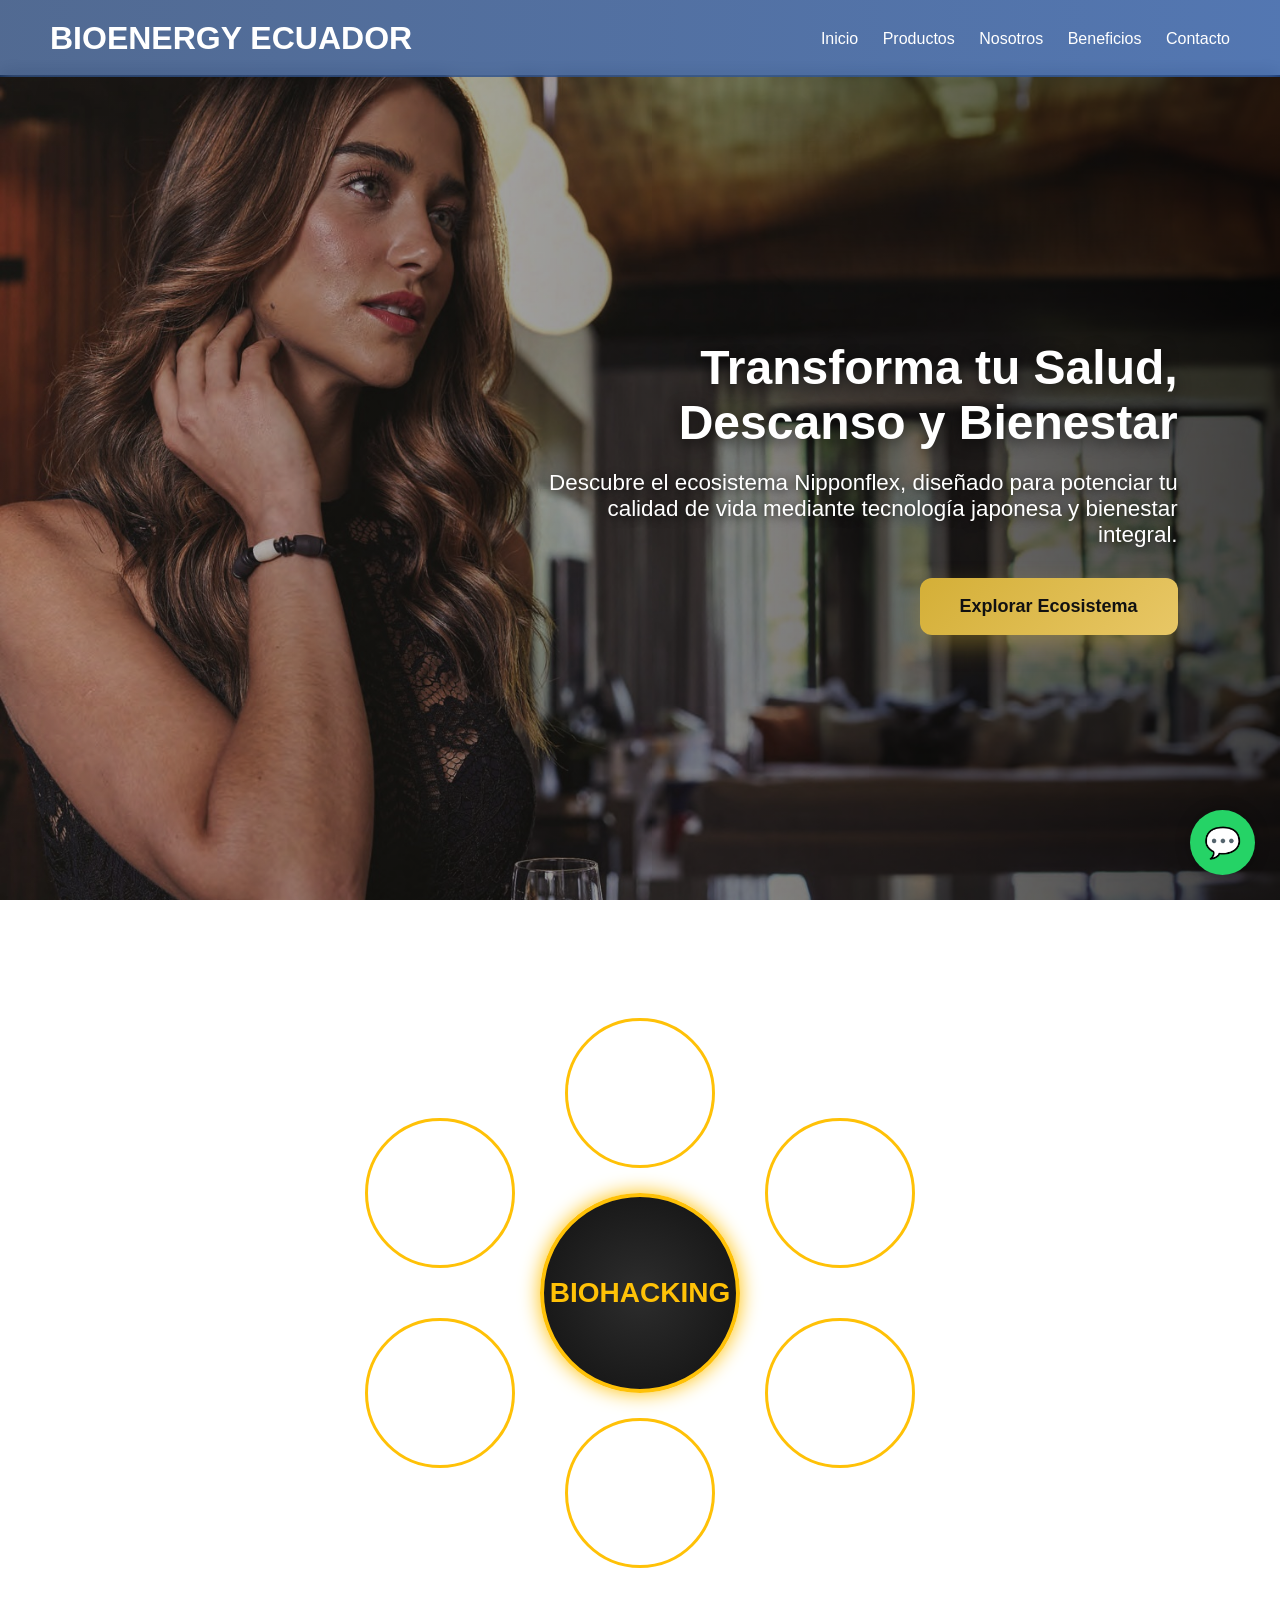
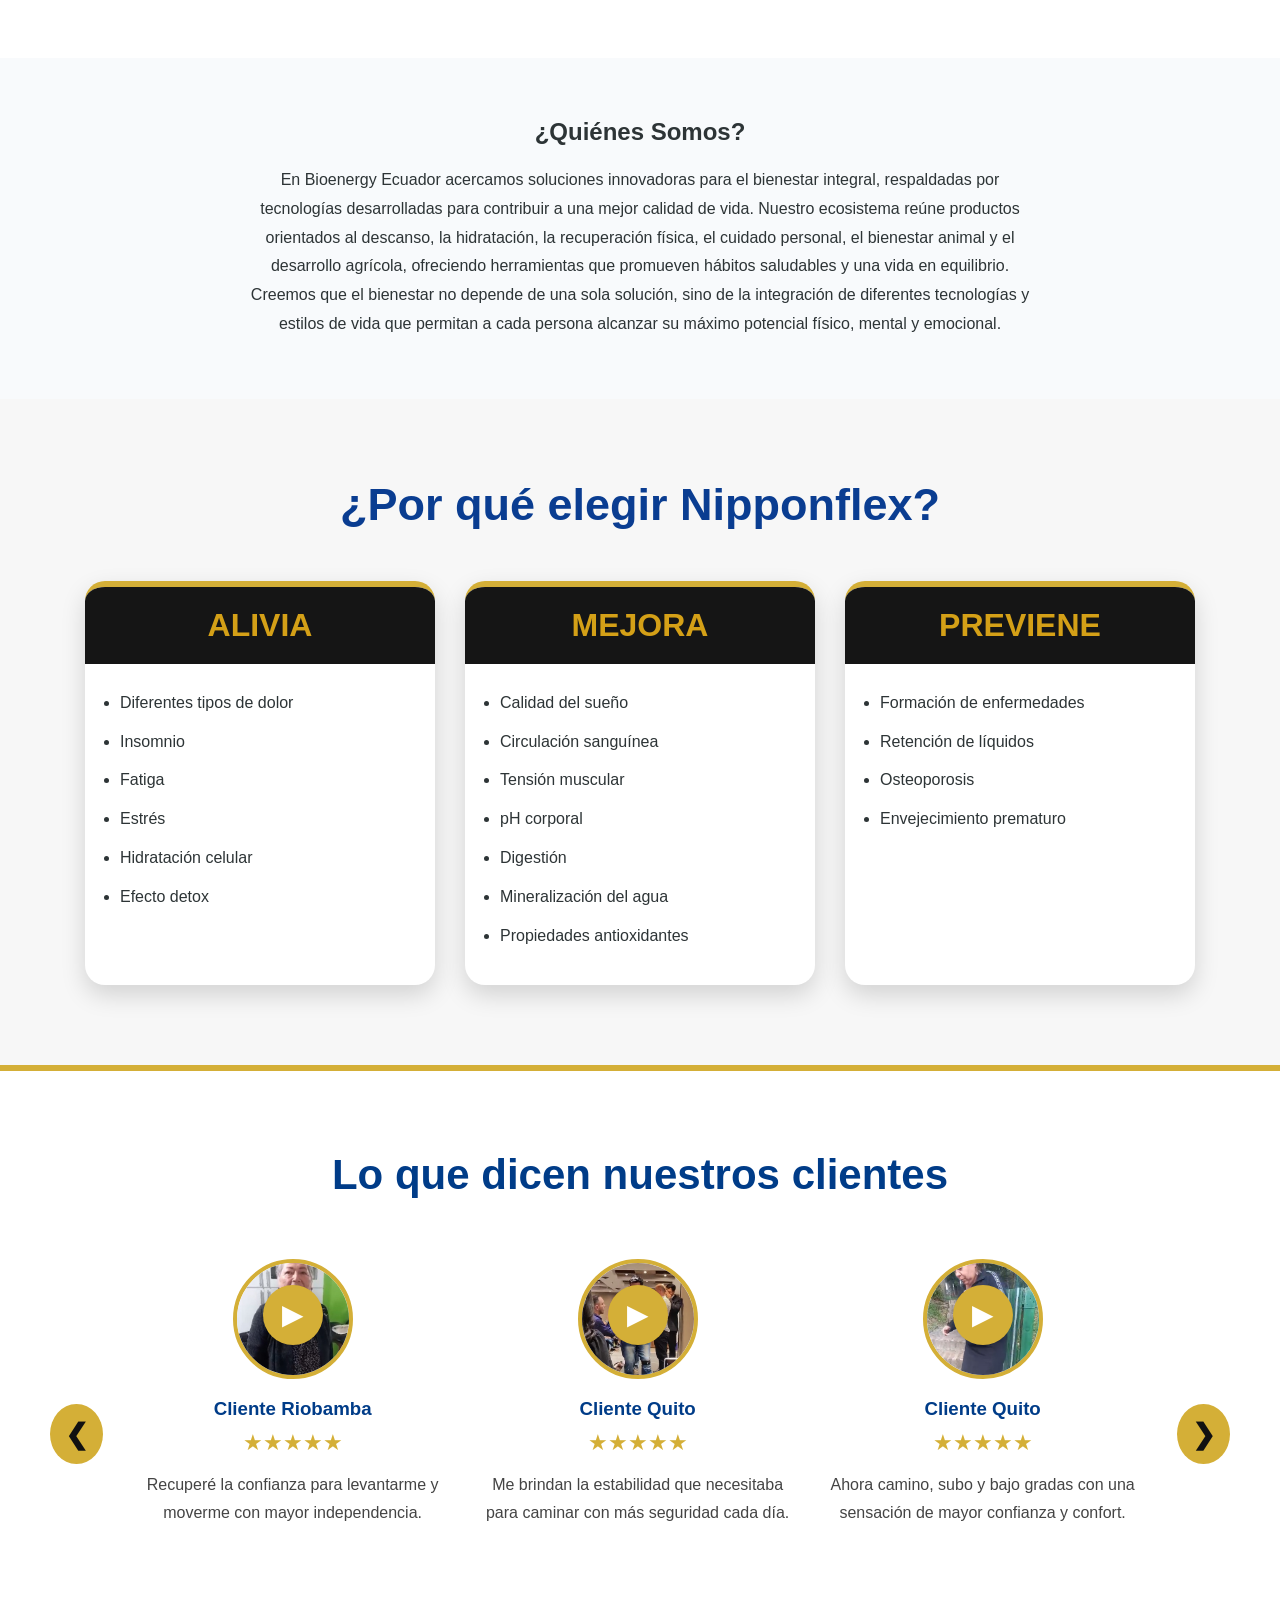
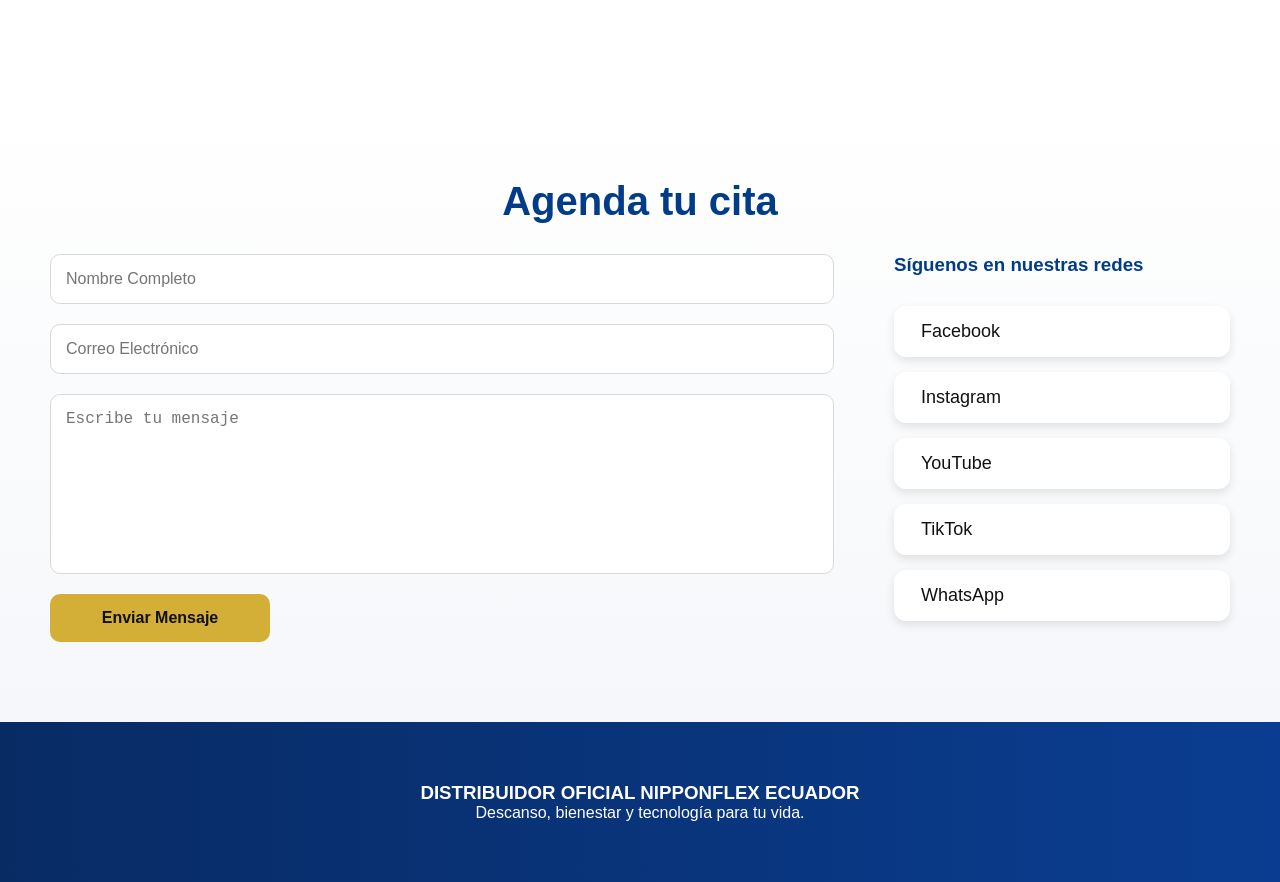
<file: index.html>
<!DOCTYPE html>
<html lang="es">

<head>
    <meta charset="UTF-8">
    <meta name="viewport" content="width=device-width, initial-scale=1.0">
    <title>Bioenergy Ecuador</title>

    <link rel="stylesheet" href="css/style.css">
</head>

<body>

    <header>
        <h1>BIOENERGY ECUADOR</h1>

        <nav>
            <a href="#inicio">Inicio</a>
            <a href="#productos">Productos</a>
            <a href="#nosotros">Nosotros</a>
            <a href="#beneficios">Beneficios</a>
            <a href="#contacto">Contacto</a>
        </nav>

    </header>

    <section id="inicio" class="hero">
        <h2>Transforma tu Salud, Descanso y Bienestar</h2>
        <p>
            Descubre el ecosistema Nipponflex, diseñado para potenciar tu calidad de vida mediante tecnología japonesa y bienestar integral.
        </p>
        <a href="pages/ecosistema.html" class="btn-principal">
            Explorar Ecosistema
        </a>
    
    </section>

        <section id="productos">
        <h2>Ecosistema de Bienestar</h2>
        <div class="ecosistema-container">

            <div class="centro">
            <a href="#" id="abrirVideo">
                BIOHACKING
            </a>
            </div>

            <a href="pages/recuperacion.html" class="nodo recuperacion">Recuperación</a>
            <a href="pages/belleza.html" class="nodo belleza">Belleza</a>
            <a href="pages/agrotech.html" class="nodo agrotech">Agrotech</a>
            <a href="pages/hidratacion.html" class="nodo hidratacion">Hidratación</a>
            <a href="pages/mascotas.html" class="nodo mascotas">Mascotas</a>
            <a href="pages/descanso.html" class="nodo descanso">Descanso</a>

        </div>

    </section>

        <section id="nosotros">
        <h2>¿Quiénes Somos?</h2>
        <p>

        En Bioenergy Ecuador acercamos soluciones innovadoras para el bienestar integral, respaldadas por tecnologías desarrolladas para contribuir a una mejor calidad de vida.
        Nuestro ecosistema reúne productos orientados al descanso, la hidratación, la recuperación física, el cuidado personal, el bienestar animal y el desarrollo agrícola, ofreciendo herramientas que promueven hábitos saludables y una vida en equilibrio.
        Creemos que el bienestar no depende de una sola solución, sino de la integración de diferentes tecnologías y estilos de vida que permitan a cada persona alcanzar su máximo potencial físico, mental y emocional.

        </p>

    </section>

    <section id="beneficios">

        <h2>¿Por qué elegir Nipponflex?</h2>

        <div class="beneficios-grid">
            <div class="beneficio-card">
                <div class="beneficio-titulo">
                    ALIVIA
                </div>

                <ul>
                    <li>Diferentes tipos de dolor</li>
                    <li>Insomnio</li>
                    <li>Fatiga</li>
                    <li>Estrés</li>
                    <li>Hidratación celular</li>
                    <li>Efecto detox</li>
                </ul>

            </div>

            <div class="beneficio-card">

                <div class="beneficio-titulo">
                    MEJORA
                </div>

                <ul>
                    <li>Calidad del sueño</li>
                    <li>Circulación sanguínea</li>
                    <li>Tensión muscular</li>
                    <li>pH corporal</li>
                    <li>Digestión</li>
                    <li>Mineralización del agua</li>
                    <li>Propiedades antioxidantes</li>
                </ul>

            </div>

            <div class="beneficio-card">

                <div class="beneficio-titulo">
                    PREVIENE
                </div>

                <ul>
                    <li>Formación de enfermedades</li>
                    <li>Retención de líquidos</li>
                    <li>Osteoporosis</li>
                    <li>Envejecimiento prematuro</li>
                </ul>

            </div>

        </div>
  
    </section>

       <section id="testimonios">

            <h2>Lo que dicen nuestros clientes</h2>

            <div class="testimonios-wrapper">

                <button class="prev">
                    ❮
                </button>

                <div class="slider-container">

                    <div class="slider">

                        <!-- Testimonio 1 -->
                        <div class="testimonio-card">

                            <div class="foto-testimonio">

                                <img src="img/testimonio1.jpg" alt="Cliente 1">

                                <div
                                    class="play-overlay"
                                    data-video="video/-6513262927471349569.MP4">

                                    ▶

                                </div>

                            </div>

                            <h3>Cliente Riobamba</h3>

                            <div class="estrellas">
                                ★★★★★
                            </div>

                            <p>
                                Recuperé la confianza para levantarme y moverme con mayor independencia.
                            </p>

                        </div>

                        <!-- Testimonio 2 -->
                        <div class="testimonio-card">

                            <div class="foto-testimonio">

                                <img src="img/testimonio2.jpg" alt="Cliente 1">

                                <div
                                    class="play-overlay"
                                    data-video="video/5983143465079659909.MP4">

                                    ▶

                                </div>

                            </div>

                            <h3>Cliente Quito</h3>

                            <div class="estrellas">
                                ★★★★★
                            </div>

                            <p>
                                Me brindan la estabilidad que necesitaba para caminar con más seguridad cada día.
                            </p>

                        </div>

                        <!-- Testimonio 3 -->
                        <div class="testimonio-card">

                            <div class="foto-testimonio">

                                <img src="img/testimonio3.jpg" alt="Cliente 1">

                                <div
                                    class="play-overlay"
                                    data-video="video/-3881403142640086921.MP4">

                                    ▶

                                </div>

                            </div>

                            <h3>Cliente Quito</h3>

                            <div class="estrellas">
                                ★★★★★
                            </div>

                            <p>
                               Ahora camino, subo y bajo gradas con una sensación de mayor confianza y confort.
                            </p>

                        </div>

                        <!-- Testimonio 4 -->
                        <div class="testimonio-card">

                            <div class="foto-testimonio">

                                <img src="img/testimonio4.jpg" alt="Cliente 1">

                                <div
                                    class="play-overlay"
                                    data-video="video/-187318952075959318.MP4">

                                    ▶

                                </div>

                            </div>

                            <h3>Cliente Brasil</h3>

                            <div class="estrellas">
                                ★★★★★
                            </div>

                            <p>
                                Con el Bracelet FIR Ion- siento mayor estabilidad y confianza en los movimientos de mi mano.
                            </p>

                        </div>
 
                    </div>

                </div>

                <button class="next">
                    ❯
                </button>

            </div>

    </section>


    <section id="contacto">

        <h2>Agenda tu cita</h2>
        <div class="contacto-container">
            <div class="contacto-formulario">

                <form id="contactoForm">

                    <input
                        type="text"
                        id="nombre"
                        placeholder="Nombre Completo"
                        required>

                    <input
                        type="email"
                        id="correo"
                        placeholder="Correo Electrónico"
                        required>

                    <textarea
                        id="mensaje"
                        placeholder="Escribe tu mensaje"
                        required></textarea>

                    <button type="submit">
                        Enviar Mensaje
                    </button>

                </form>
            </div>

            <div class="contacto-redes">

                <h3>Síguenos en nuestras redes</h3>

                <a href="https://www.facebook.com/nipponflex.ec"
                target="_blank">

                <i class="fab fa-facebook-f"></i>
                Facebook

                </a>

                <a href="https://www.instagram.com/nipponflex.ec"
                target="_blank">

                <i class="fab fa-instagram"></i>
                Instagram

                </a>

                <a href="https://www.youtube.com/"
                target="_blank">

                <i class="fab fa-youtube"></i>
                YouTube

                </a>

                <a href="https://www.tiktok.com/"
                target="_blank">

                <i class="fab fa-tiktok"></i>
                TikTok

                </a>

                <a href="https://wa.me/593961515936?text=Hola%20%F0%9F%91%8B%20estoy%20interesad%40%20en%20una%20micro%20terapia%20gratis.%20Me%20gustar%C3%ADa%20recibir%20m%C3%A1s%20informaci%C3%B3n"
                target="_blank">

                <i class="fab fa-whatsapp"></i>
                WhatsApp

                </a>

            </div>

        </div>

    </section>
    <footer>

    <h3>DISTRIBUIDOR OFICIAL NIPPONFLEX ECUADOR</h3>

    <p>
        Descanso, bienestar y tecnología para tu vida.
    </p>

 
    </footer>

    <a
    href="https://wa.me/593961515936?text=Hola%20%F0%9F%91%8B%20estoy%20interesad%40%20en%20una%20micro%20terapia%20gratis.%20Me%20gustar%C3%ADa%20recibir%20m%C3%A1s%20informaci%C3%B3n"
    class="whatsapp"
    target="_blank">

    💬

    </a>
    <div id="videoModal" class="modal">

    <div class="modal-content">

        <span class="cerrar">&times;</span>

        <h2>Biohacking</h2>

        <video
            id="videoPlayer"
            controls
            preload="metadata">

            <source
                id="videoSource"
                src="video/biohacking.mp4"
                type="video/mp4">

        </video>

    </div>

</div>

    <script src="js/main.js"></script>

</body>

</html>
</file>
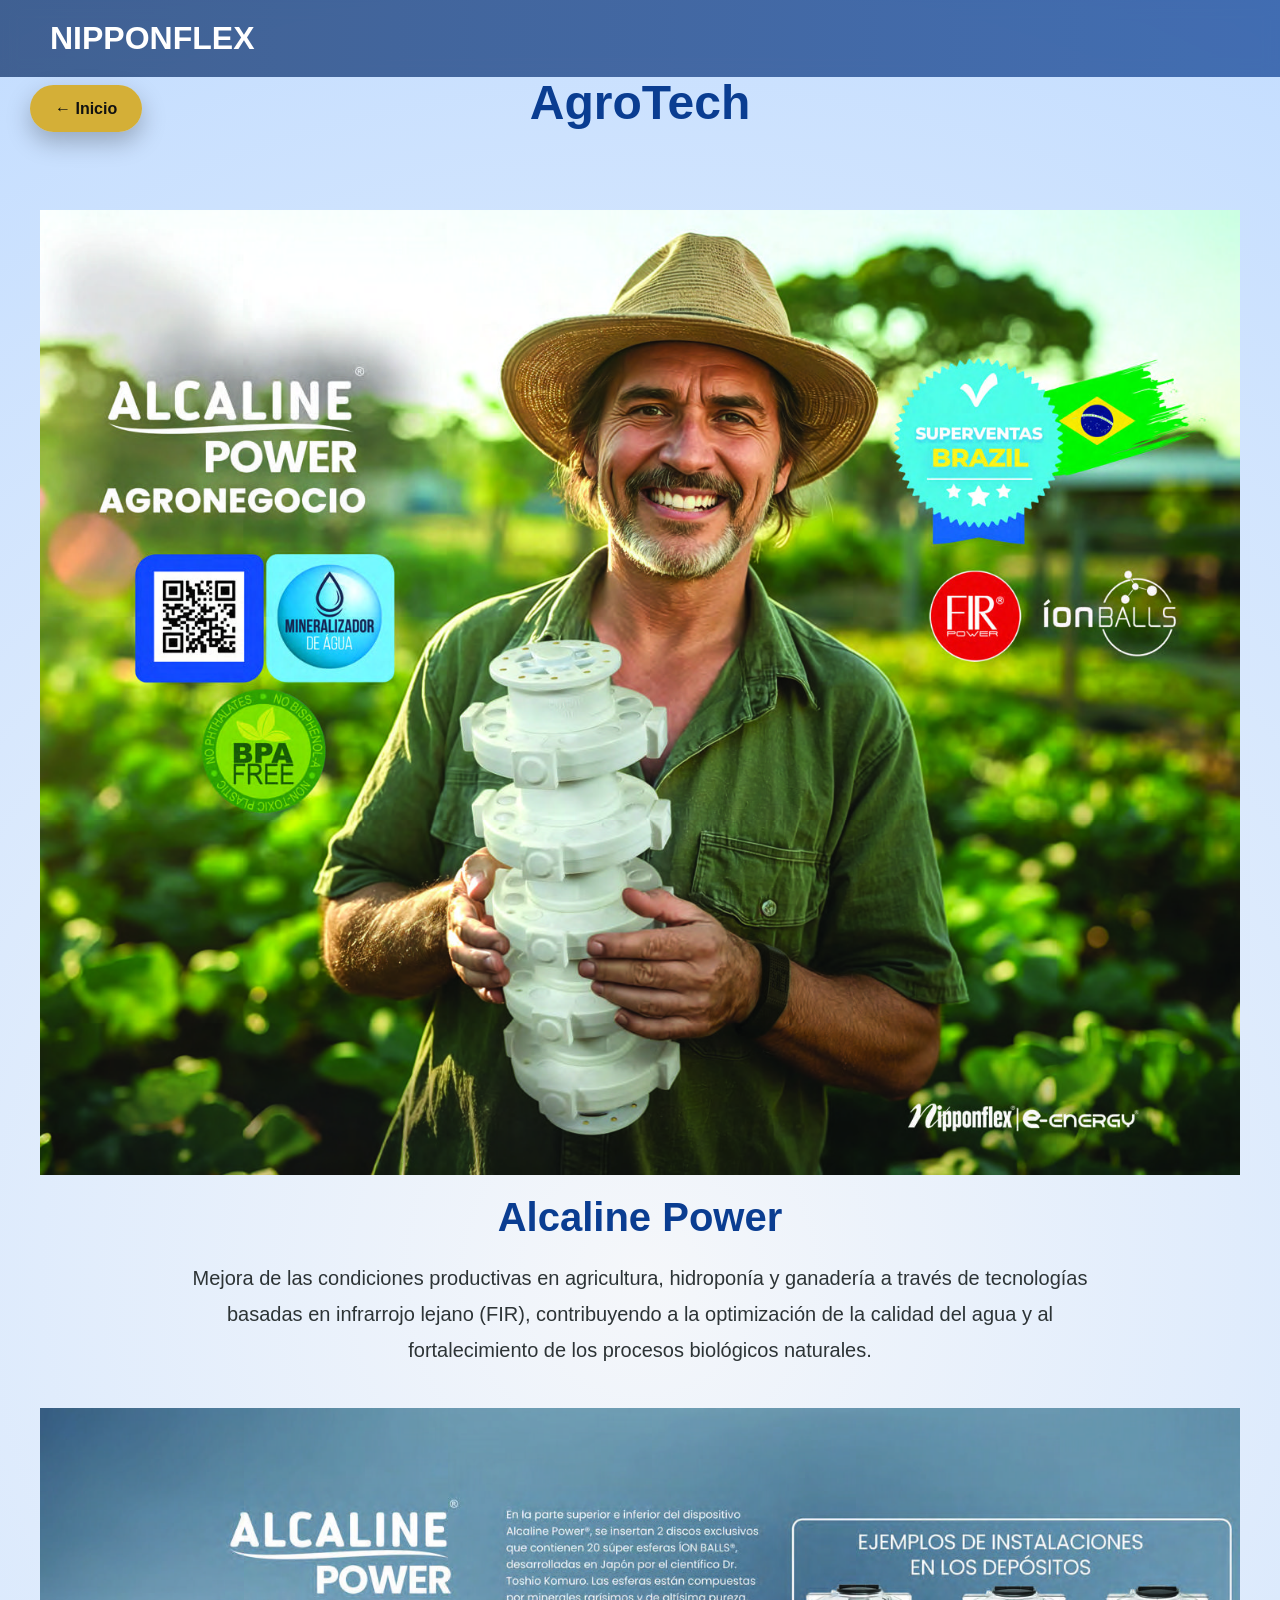
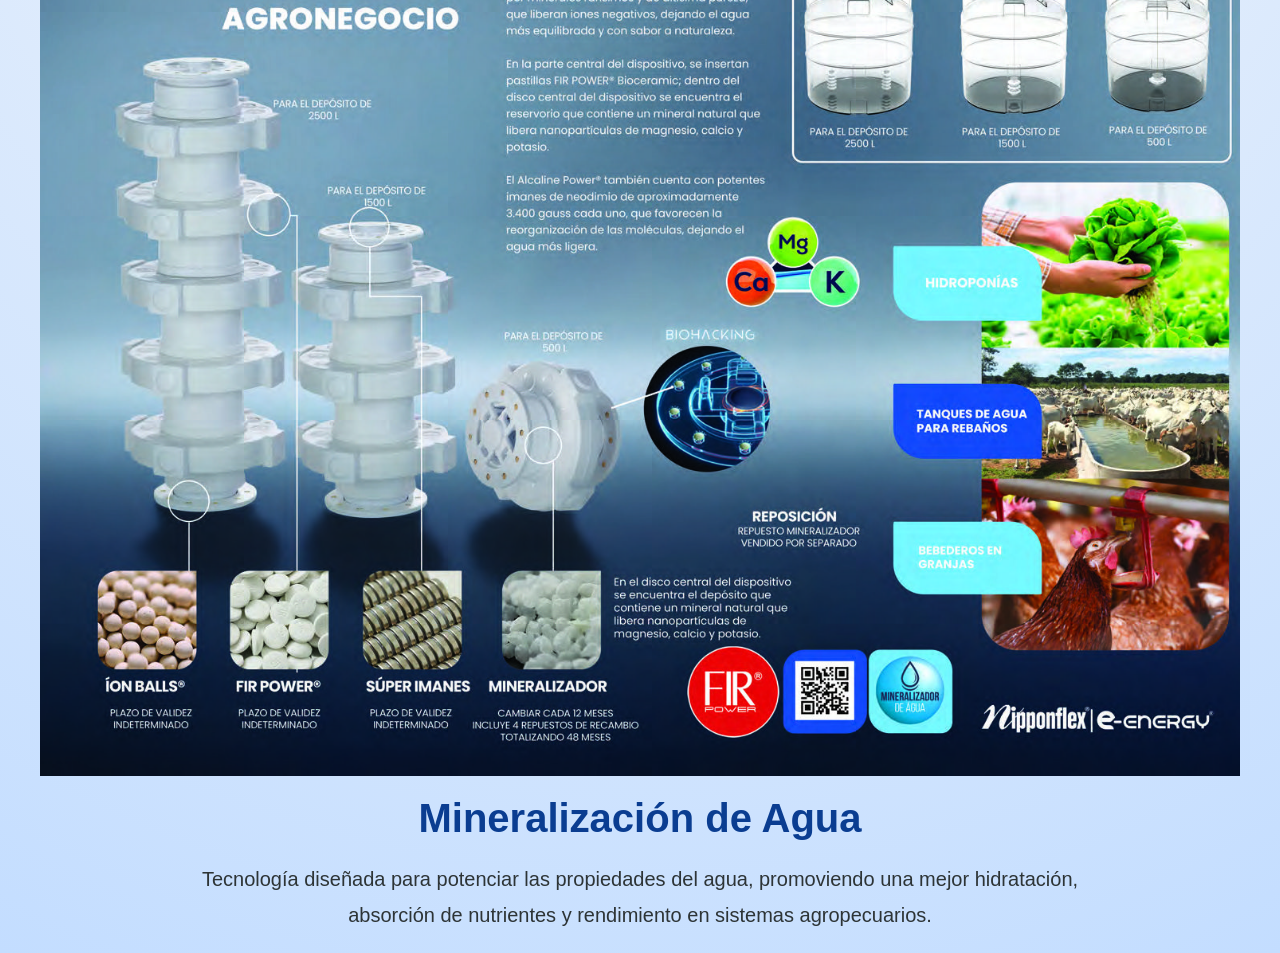
<file: pages/agrotech.html>
<!DOCTYPE html>
<html lang="es">

<head>

<meta charset="UTF-8">

<title>Agro - Nipponflex</title>

<link rel="stylesheet" href="../css/style.css">

</head>

<body class="pagina-productos">

<header>

<h1>NIPPONFLEX</h1>

</header>

<div class="barra-retorno">

    <a href="../index.html" class="btn-volver">
        ← Inicio
    </a>

</div>

<section class="pagina-categoria">

<h1>AgroTech</h1>

<div class="producto-detalle">

<img src="../img/agrotech/AGRO2.jpg">

<h2>Alcaline Power</h2>

<p>
Mejora de las condiciones productivas en agricultura, hidroponía y ganadería a través de tecnologías basadas en infrarrojo lejano (FIR), contribuyendo a la optimización de la calidad del agua y al fortalecimiento de los procesos biológicos naturales.
</p>

</div>

<div class="producto-detalle">

<img src="../img/agrotech/AGRO1.jpg">

<h2>Mineralización de Agua</h2>
<p>
Tecnología diseñada para potenciar las propiedades del agua, promoviendo una mejor hidratación, absorción de nutrientes y rendimiento en sistemas agropecuarios.
</p>

</div>

</section>

</body>

</html>
</file>
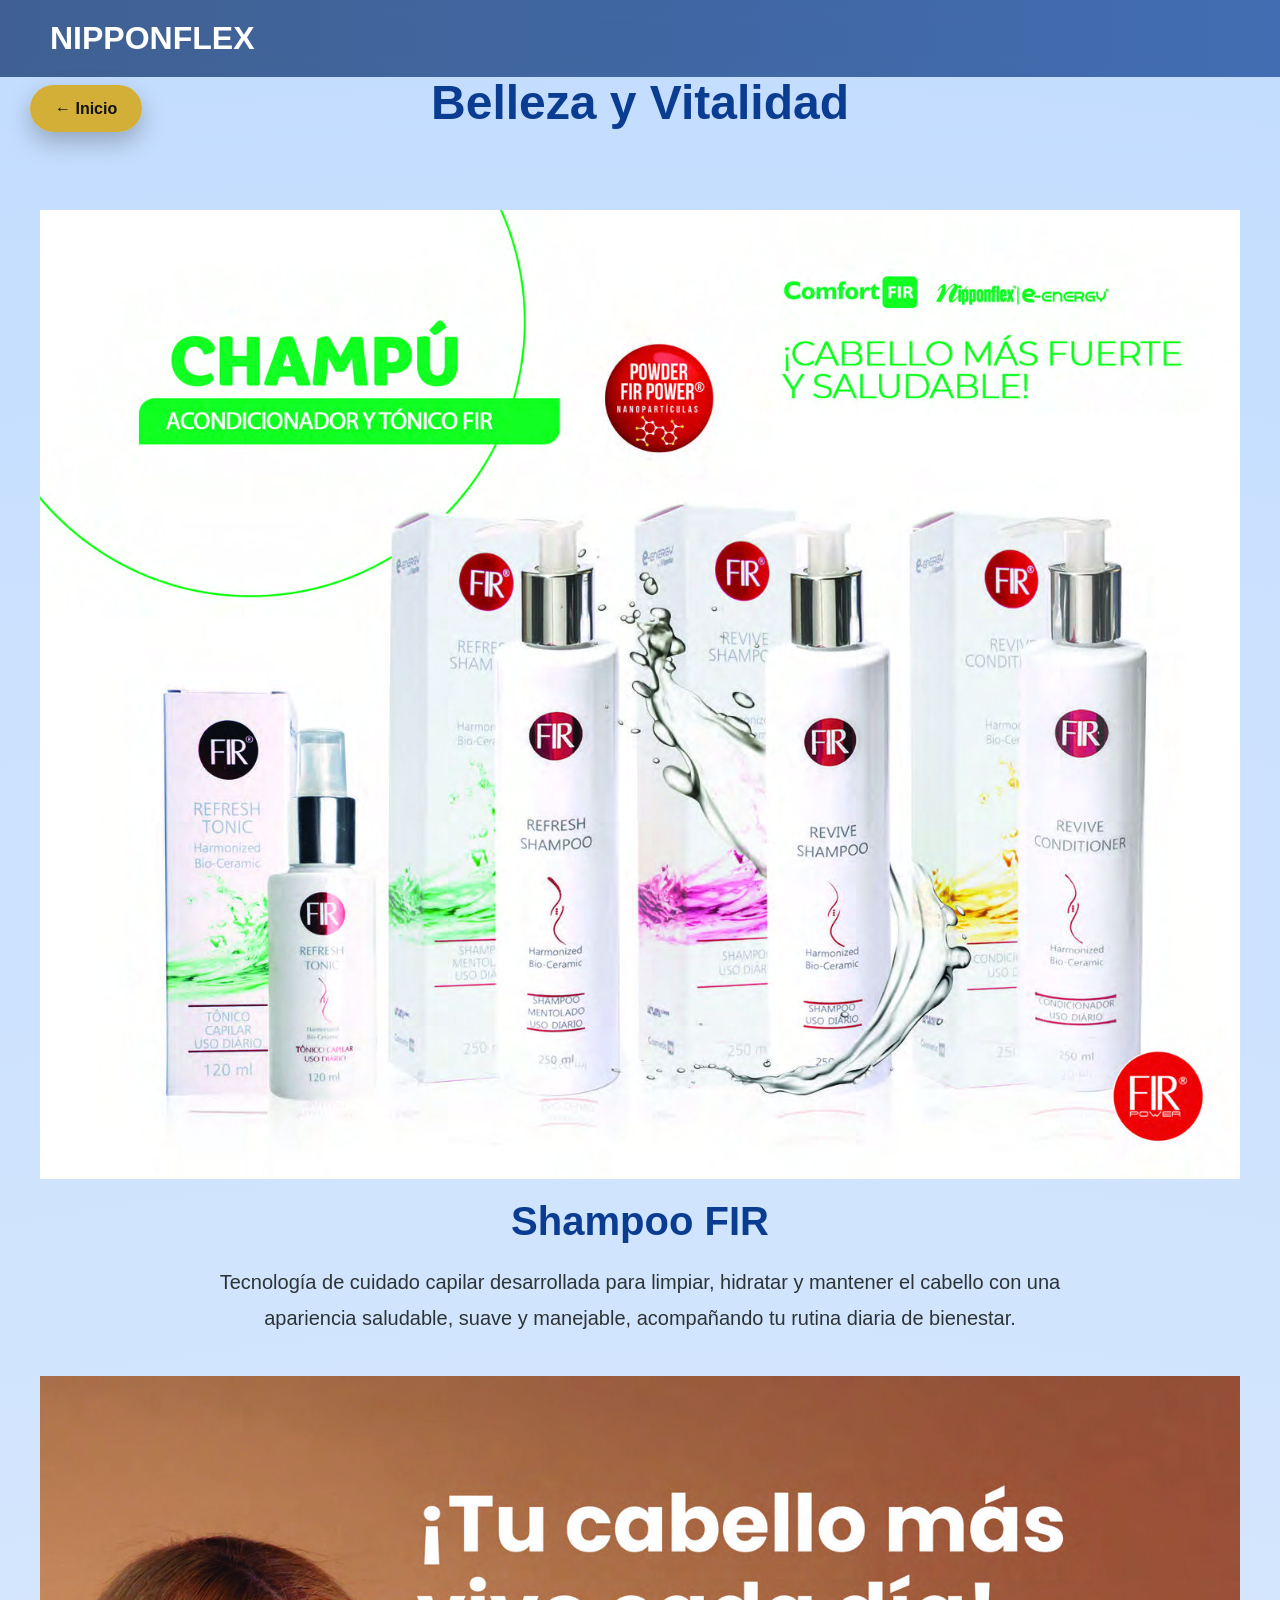
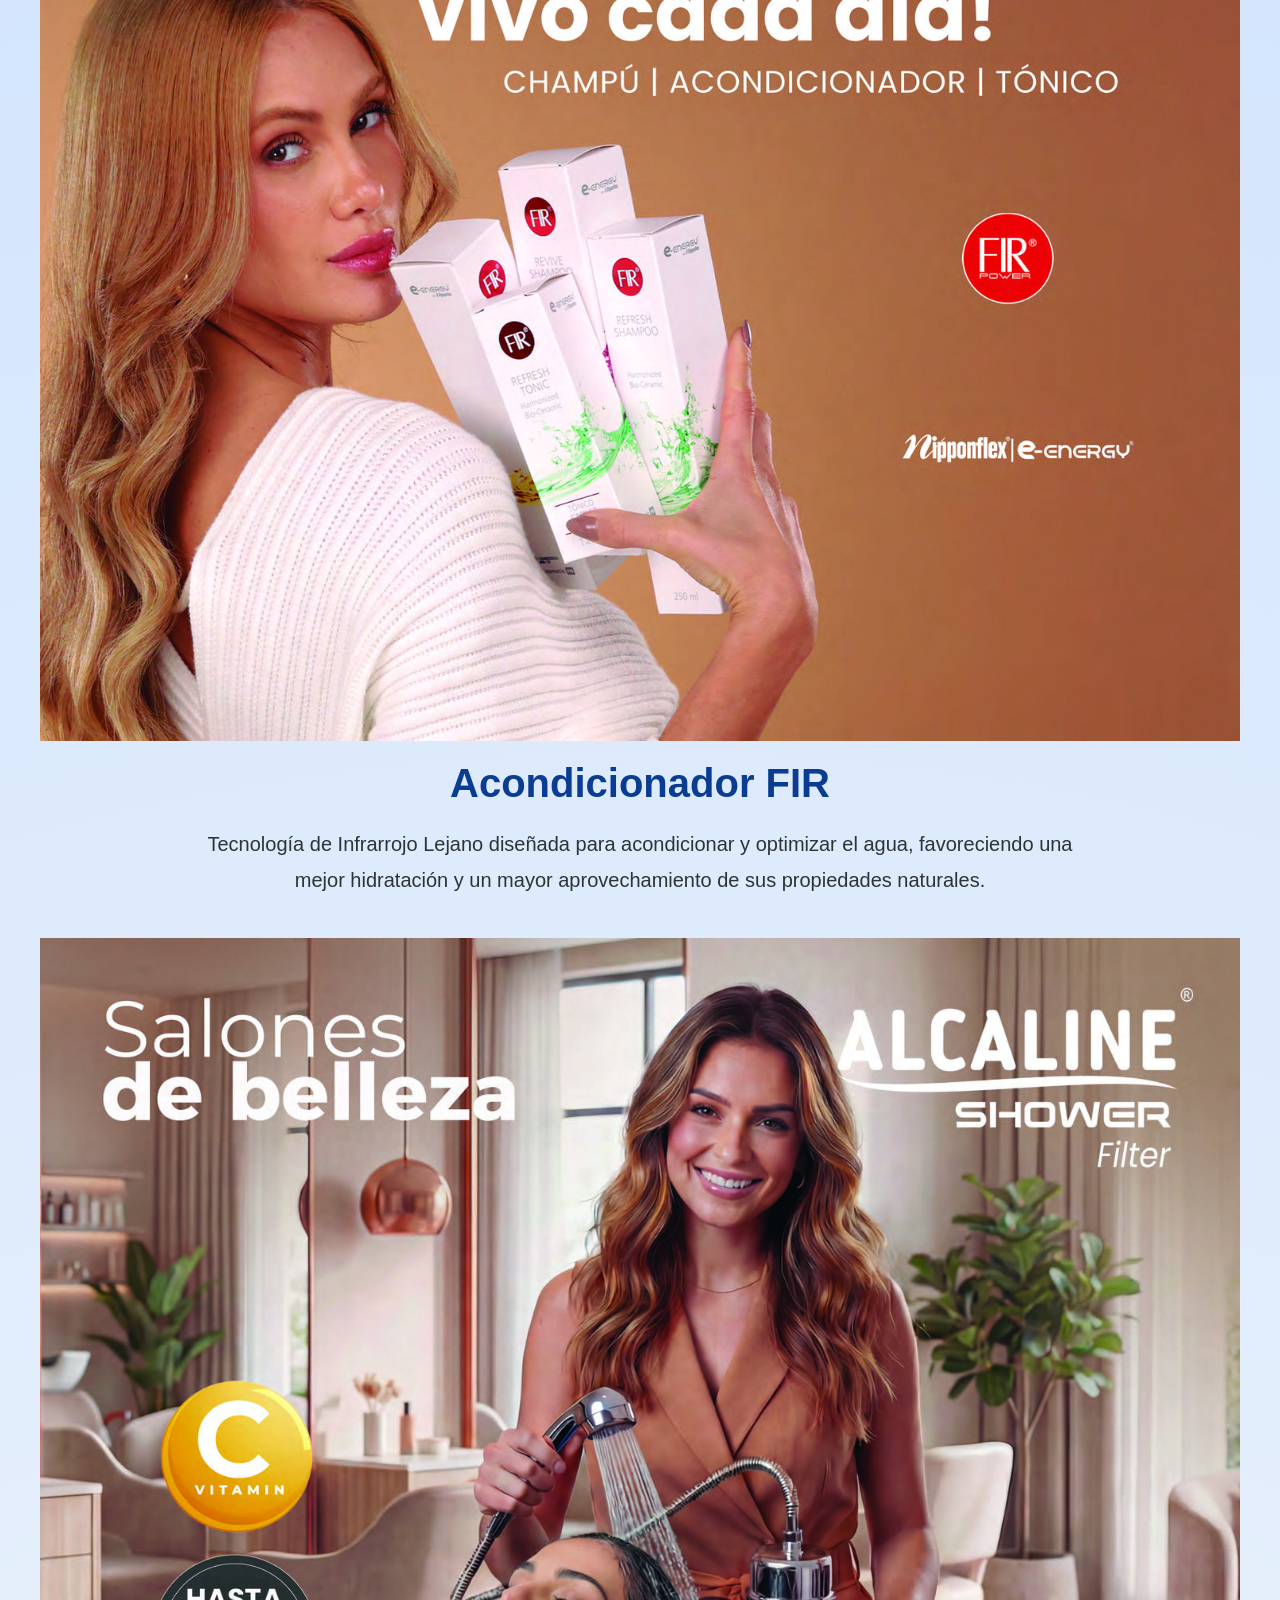
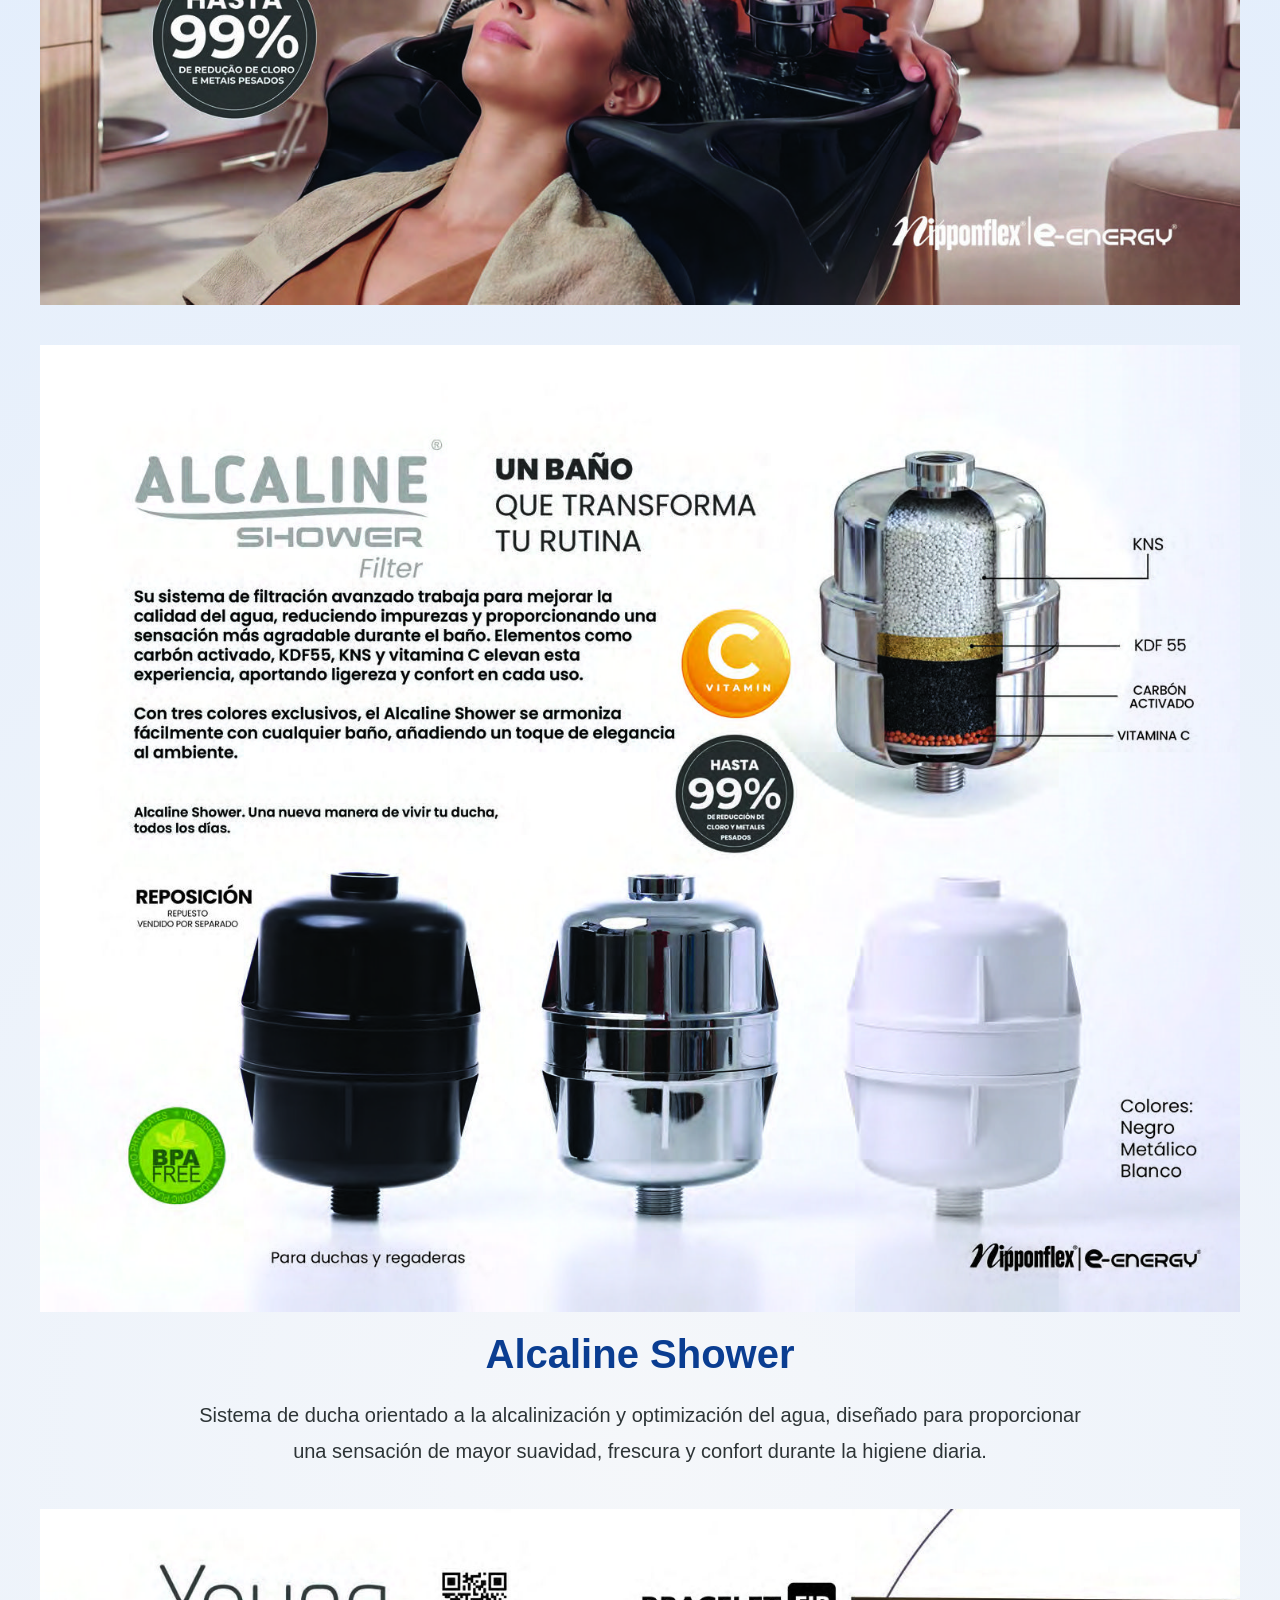
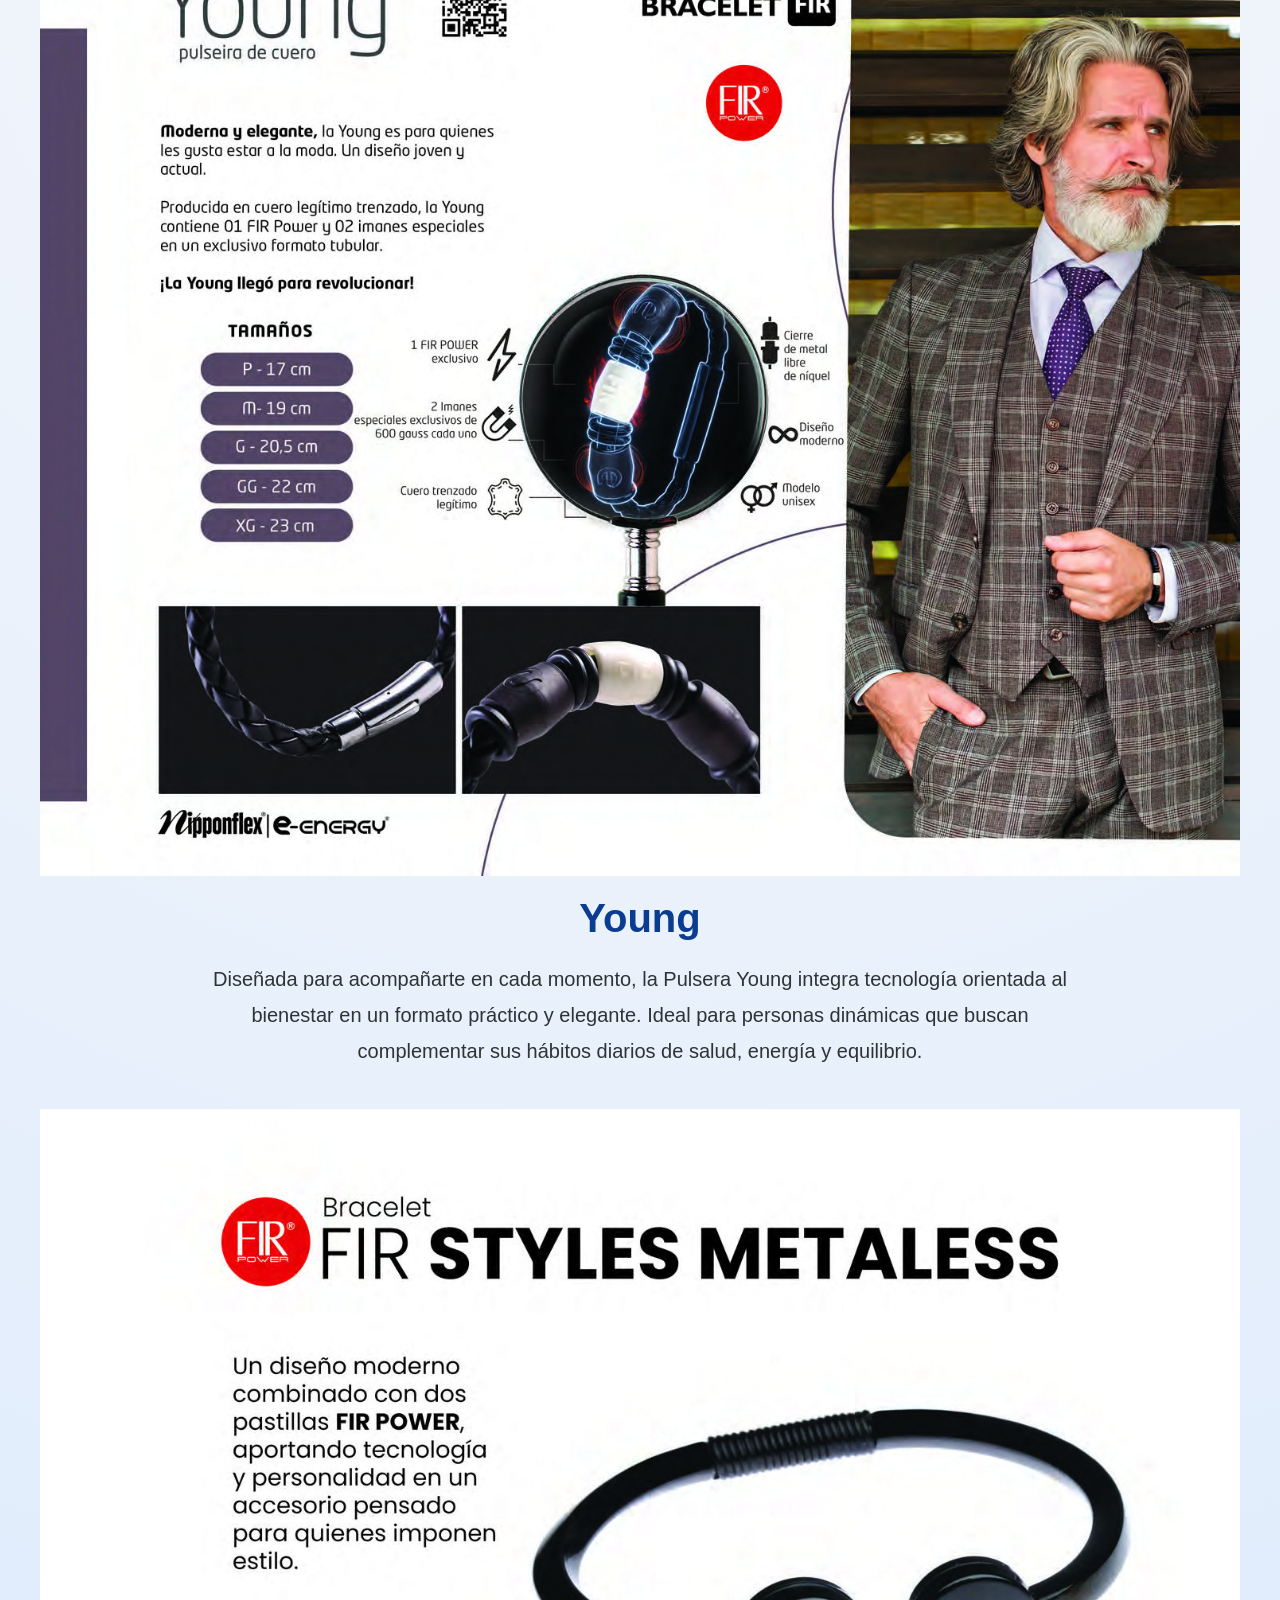
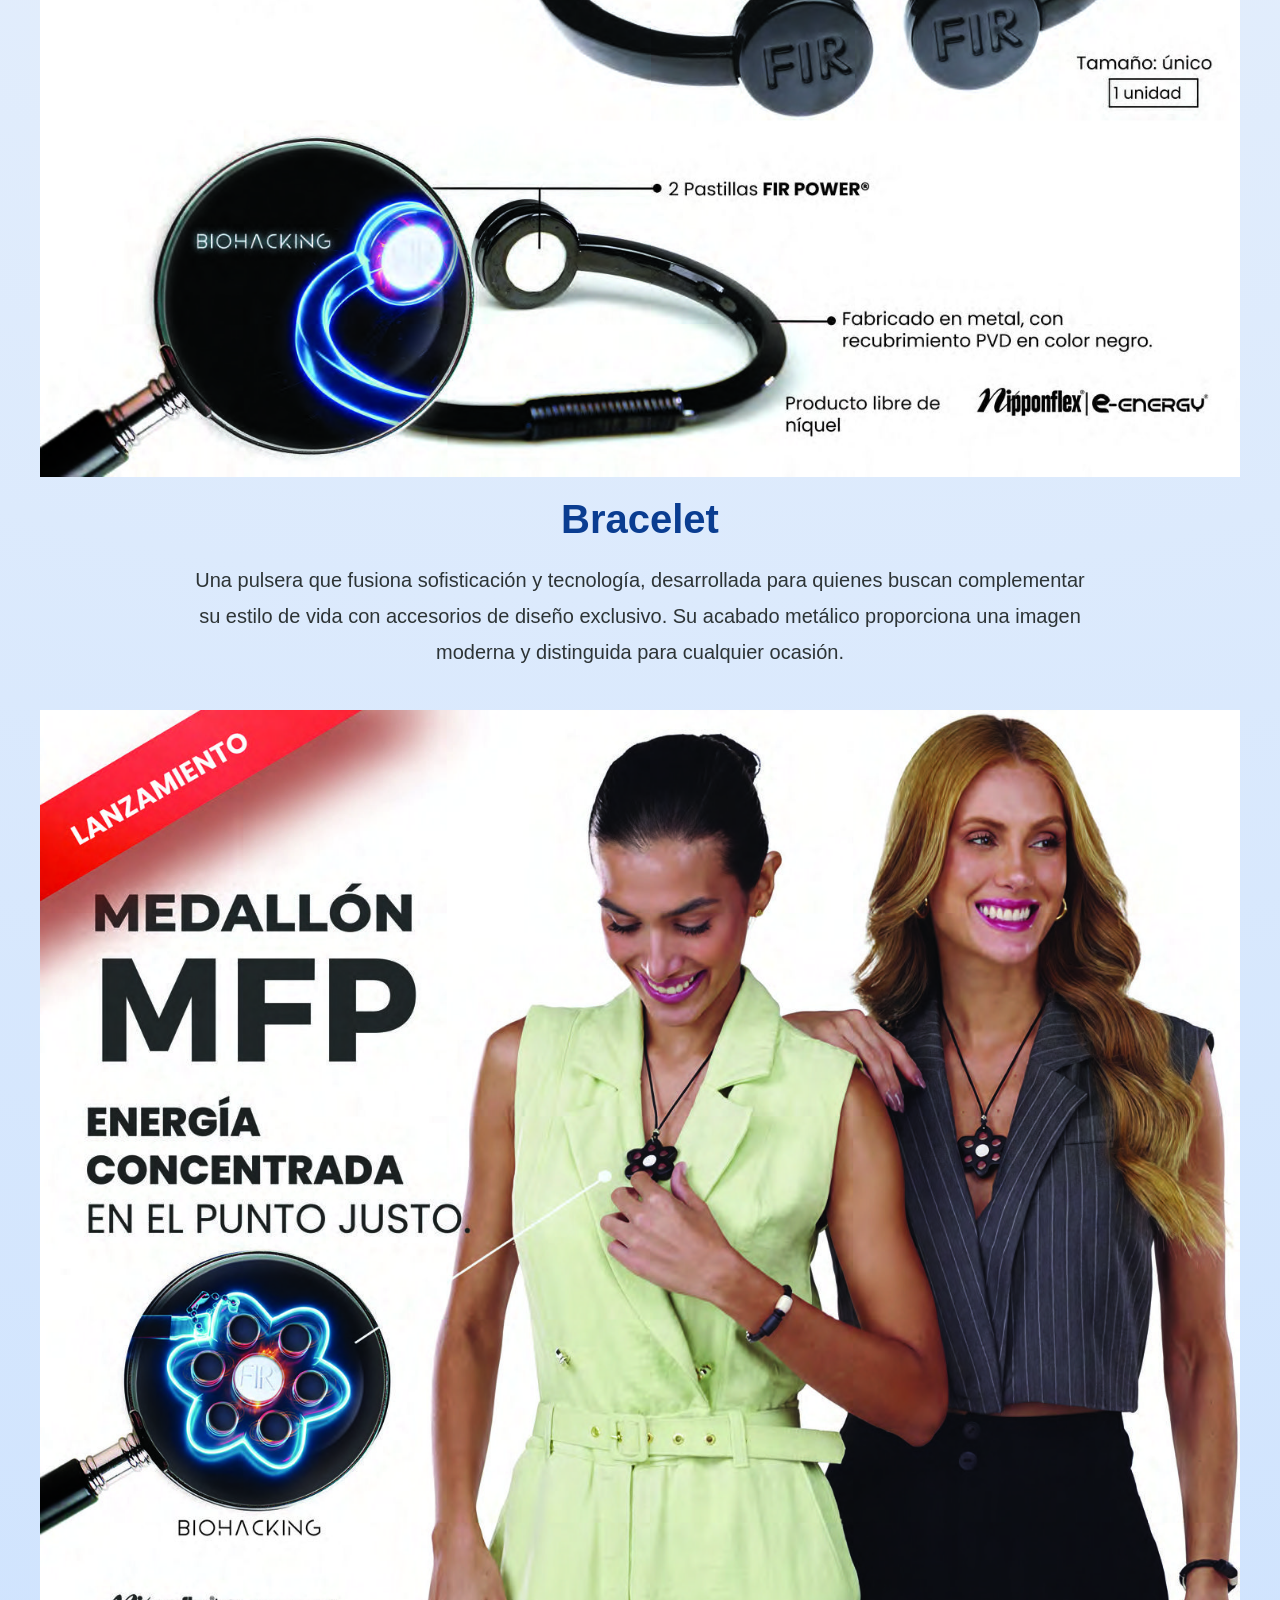
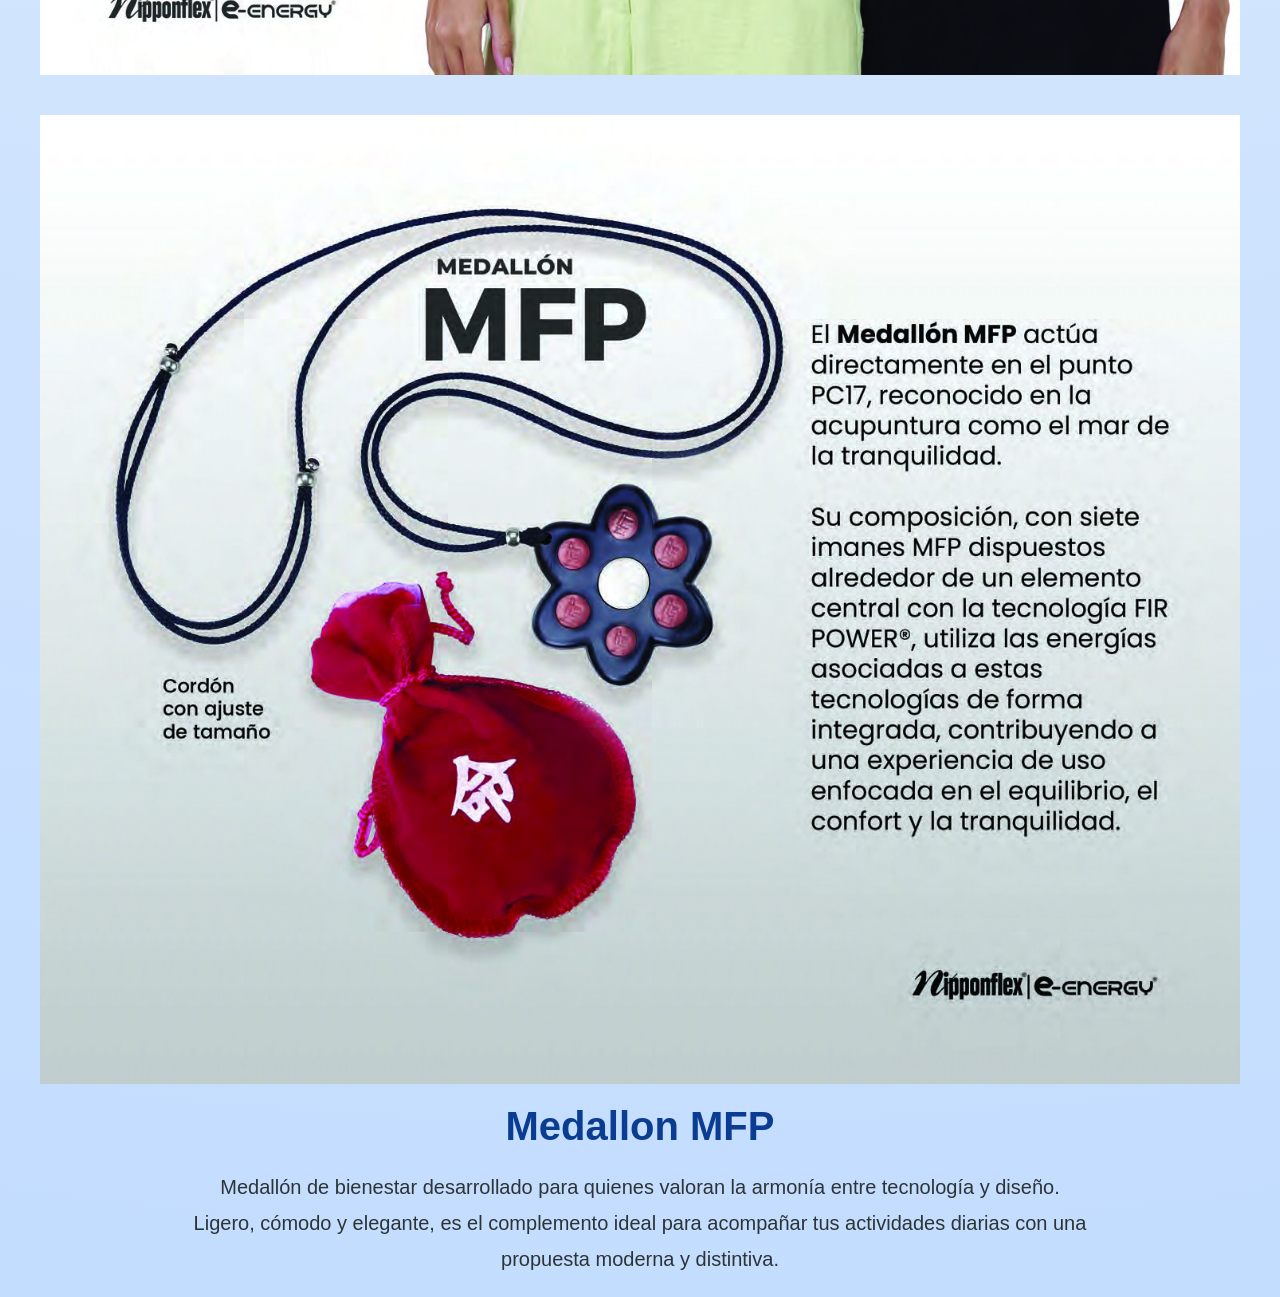
<file: pages/belleza.html>
<!DOCTYPE html>
<html lang="es">

<head>

<meta charset="UTF-8">

<title>Belleza - Nipponflex</title>

<link rel="stylesheet" href="../css/style.css">

</head>

<body class="pagina-productos">

<header>

<h1>NIPPONFLEX</h1>

</header>

<div class="barra-retorno">

    <a href="../index.html" class="btn-volver">
        ← Inicio
    </a>

</div>

<section class="pagina-categoria">

<h1>Belleza y Vitalidad</h1>

<div class="producto-detalle">
<img src="../img/belleza/SHAMPOO.jpg">
<h2>Shampoo FIR</h2>
<p>
Tecnología de cuidado capilar desarrollada para limpiar, hidratar y mantener el cabello con una apariencia saludable, suave y manejable, acompañando tu rutina diaria de bienestar.
</p>
</div>

<div class="producto-detalle">
<img src="../img/belleza/ACONDICIONADOR.jpg">
<h2>Acondicionador FIR</h2>
<p>
Tecnología de Infrarrojo Lejano diseñada para acondicionar y optimizar el agua, favoreciendo una mejor hidratación y un mayor aprovechamiento de sus propiedades naturales.
</p>
</div>
</div>

<div class="producto-detalle">
<img src="../img/belleza/SHOWER.jpg">

</div>

<div class="producto-detalle">
<img src="../img/belleza/SHOWERFILTRER.jpg">
<h2>Alcaline Shower</h2>
<p>
Sistema de ducha orientado a la alcalinización y optimización del agua, diseñado para proporcionar una sensación de mayor suavidad, frescura y confort durante la higiene diaria.
</p>
</div>

<div class="producto-detalle">
<img src="../img/belleza/BELLEZA10.jpg">
<h2>Young</h2>
<p>
Diseñada para acompañarte en cada momento, la Pulsera Young integra tecnología orientada al bienestar en un formato práctico y elegante. Ideal para personas dinámicas que buscan complementar sus hábitos diarios de salud, energía y equilibrio.
</p>
</div>

<div class="producto-detalle">
<img src="../img/belleza/img189.jpg">
<h2>Bracelet</h2>
<p>
Una pulsera que fusiona sofisticación y tecnología, desarrollada para quienes buscan complementar su estilo de vida con accesorios de diseño exclusivo. Su acabado metálico proporciona una imagen moderna y distinguida para cualquier ocasión.
</p>
</div>

<div class="producto-detalle">
<img src="../img/belleza/BELLEZA21.jpg">
</div>

<div class="producto-detalle">
<img src="../img/belleza/img197.jpg">
<h2>Medallon MFP</h2>
<p>
Medallón de bienestar desarrollado para quienes valoran la armonía entre tecnología y diseño. Ligero, cómodo y elegante, es el complemento ideal para acompañar tus actividades diarias con una propuesta moderna y distintiva.
</p>
</div>
</section>

</body>

</html>
</file>
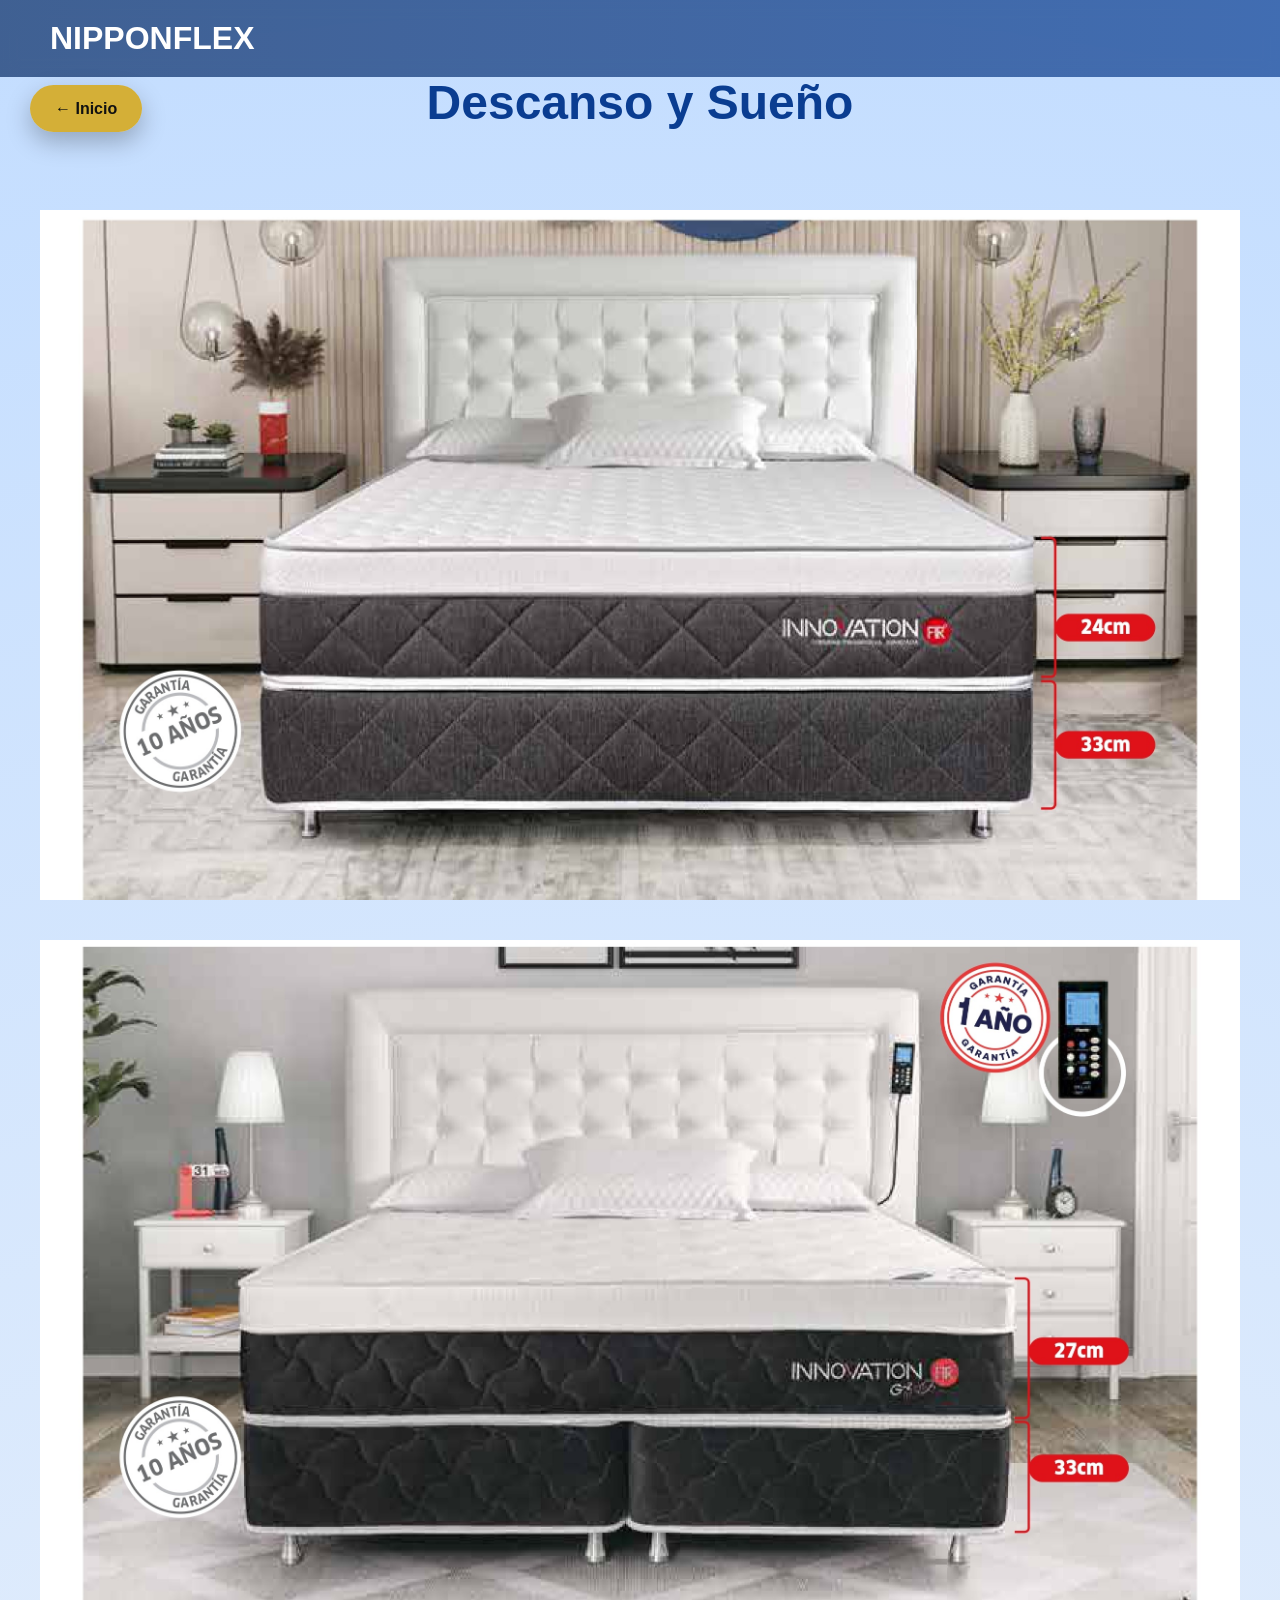
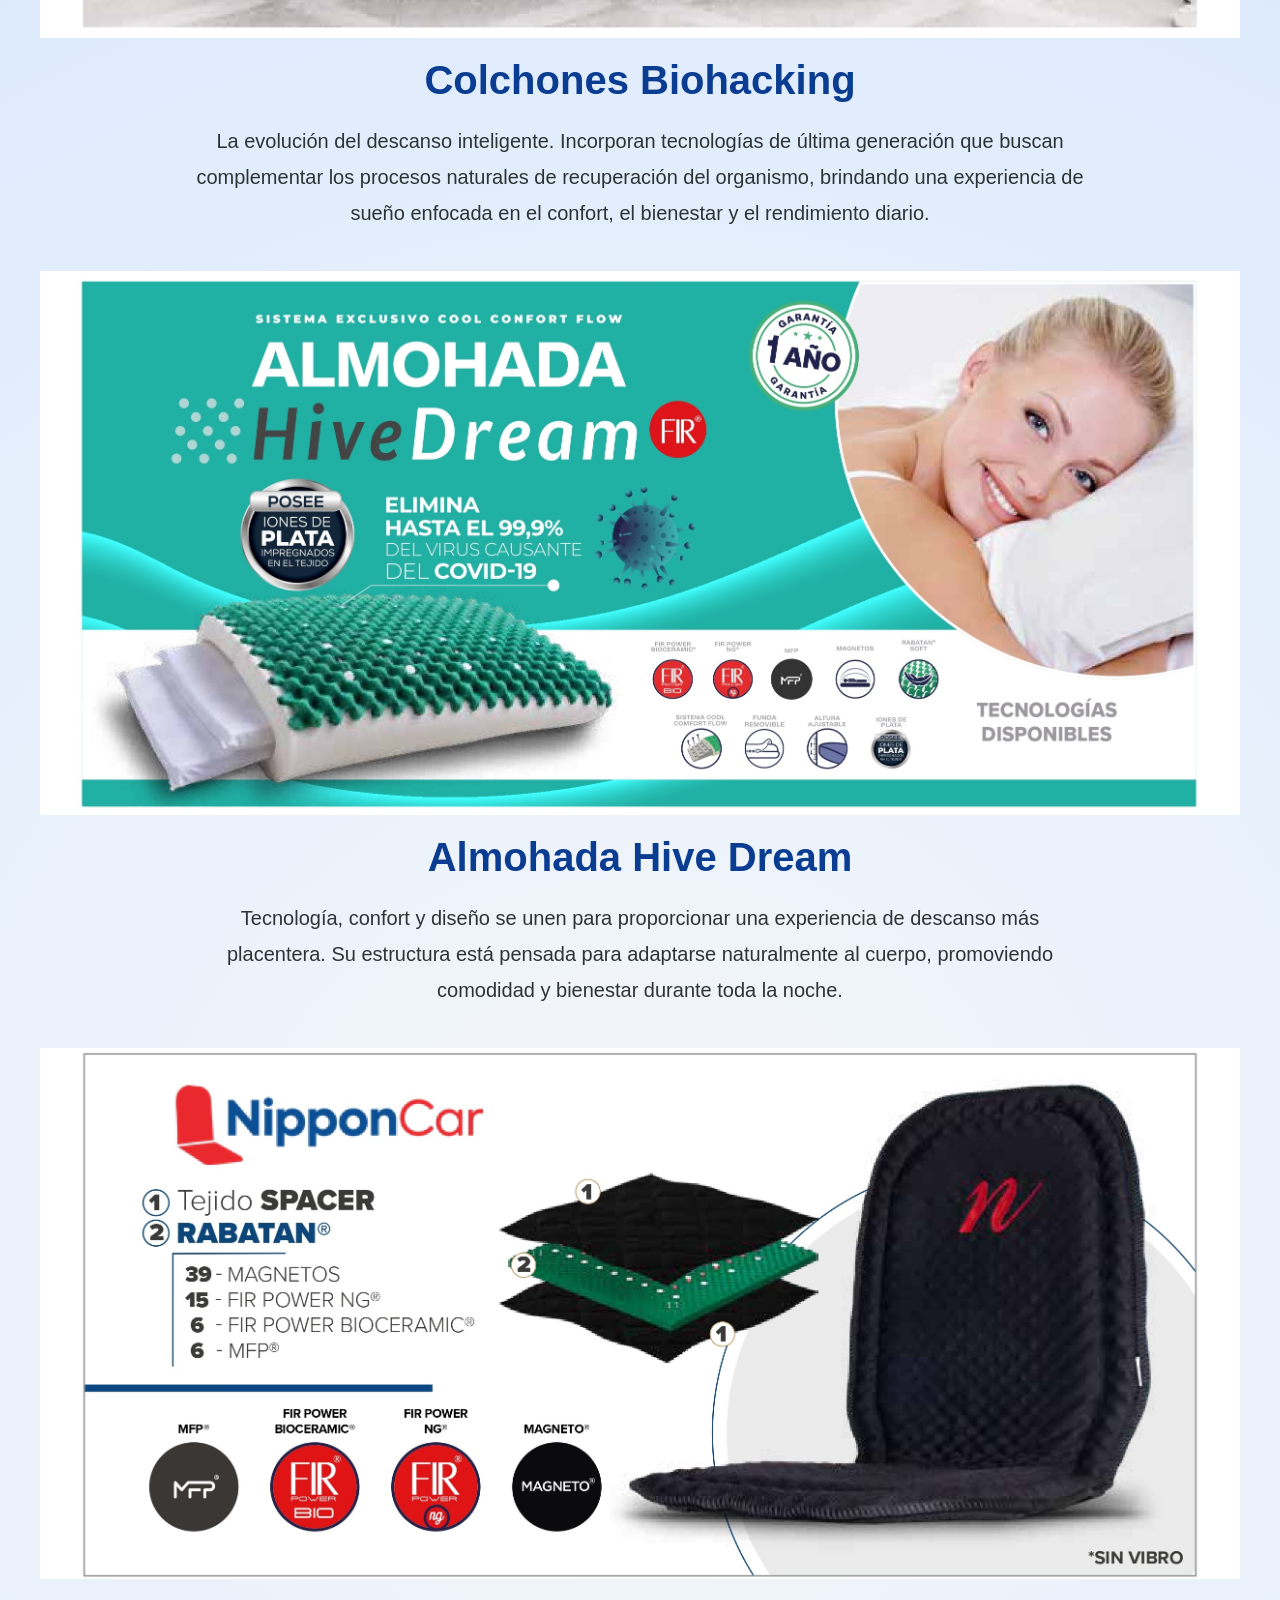
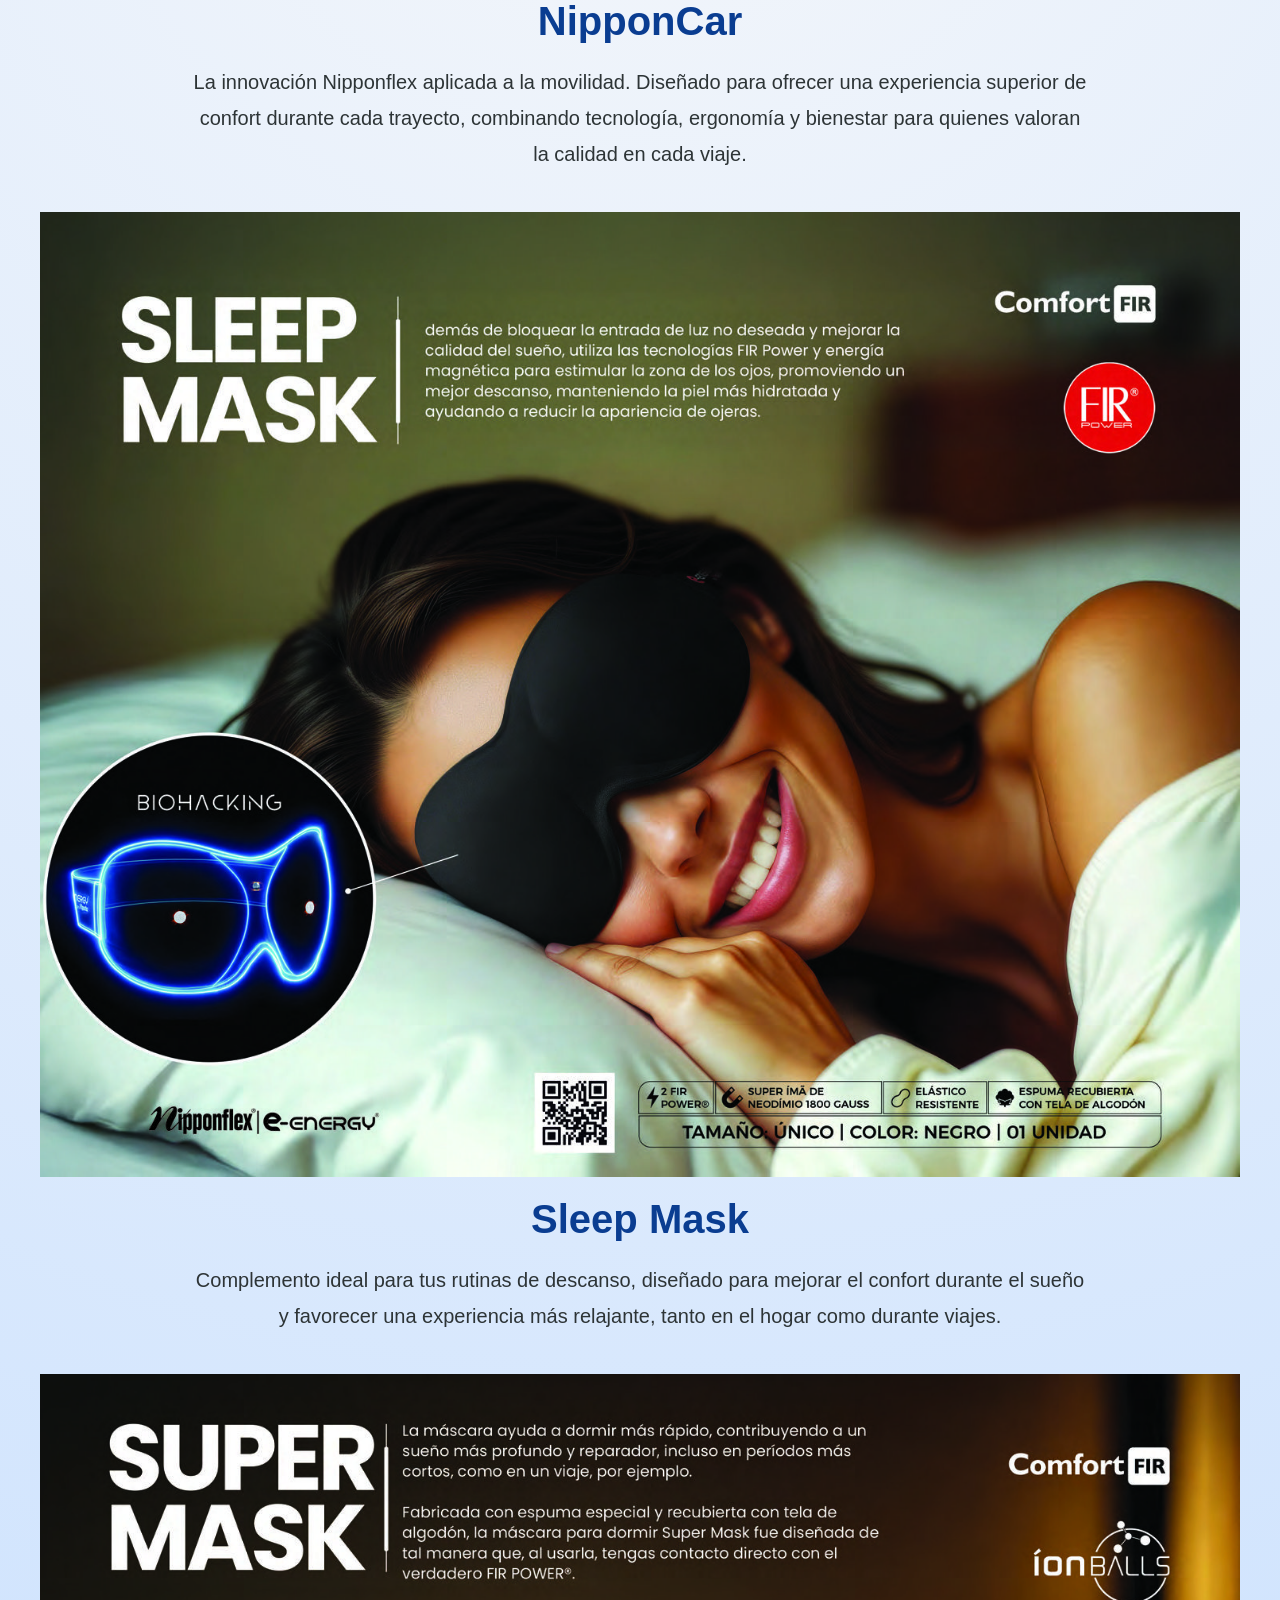
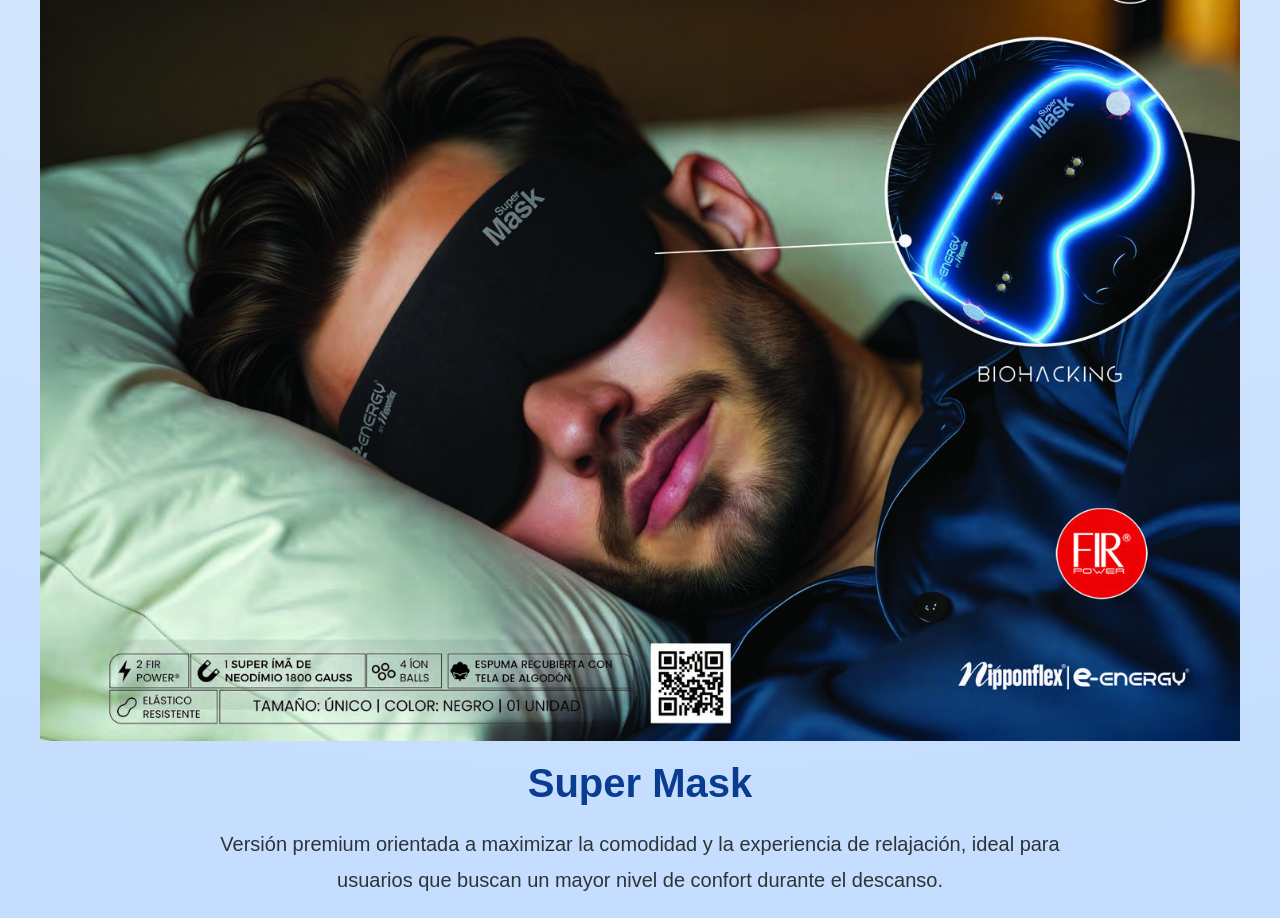
<file: pages/descanso.html>
<!DOCTYPE html>
<html lang="es">

<head>

<meta charset="UTF-8">

<title>Descanso - Nipponflex</title>

<link rel="stylesheet" href="../css/style.css">

</head>

<body class="pagina-productos">

<header>

<h1>NIPPONFLEX</h1>

</header>

<div class="barra-retorno">

    <a href="../index.html" class="btn-volver">
        ← Inicio
    </a>

</div>

<section class="pagina-categoria">

<h1>Descanso y Sueño</h1>

<div class="producto-detalle">
<img src="../img/descanso/COLCHON1.jpg">
</div>
<div class="producto-detalle">
<img src="../img/descanso/COLCHON2.jpg">
<h2>Colchones Biohacking</h2>
<p>
La evolución del descanso inteligente. Incorporan tecnologías de última generación que buscan complementar los procesos naturales de recuperación del organismo, brindando una experiencia de sueño enfocada en el confort, el bienestar y el rendimiento diario.
</p>
</div>

<div class="producto-detalle">
<img src="../img/descanso/ALMOHADA.jpg">
<h2>Almohada Hive Dream</h2>
<p> 
Tecnología, confort y diseño se unen para proporcionar una experiencia de descanso más placentera. Su estructura está pensada para adaptarse naturalmente al cuerpo, promoviendo comodidad y bienestar durante toda la noche.
</p>
</div>

<div class="producto-detalle">
<img src="../img/descanso/NIPPONCAR.jpg">
<h2>NipponCar</h2>
<p> 
La innovación Nipponflex aplicada a la movilidad. Diseñado para ofrecer una experiencia superior de confort durante cada trayecto, combinando tecnología, ergonomía y bienestar para quienes valoran la calidad en cada viaje.
</p>
</div>

<div class="producto-detalle">
<img src="../img/descanso/SLEEPMASK.jpg">
<h2>Sleep Mask</h2>
<p>
Complemento ideal para tus rutinas de descanso, diseñado para mejorar el confort durante el sueño y favorecer una experiencia más relajante, tanto en el hogar como durante viajes.
</p>
</div>

<div class="producto-detalle">
<img src="../img/descanso/SUPERMASK.jpg">
<h2>Super Mask</h2>
<p> 
Versión premium orientada a maximizar la comodidad y la experiencia de relajación, ideal para usuarios que buscan un mayor nivel de confort durante el descanso.
</p>
</div>

</section>

</body>

</html>
</file>
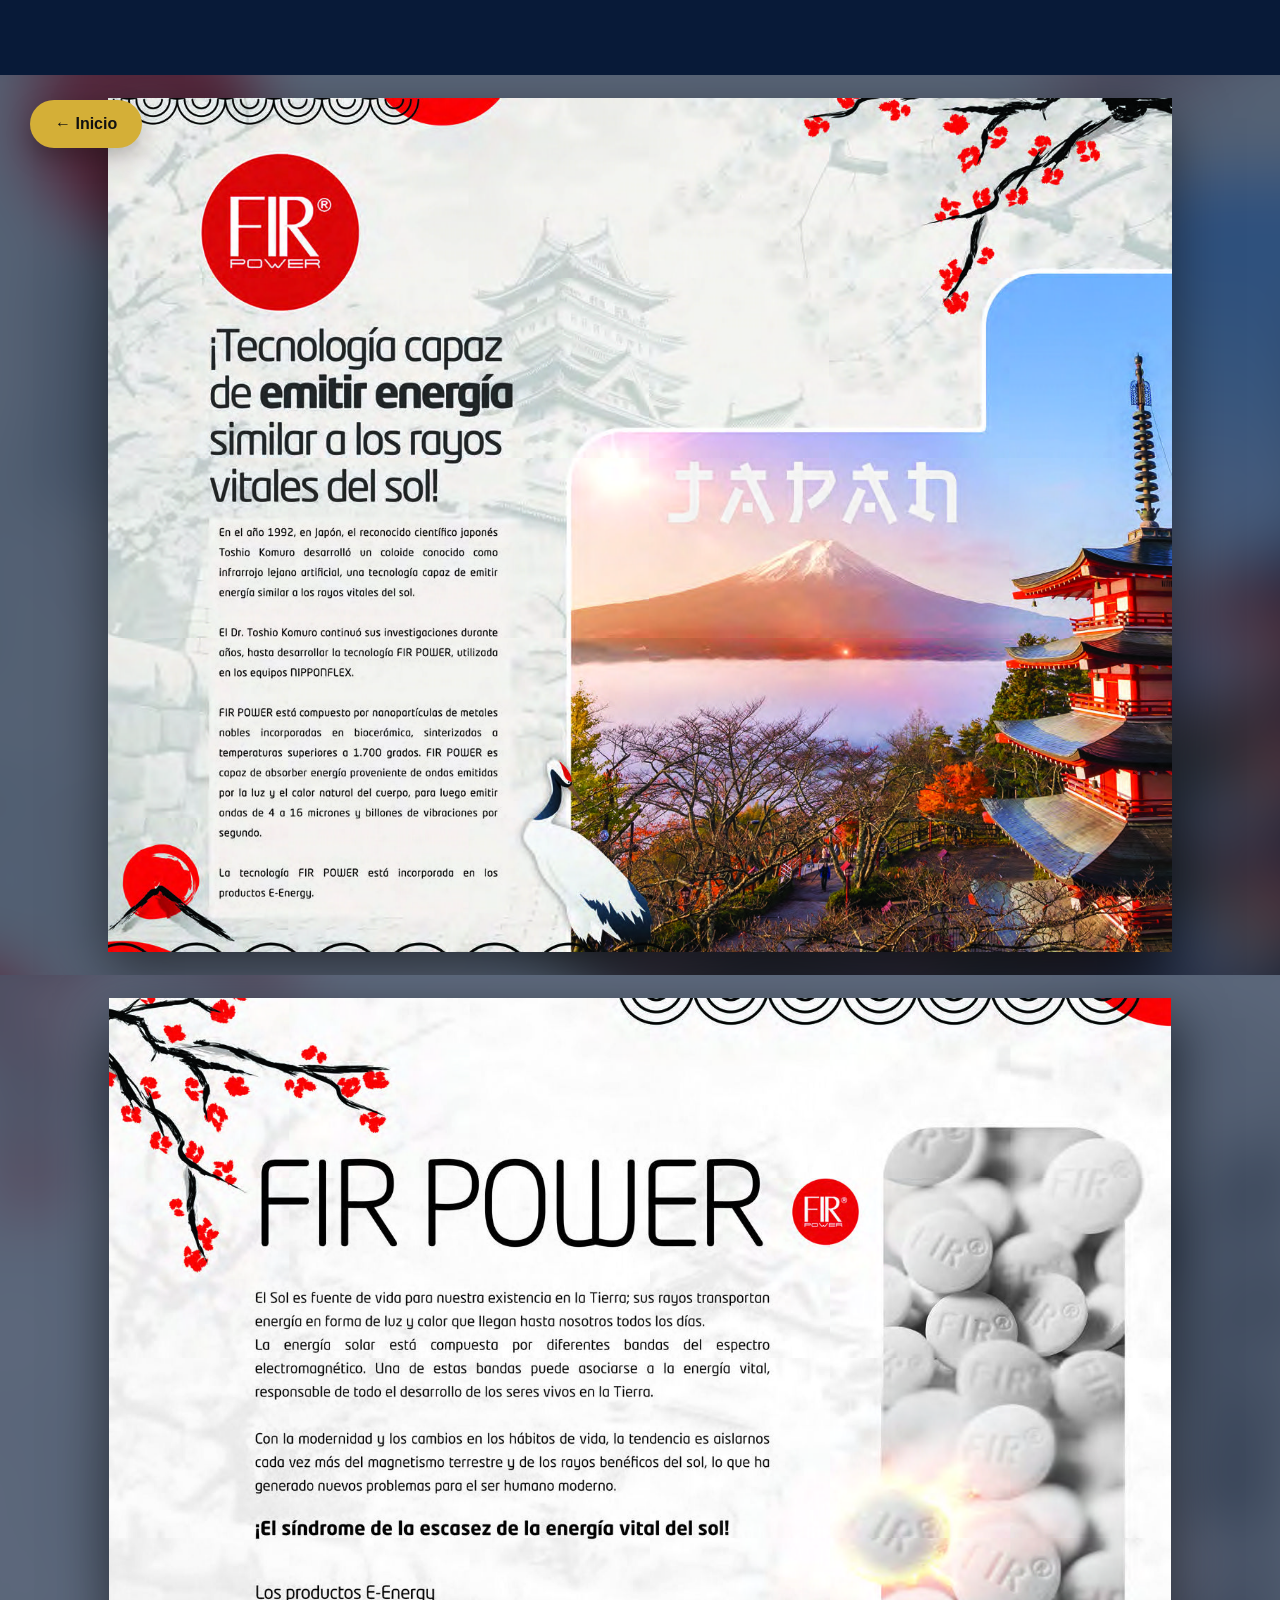
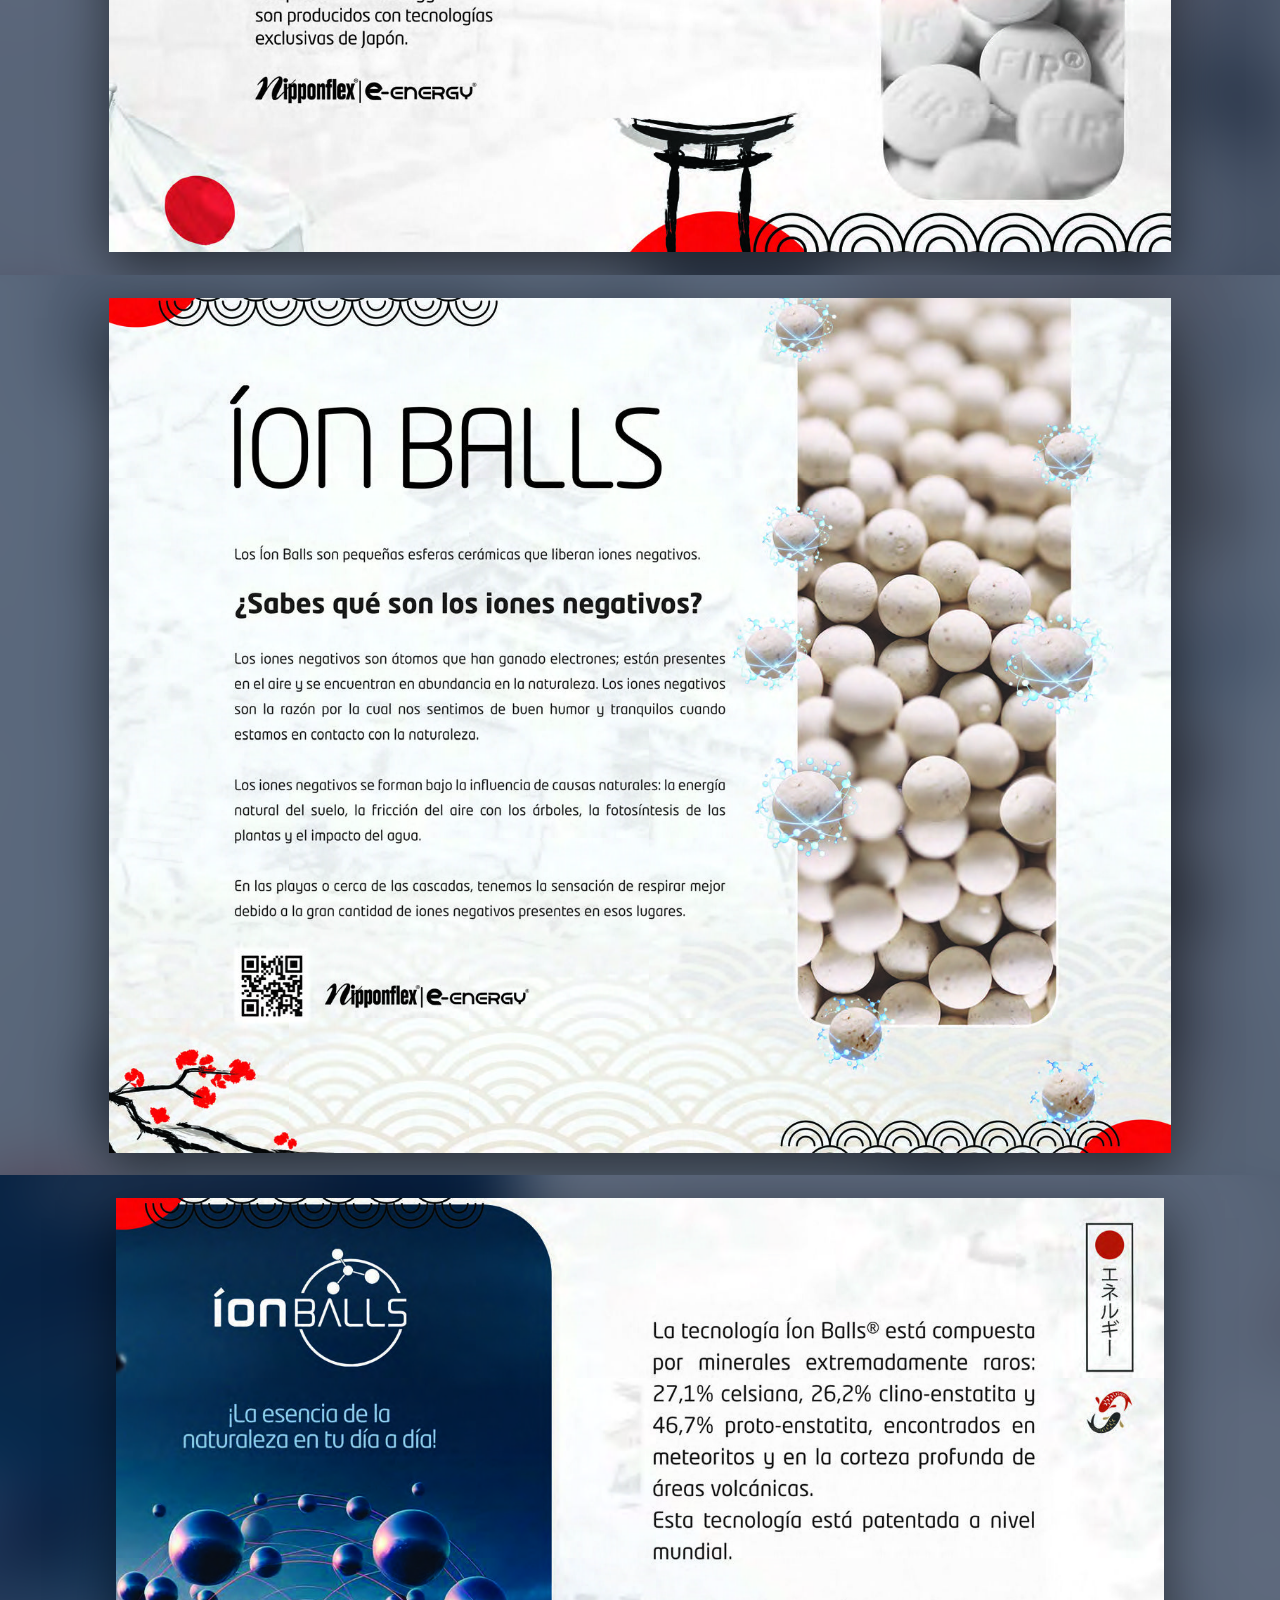
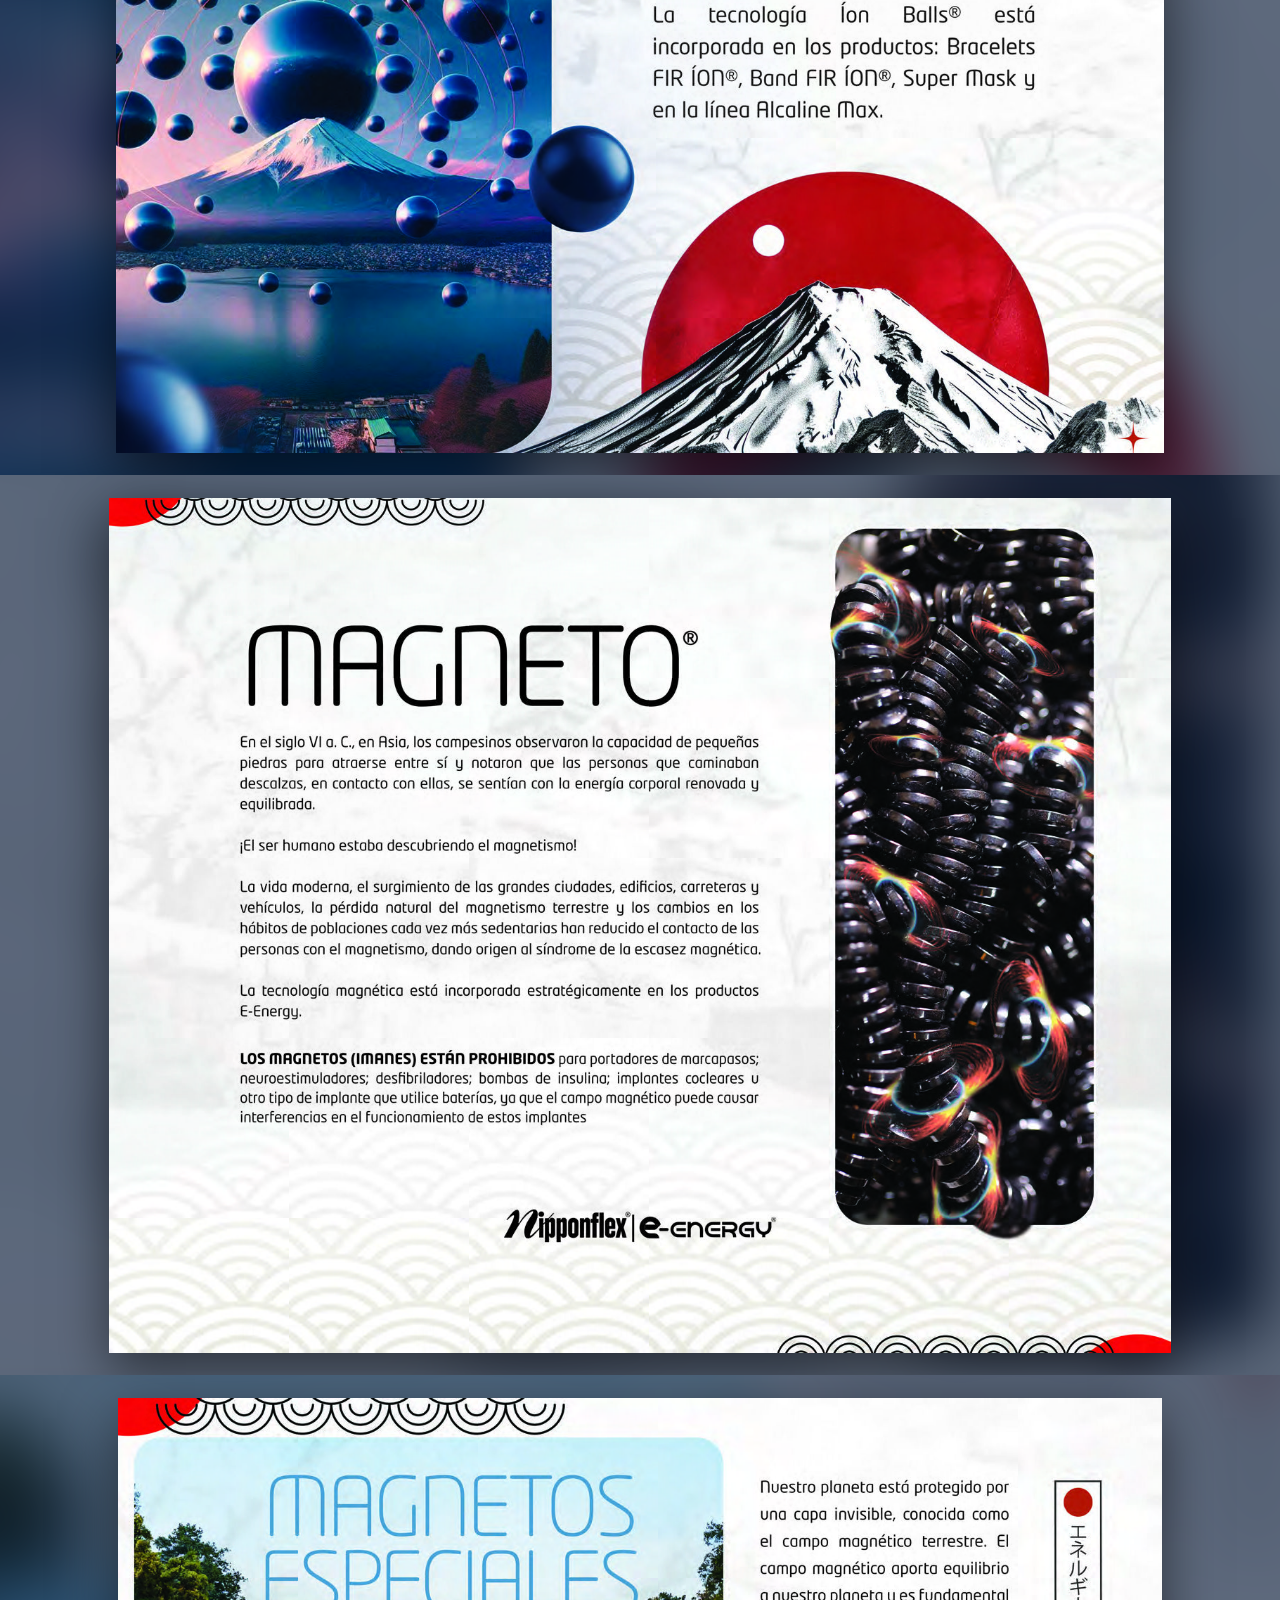
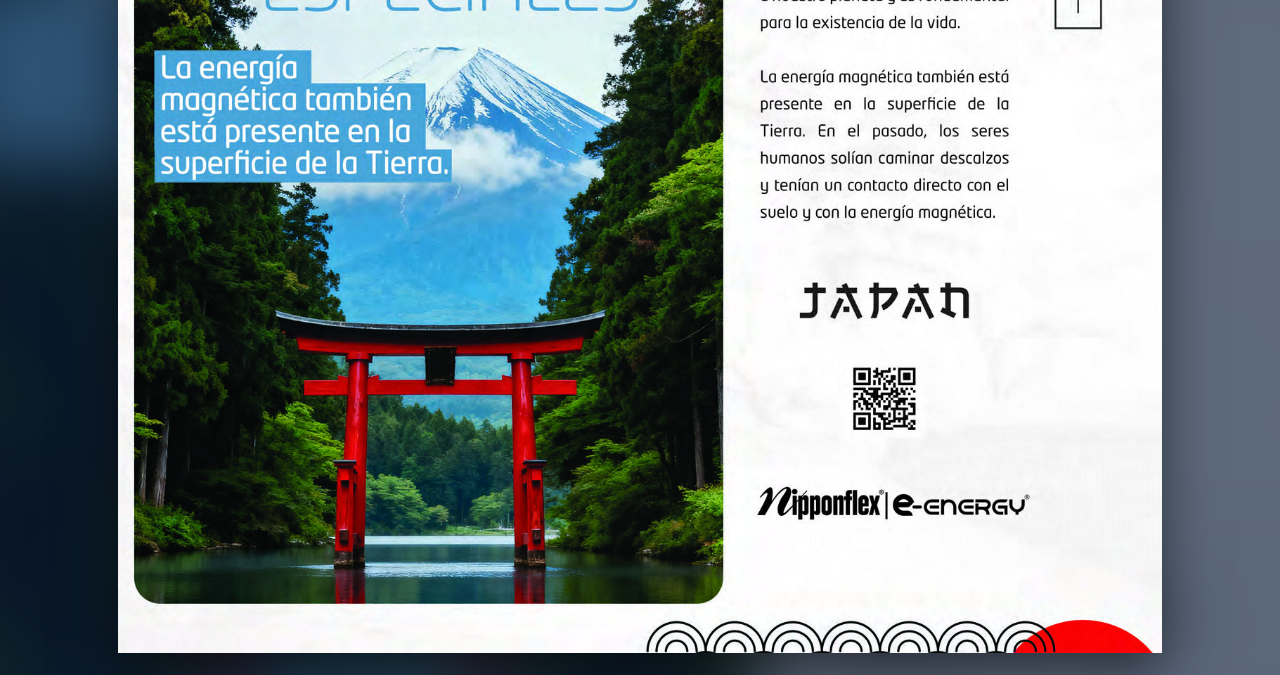
<file: pages/ecosistema.html>
<!DOCTYPE html>
<html lang="es">

<head>

<meta charset="UTF-8">

<title>Ecosistema Bioenergy</title>

<link rel="stylesheet" href="../css/style.css">

</head>

<body class="pagina-ecosistema">

<a href="../index.html" class="btn-flotante-volver">
    ← Inicio
</a>

<div class="eco-slide">

    <div
        class="eco-fondo"
        style="background-image:url('../img/ecosistema/img328.jpg')">
    </div>

    <img
        src="../img/ecosistema/img328.jpg"
        class="eco-imagen">

</div>

<div class="eco-slide">

    <div
        class="eco-fondo"
        style="background-image:url('../img/ecosistema/img332.jpg')">
    </div>

    <img
        src="../img/ecosistema/img332.jpg"
        class="eco-imagen">

</div>

<div class="eco-slide">

    <div
        class="eco-fondo"
        style="background-image:url('../img/ecosistema/img342.jpg')">
    </div>

    <img
        src="../img/ecosistema/img342.jpg"
        class="eco-imagen">

</div>

<div class="eco-slide">

    <div
        class="eco-fondo"
        style="background-image:url('../img/ecosistema/img335.jpg')">
    </div>

    <img
        src="../img/ecosistema/img335.jpg"
        class="eco-imagen">

</div>

<div class="eco-slide">

    <div
        class="eco-fondo"
        style="background-image:url('../img/ecosistema/img350.jpg')">
    </div>

    <img
        src="../img/ecosistema/img350.jpg"
        class="eco-imagen">

</div>

<div class="eco-slide">

    <div
        class="eco-fondo"
        style="background-image:url('../img/ecosistema/img347.jpg')">
    </div>

    <img
        src="../img/ecosistema/img347.jpg"
        class="eco-imagen">

</div>

</body>

</html>
</file>
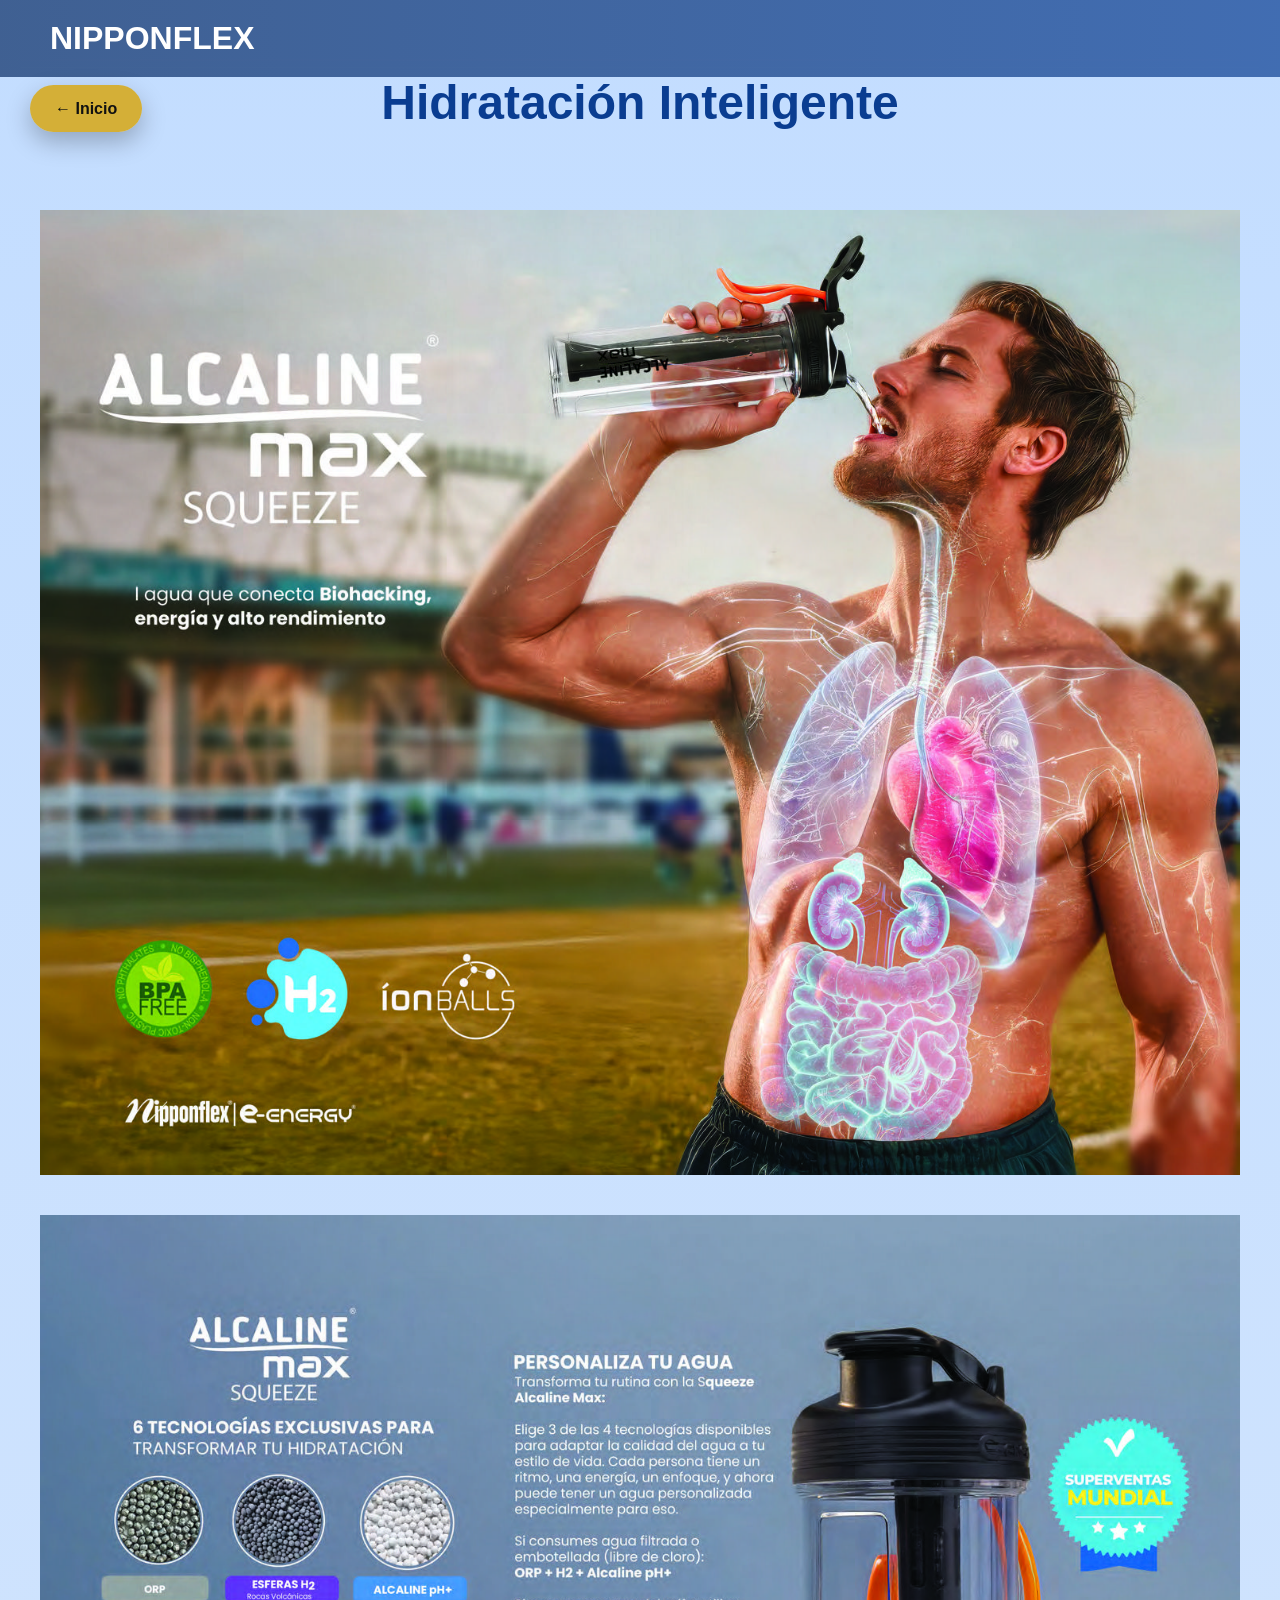
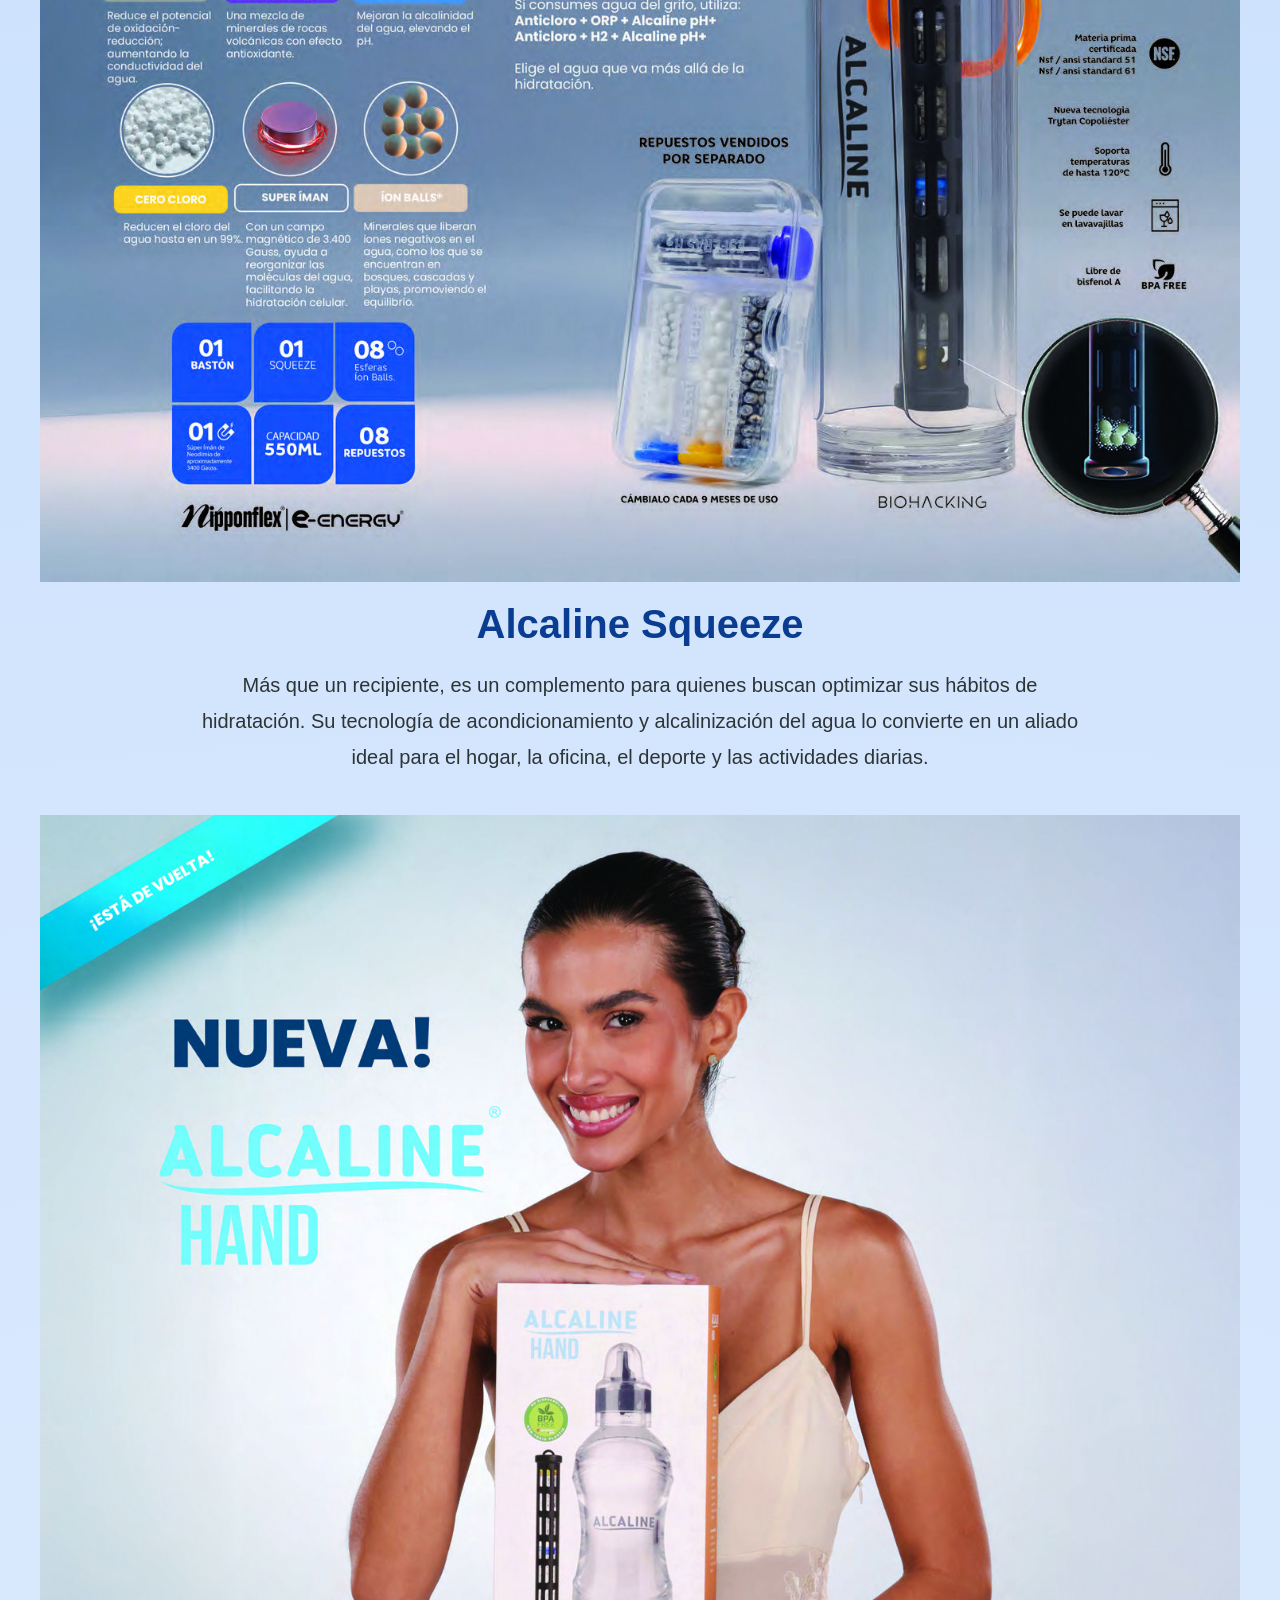
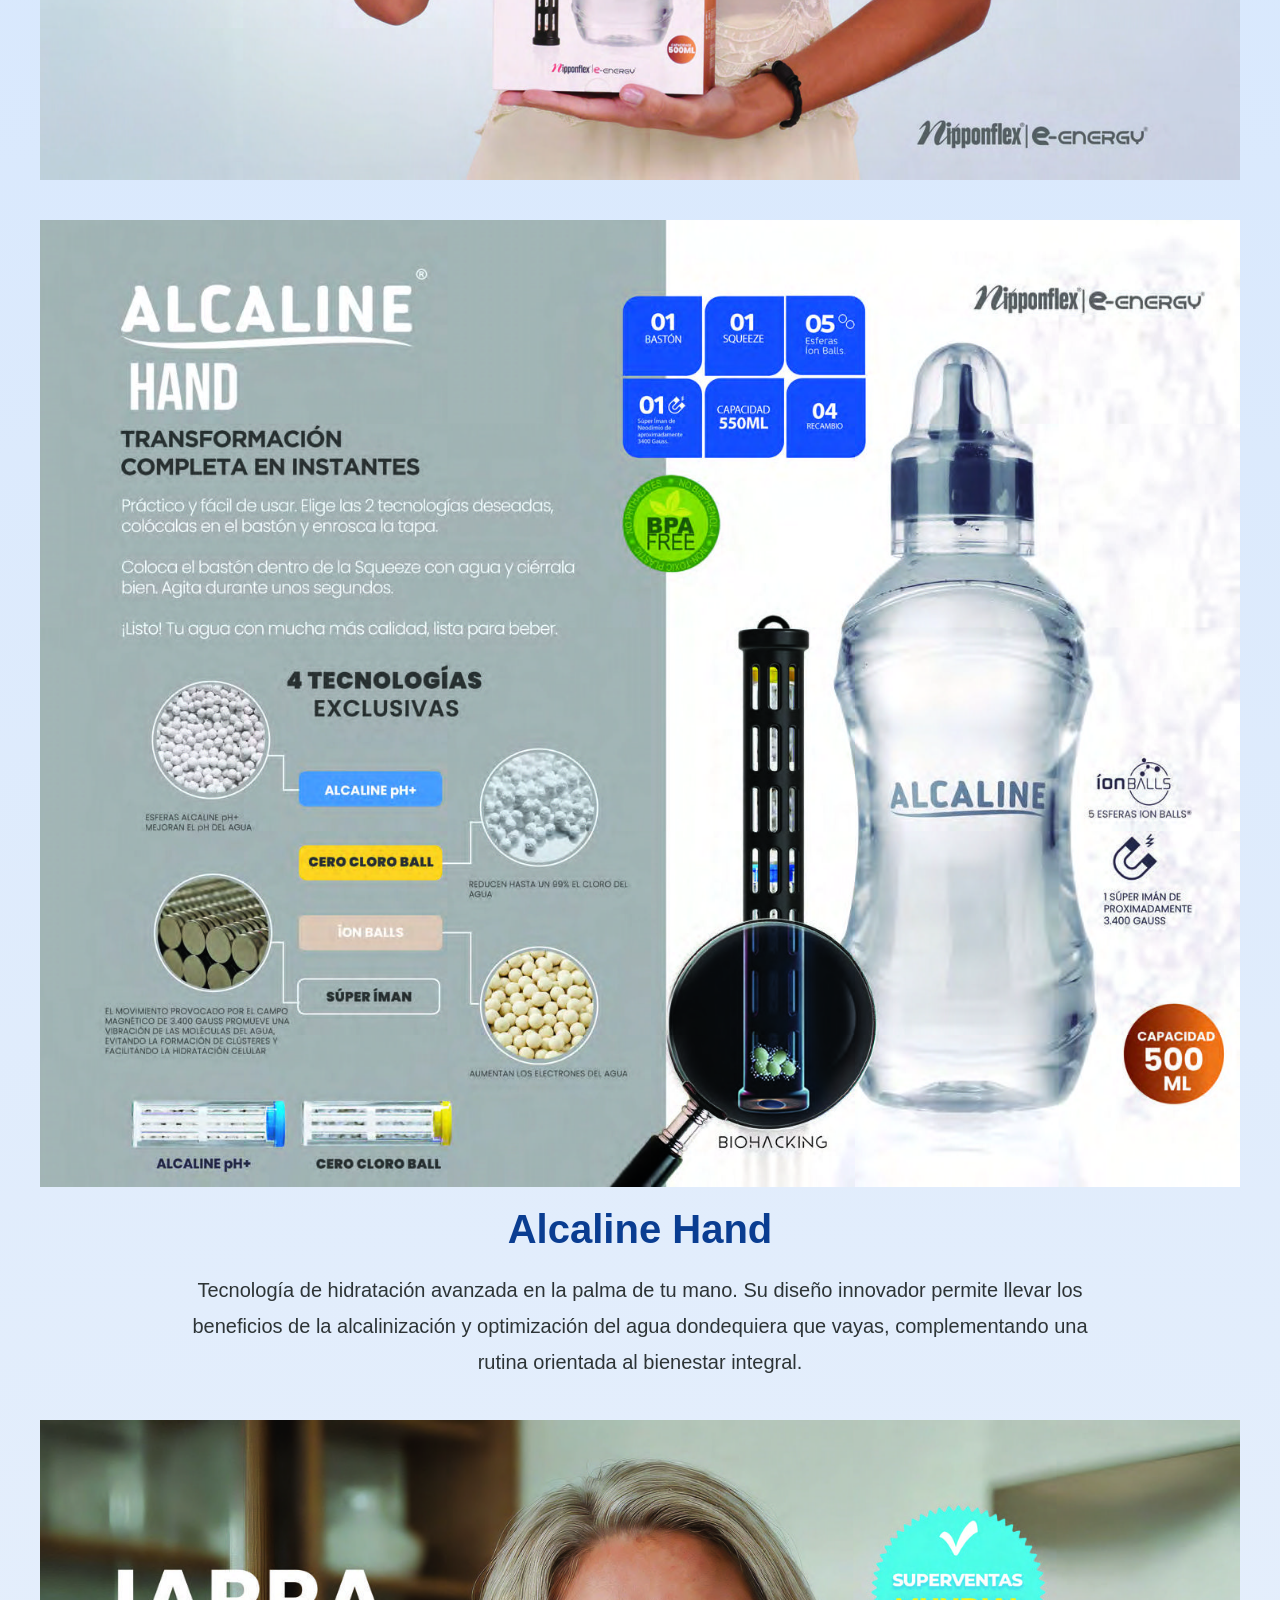
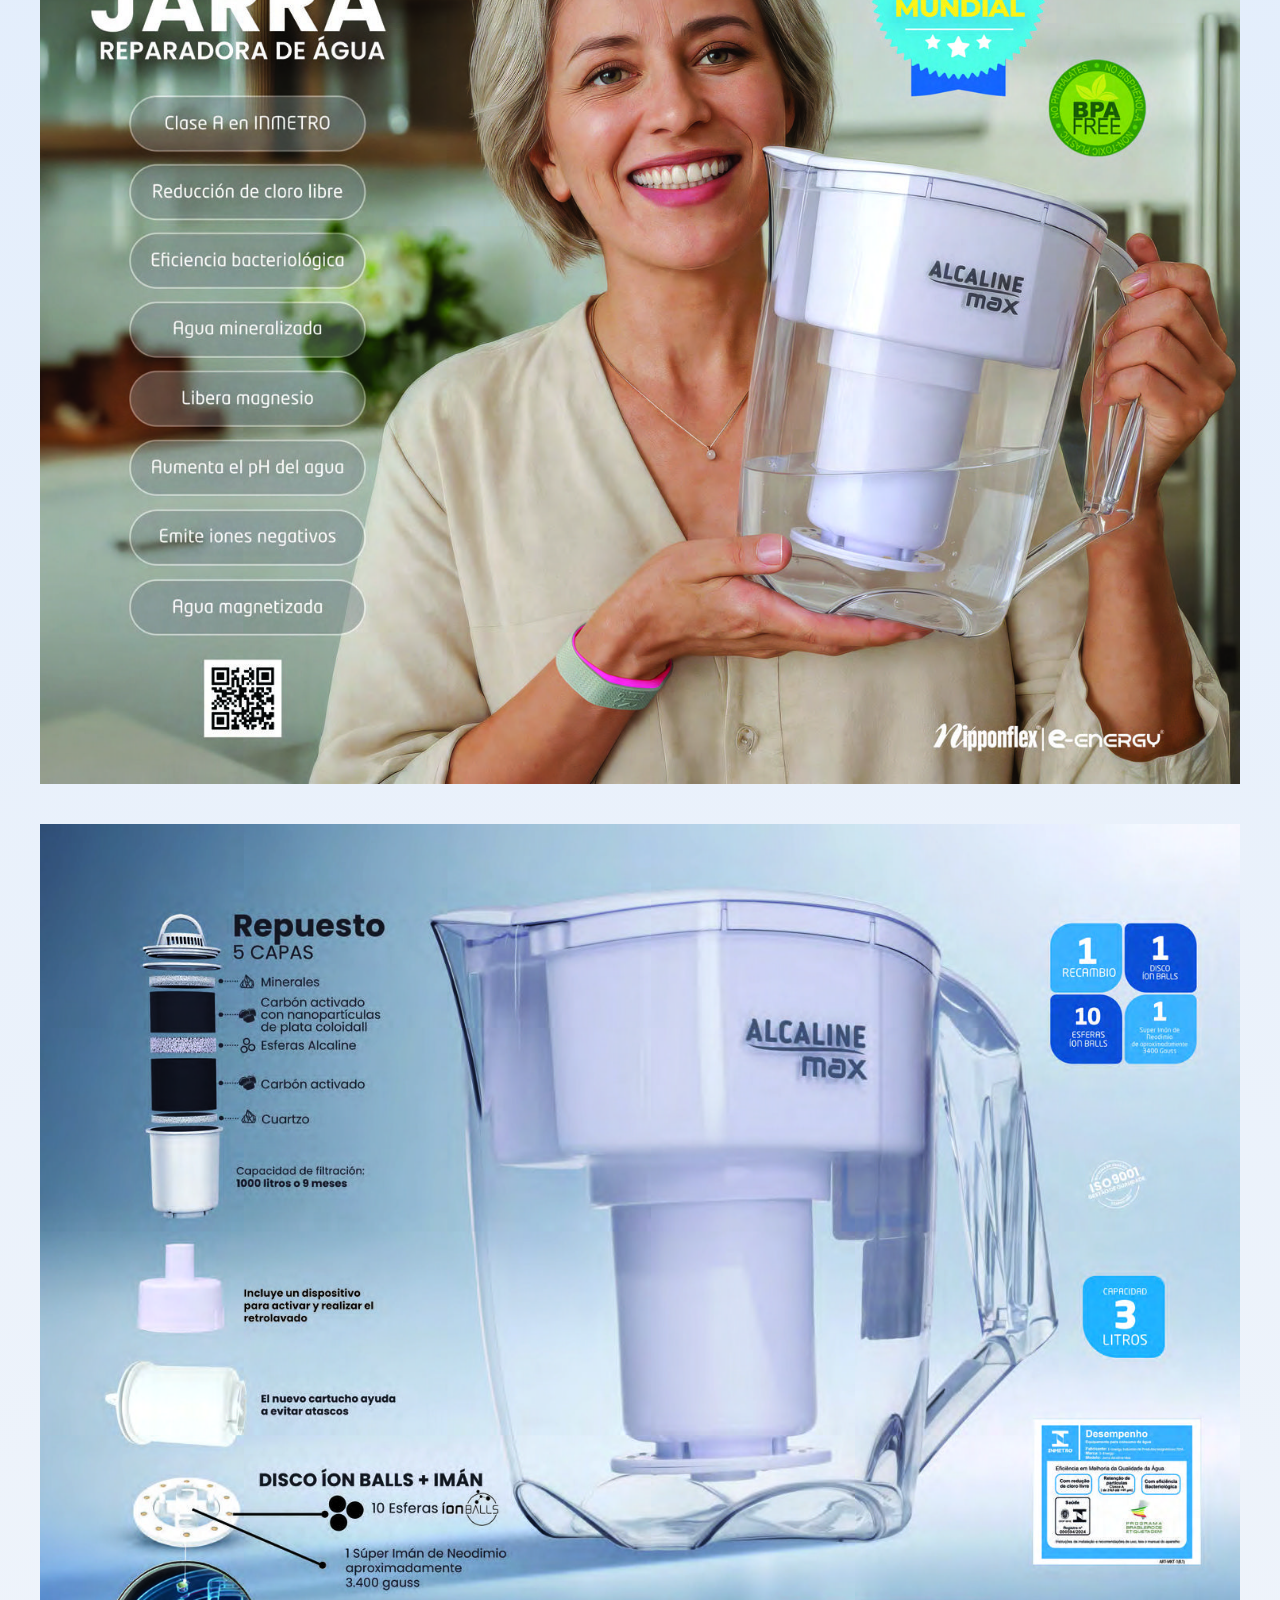
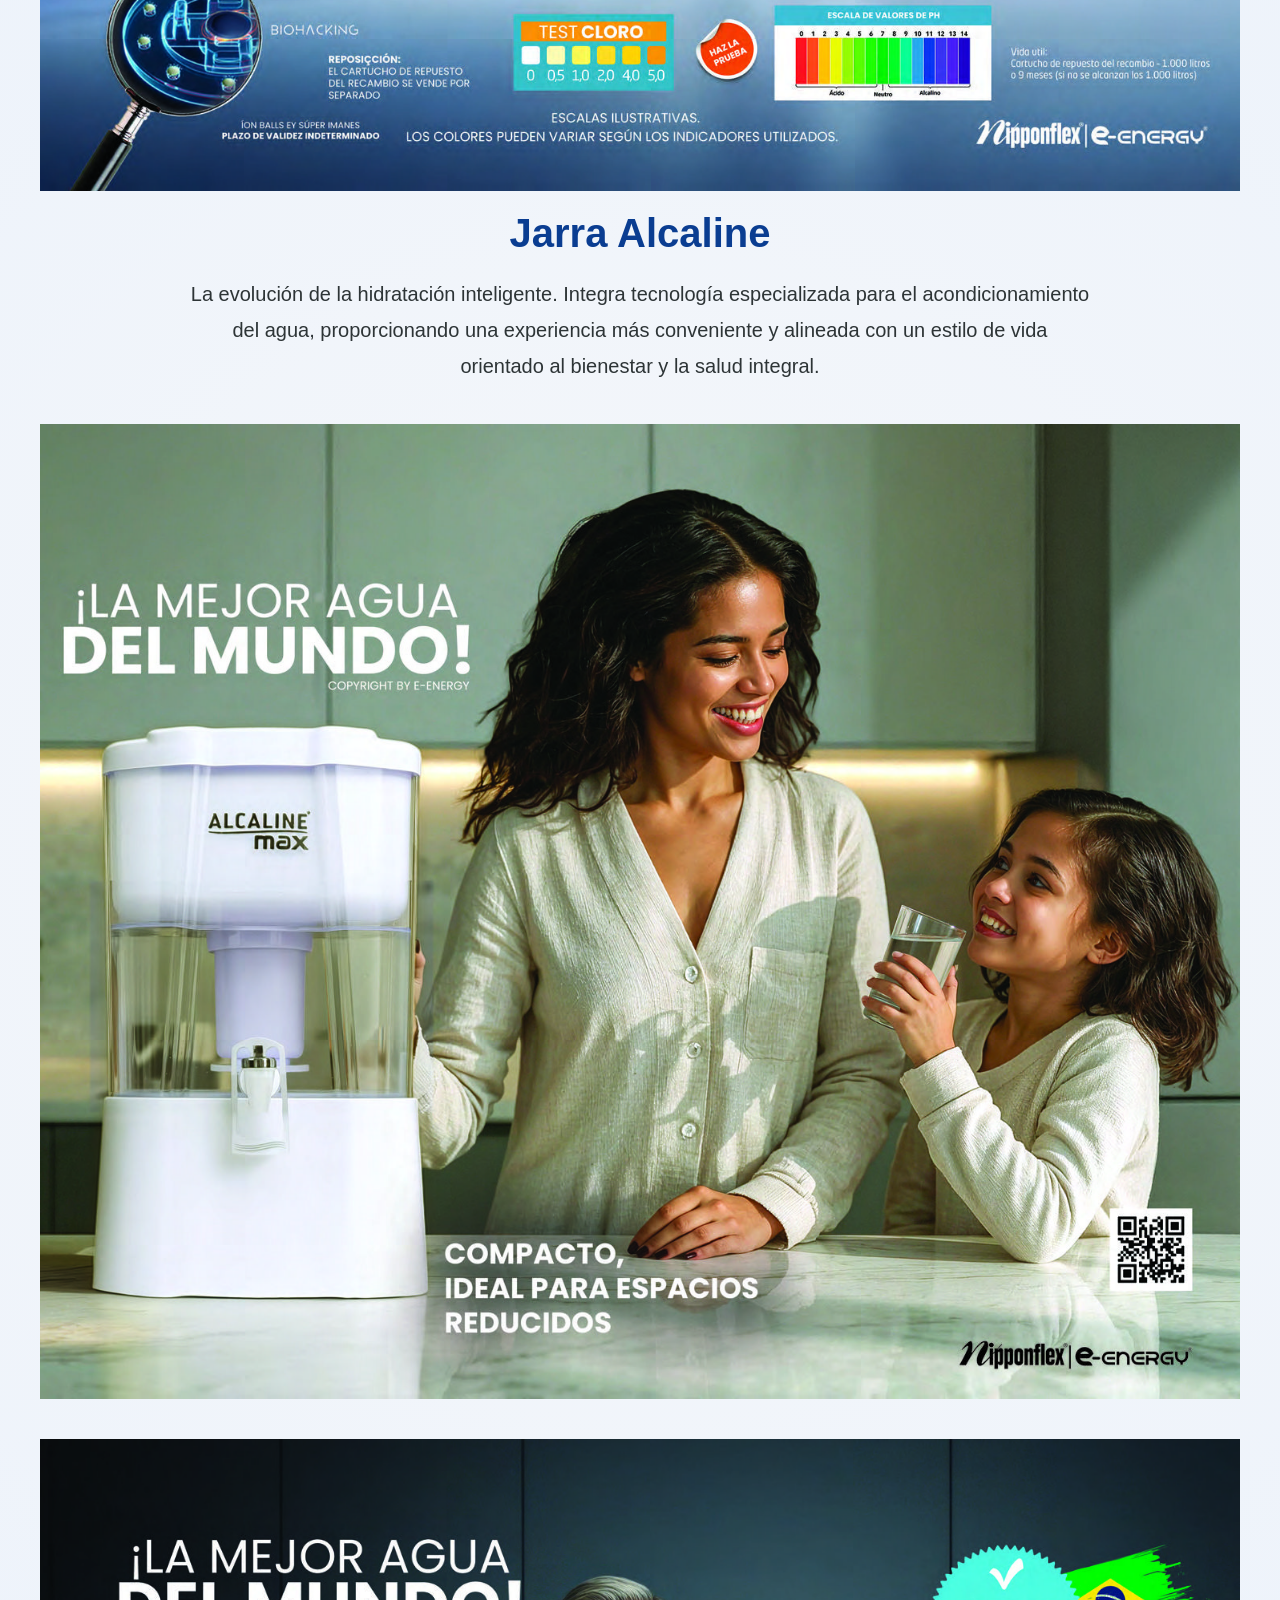
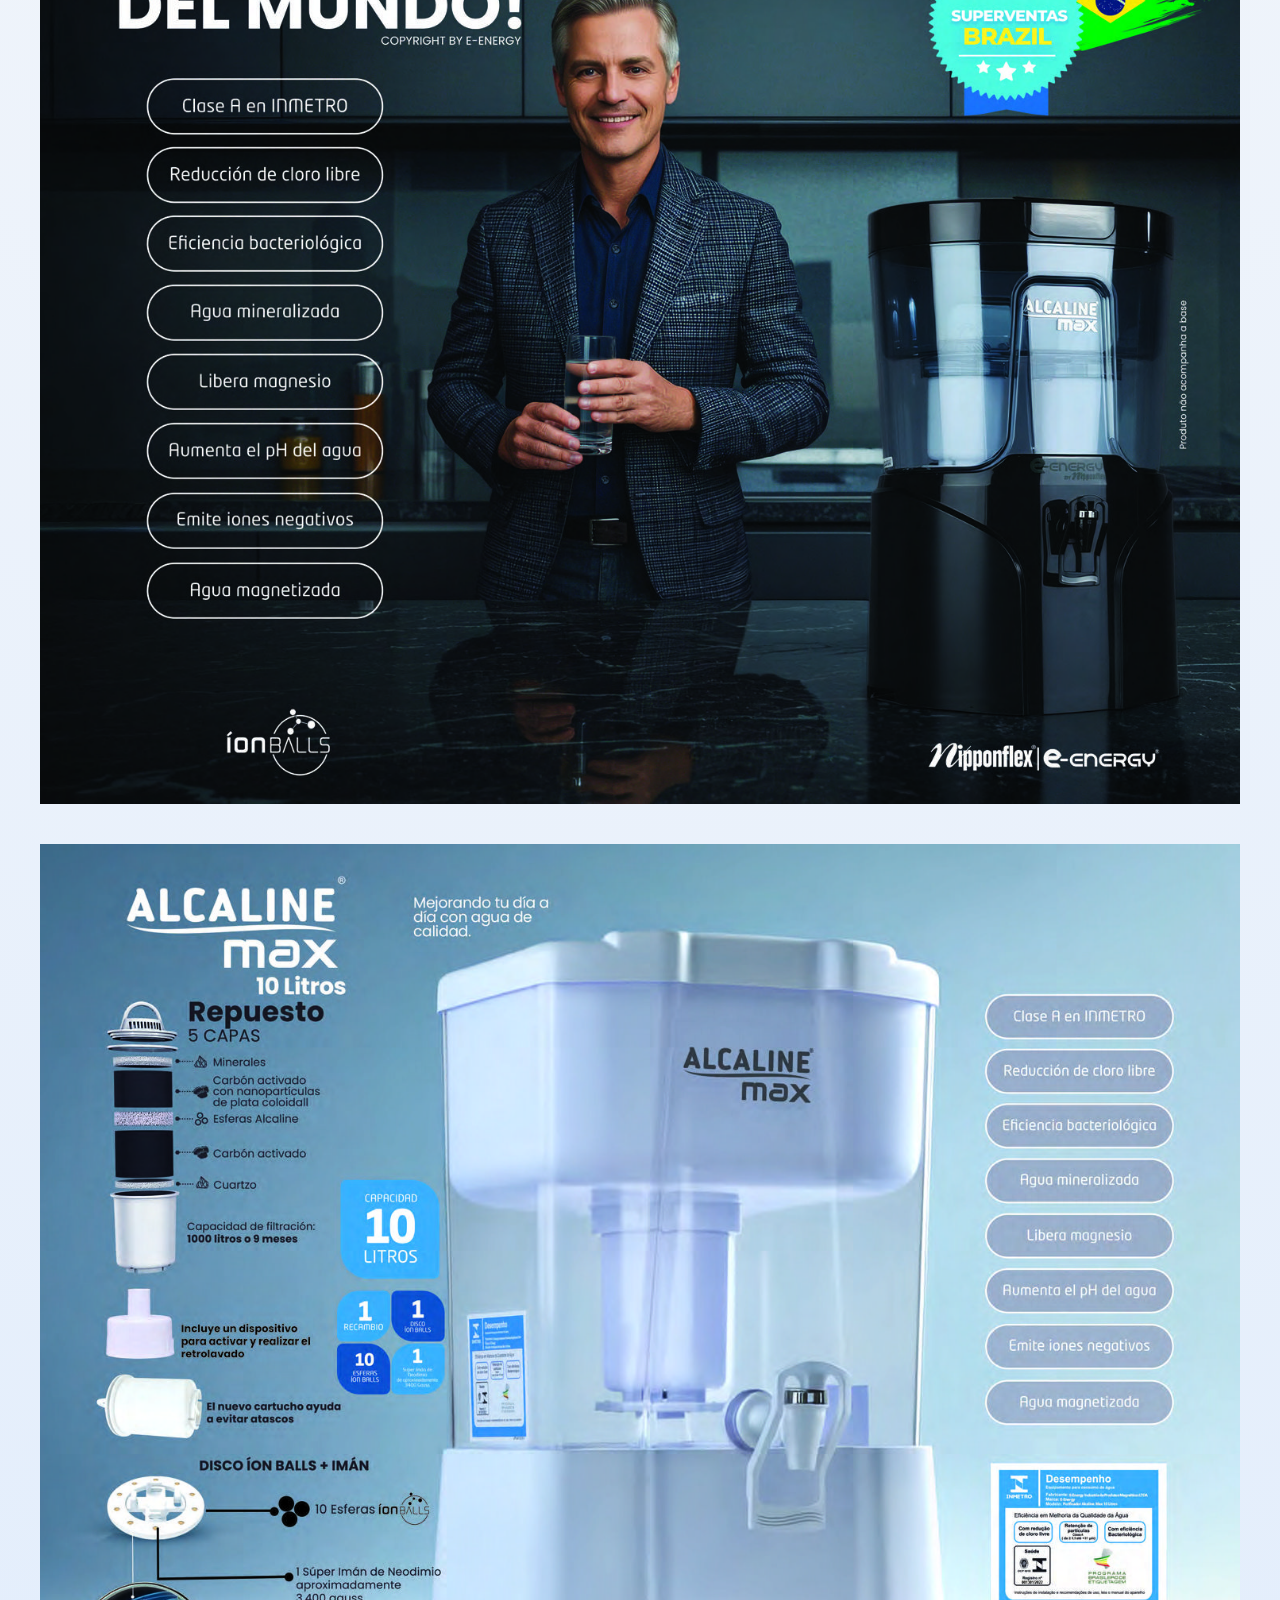
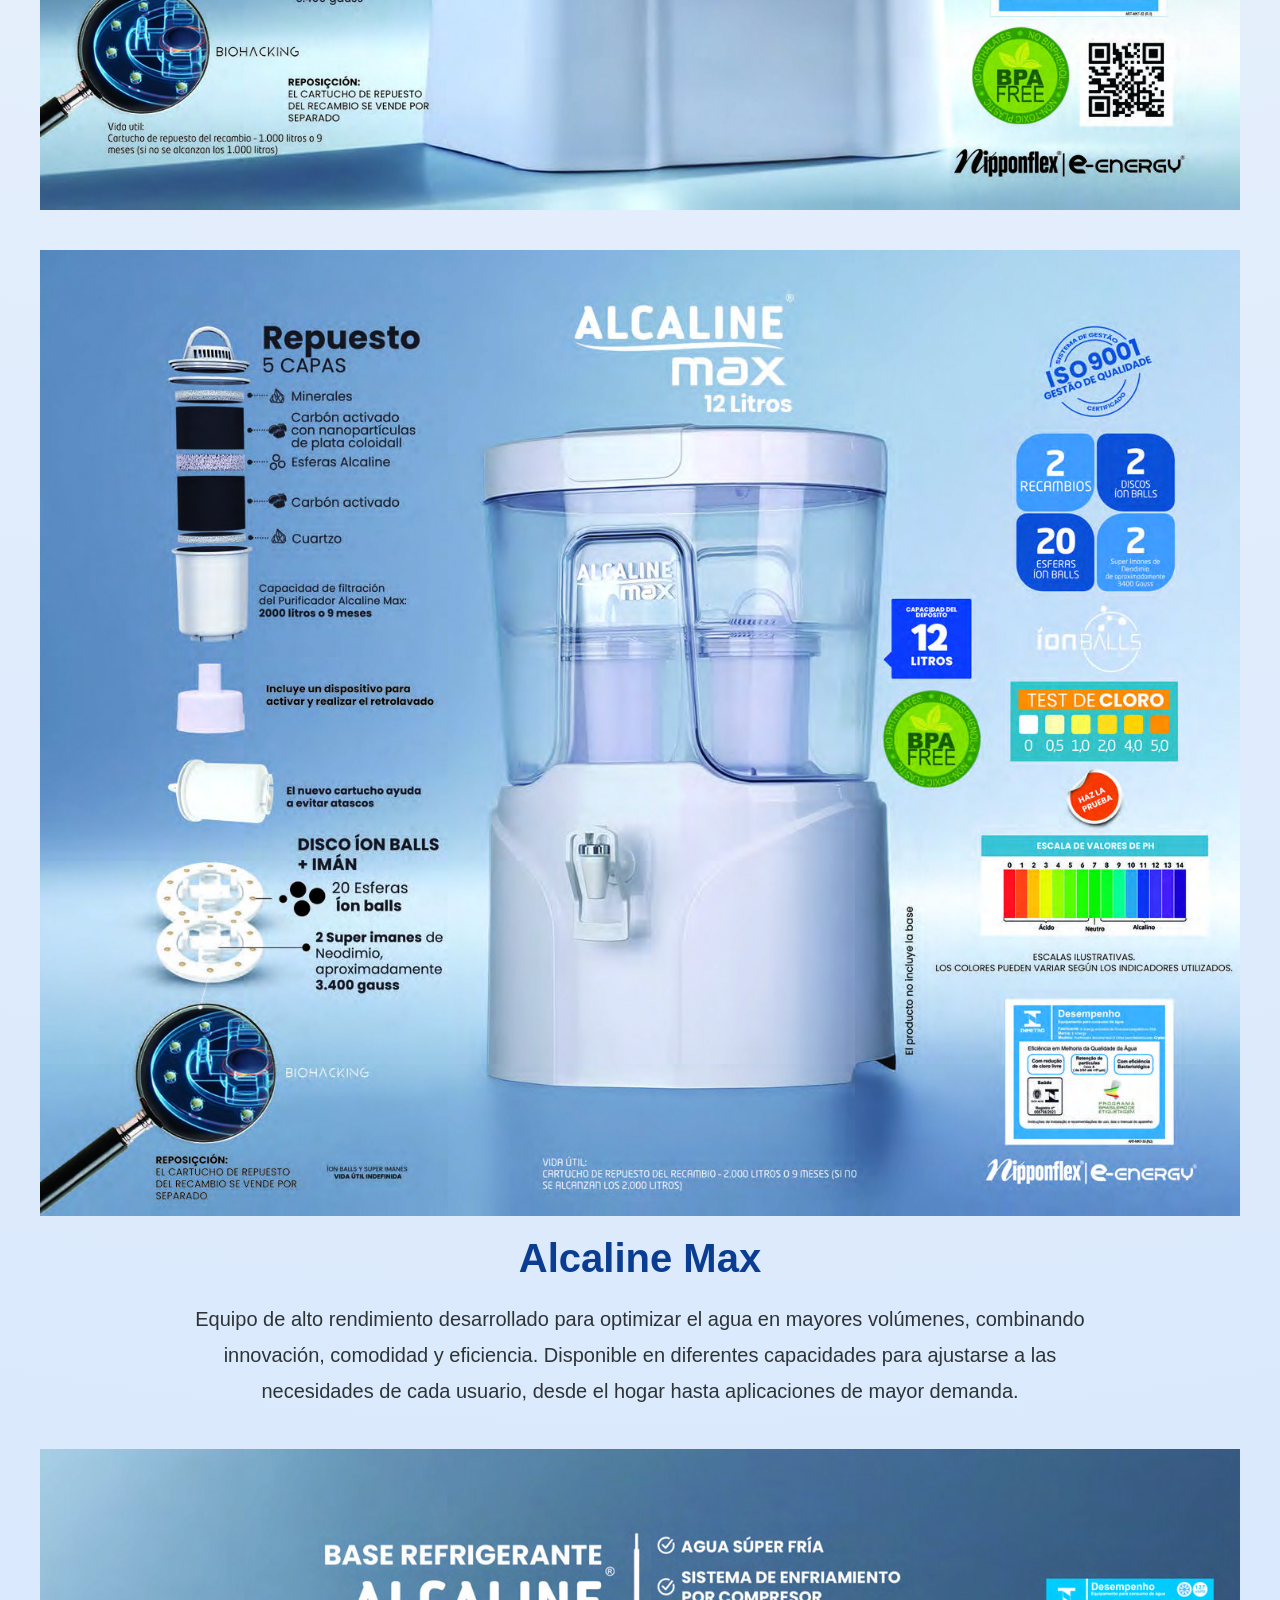
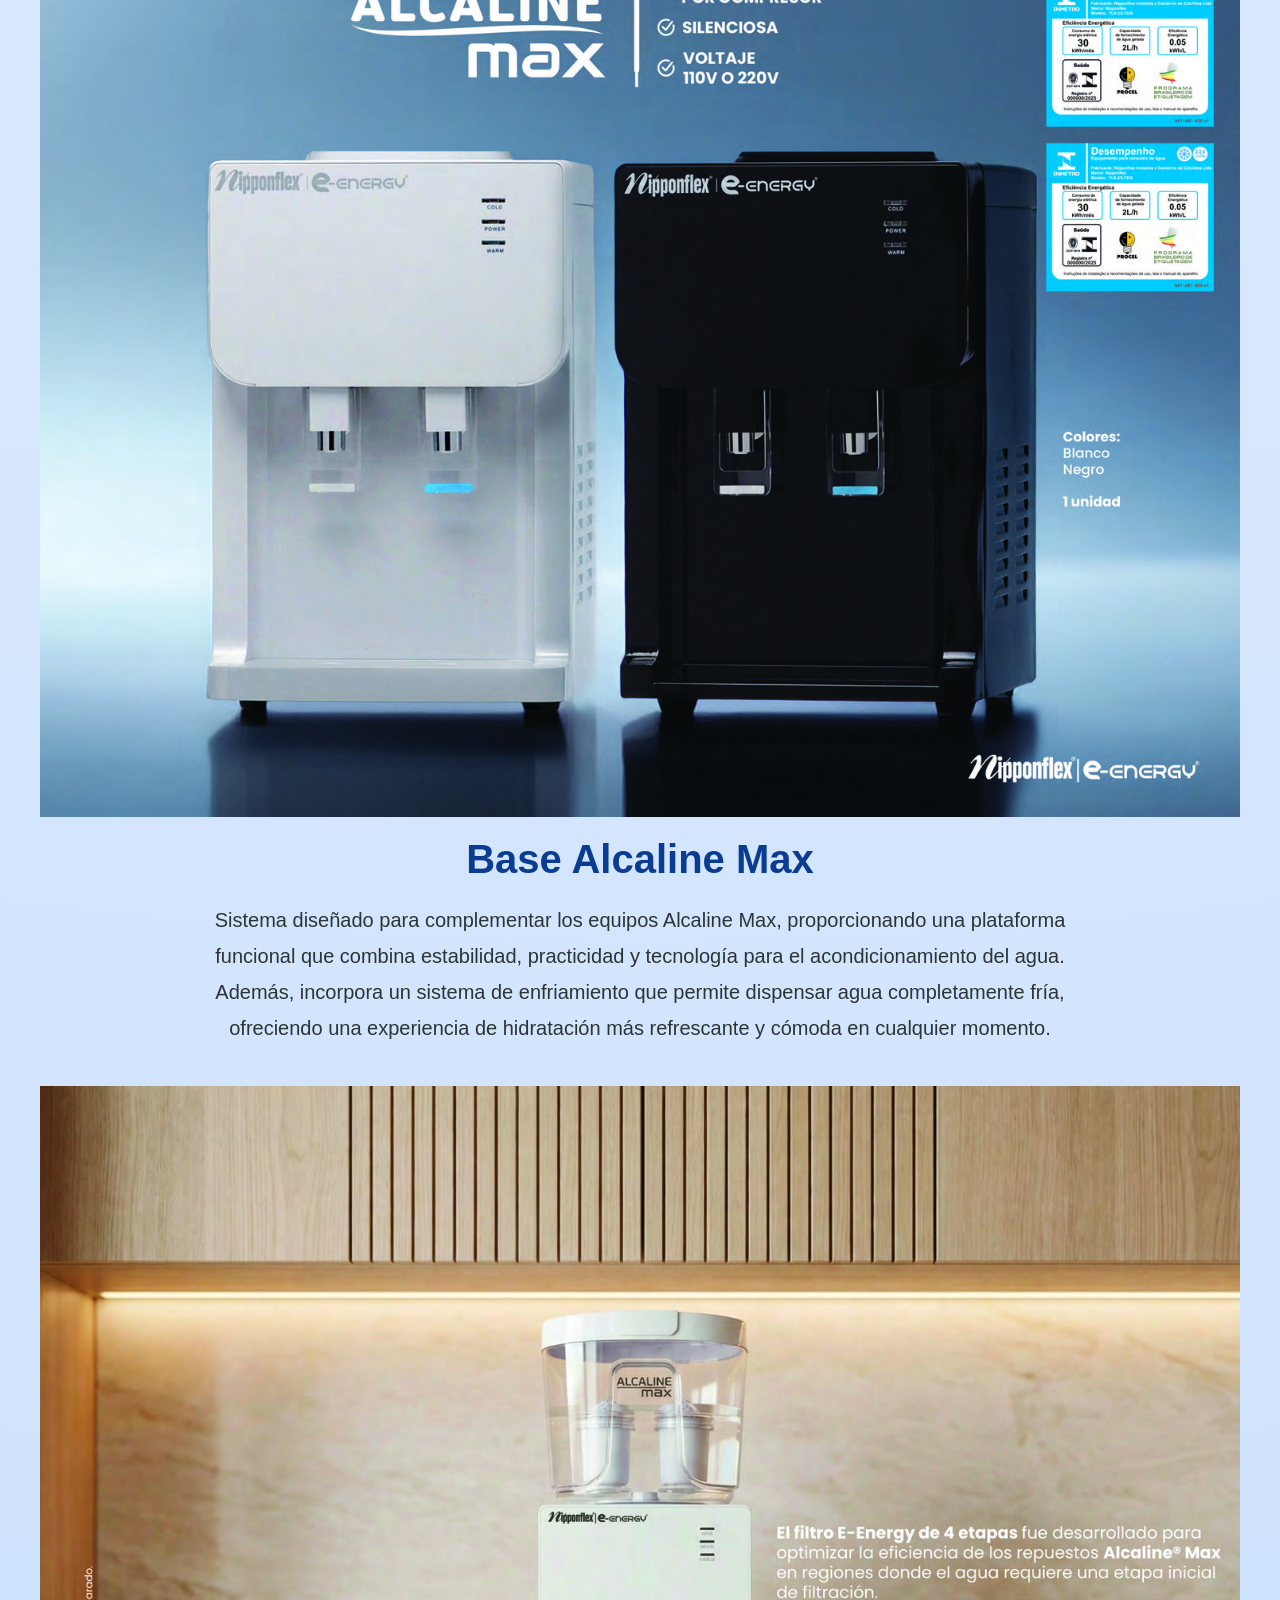
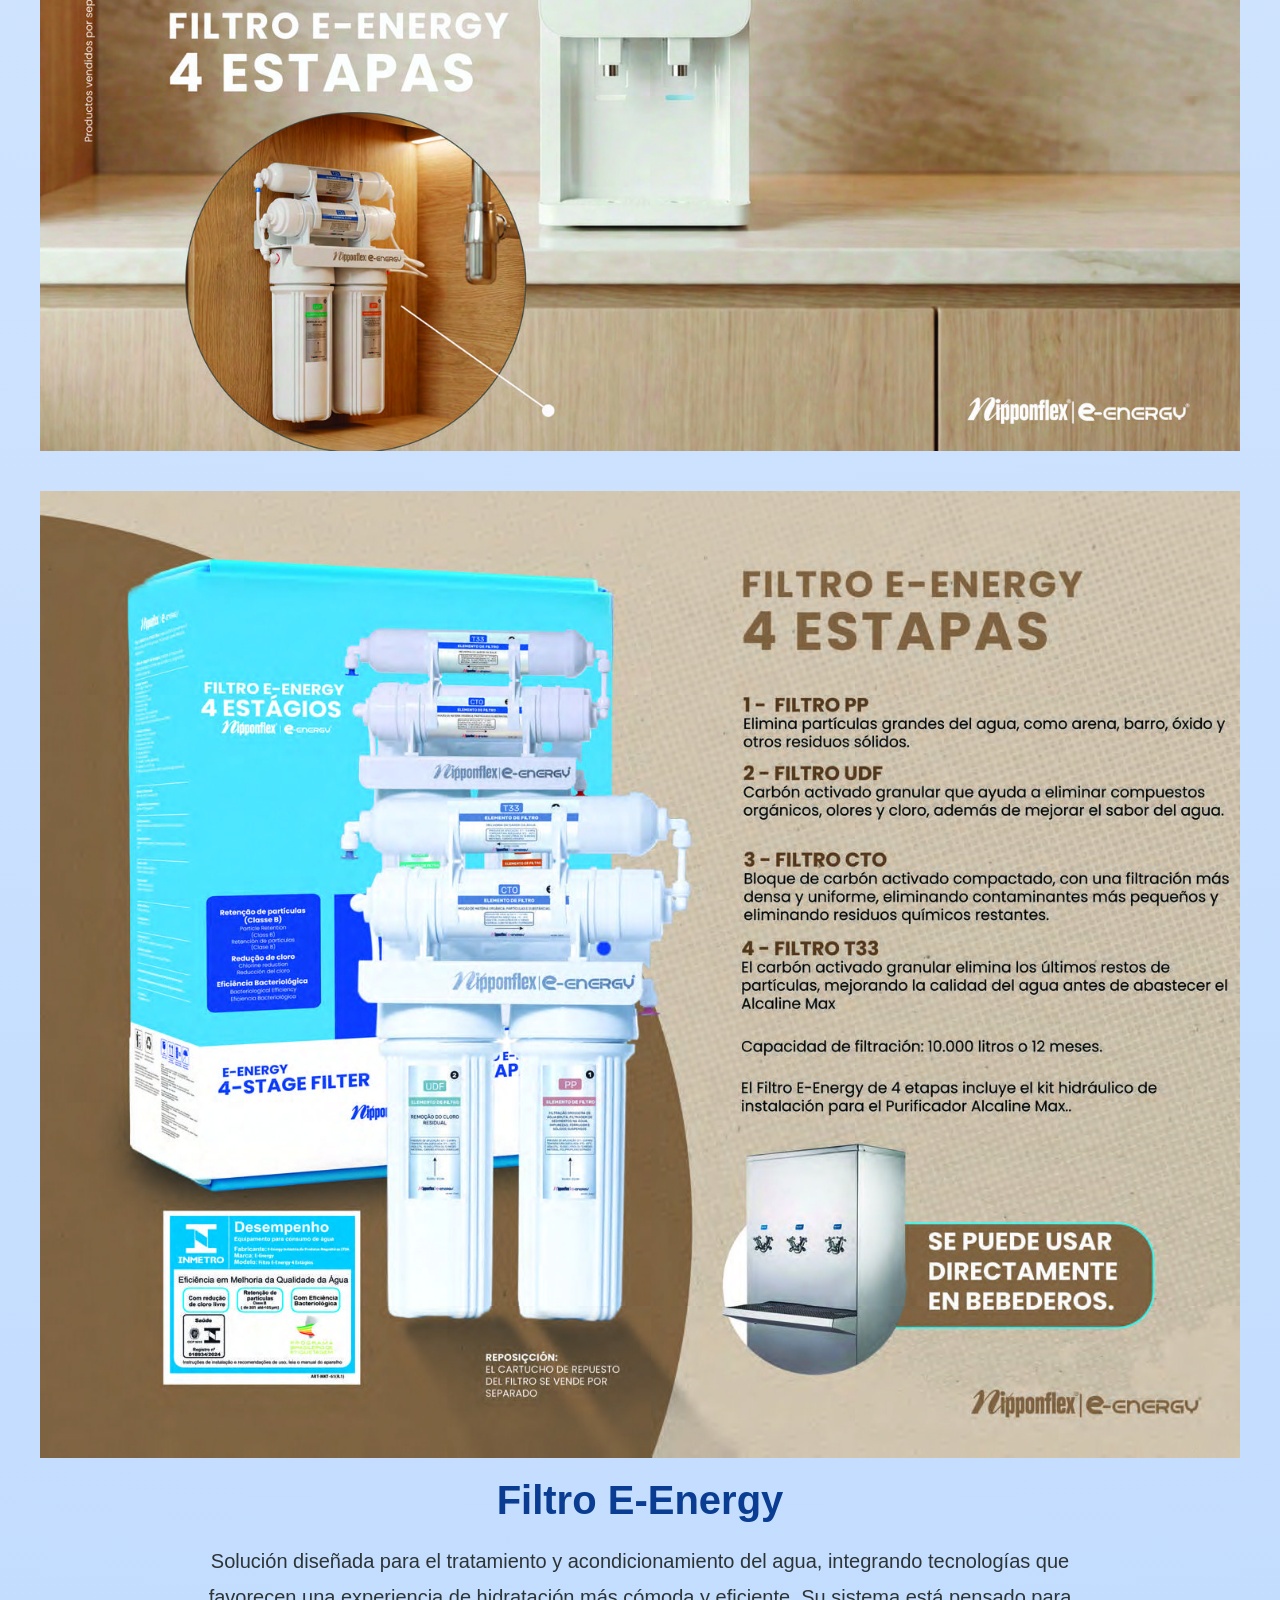
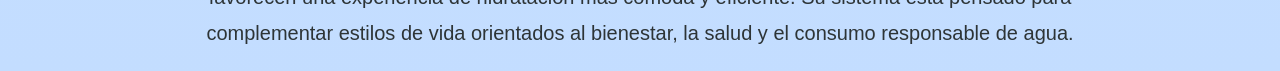
<file: pages/hidratacion.html>
<!DOCTYPE html>
<html lang="es">

<head>

<meta charset="UTF-8">

<title>Agua - Nipponflex</title>

<link rel="stylesheet" href="../css/style.css">

</head>

<body class="pagina-productos">

<header>

<h1>NIPPONFLEX</h1>

</header>

<div class="barra-retorno">

    <a href="../index.html" class="btn-volver">
        ← Inicio
    </a>

</div>

<section class="pagina-categoria">

<h1>Hidratación Inteligente</h1>

<div class="producto-detalle">
<img src="../img/hidratacion/ALCALINE.jpg">
</div>
<div class="producto-detalle">
<img src="../img/hidratacion/ALCALINEMAX.jpg">
<h2>Alcaline Squeeze</h2>
<p>
Más que un recipiente, es un complemento para quienes buscan optimizar sus hábitos de hidratación. Su tecnología de acondicionamiento y alcalinización del agua lo convierte en un aliado ideal para el hogar, la oficina, el deporte y las actividades diarias.
</p>
</div>

<div class="producto-detalle">
<img src="../img/hidratacion/HIDRATACION6.jpg">
</div>
<div class="producto-detalle">
<img src="../img/hidratacion/ALCALINEHAND.jpg">
<h2>Alcaline Hand</h2>
<p>
Tecnología de hidratación avanzada en la palma de tu mano. Su diseño innovador permite llevar los beneficios de la alcalinización y optimización del agua dondequiera que vayas, complementando una rutina orientada al bienestar integral.
</p>
</div>

<div class="producto-detalle">
<img src="../img/hidratacion/JARRA.jpg">
</div>
<div class="producto-detalle">
<img src="../img/hidratacion/JARRAALCALINE.jpg">
<h2>Jarra Alcaline</h2>
<p>
La evolución de la hidratación inteligente. Integra tecnología especializada para el acondicionamiento del agua, proporcionando una experiencia más conveniente y alineada con un estilo de vida orientado al bienestar y la salud integral.
</p>
</div>

<div class="producto-detalle">
<img src="../img/hidratacion/HIDRATACION1.jpg">
</div>
<div class="producto-detalle">
<img src="../img/hidratacion/HIDRATACION15.jpg">
</div>
<div class="producto-detalle">
<img src="../img/hidratacion/ALCALINE10L.jpg">
</div>
<div class="producto-detalle">
<img src="../img/hidratacion/HIDRATACION8.jpg">
<h2>Alcaline Max</h2>
<p>
Equipo de alto rendimiento desarrollado para optimizar el agua en mayores volúmenes, combinando innovación, comodidad y eficiencia. Disponible en diferentes capacidades para ajustarse a las necesidades de cada usuario, desde el hogar hasta aplicaciones de mayor demanda.
</p>
</div>

<div class="producto-detalle">
<img src="../img/hidratacion/BASEALCALINE.jpg">
<h2>Base Alcaline Max</h2>
<p>
Sistema diseñado para complementar los equipos Alcaline Max, proporcionando una plataforma funcional que combina estabilidad, practicidad y tecnología para el acondicionamiento del agua. Además, incorpora un sistema de enfriamiento que permite dispensar agua completamente fría, ofreciendo una experiencia de hidratación más refrescante y cómoda en cualquier momento.
</p>
</div>

<div class="producto-detalle">
<img src="../img/hidratacion/img62.jpg">
</div>
<div class="producto-detalle">
<img src="../img/hidratacion/FILTROENERGY.jpg">
<h2>Filtro E-Energy</h2>
<p>
Solución diseñada para el tratamiento y acondicionamiento del agua, integrando tecnologías que favorecen una experiencia de hidratación más cómoda y eficiente. Su sistema está pensado para complementar estilos de vida orientados al bienestar, la salud y el consumo responsable de agua.
</p>
</div>

</section>

</body>

</html>
</file>
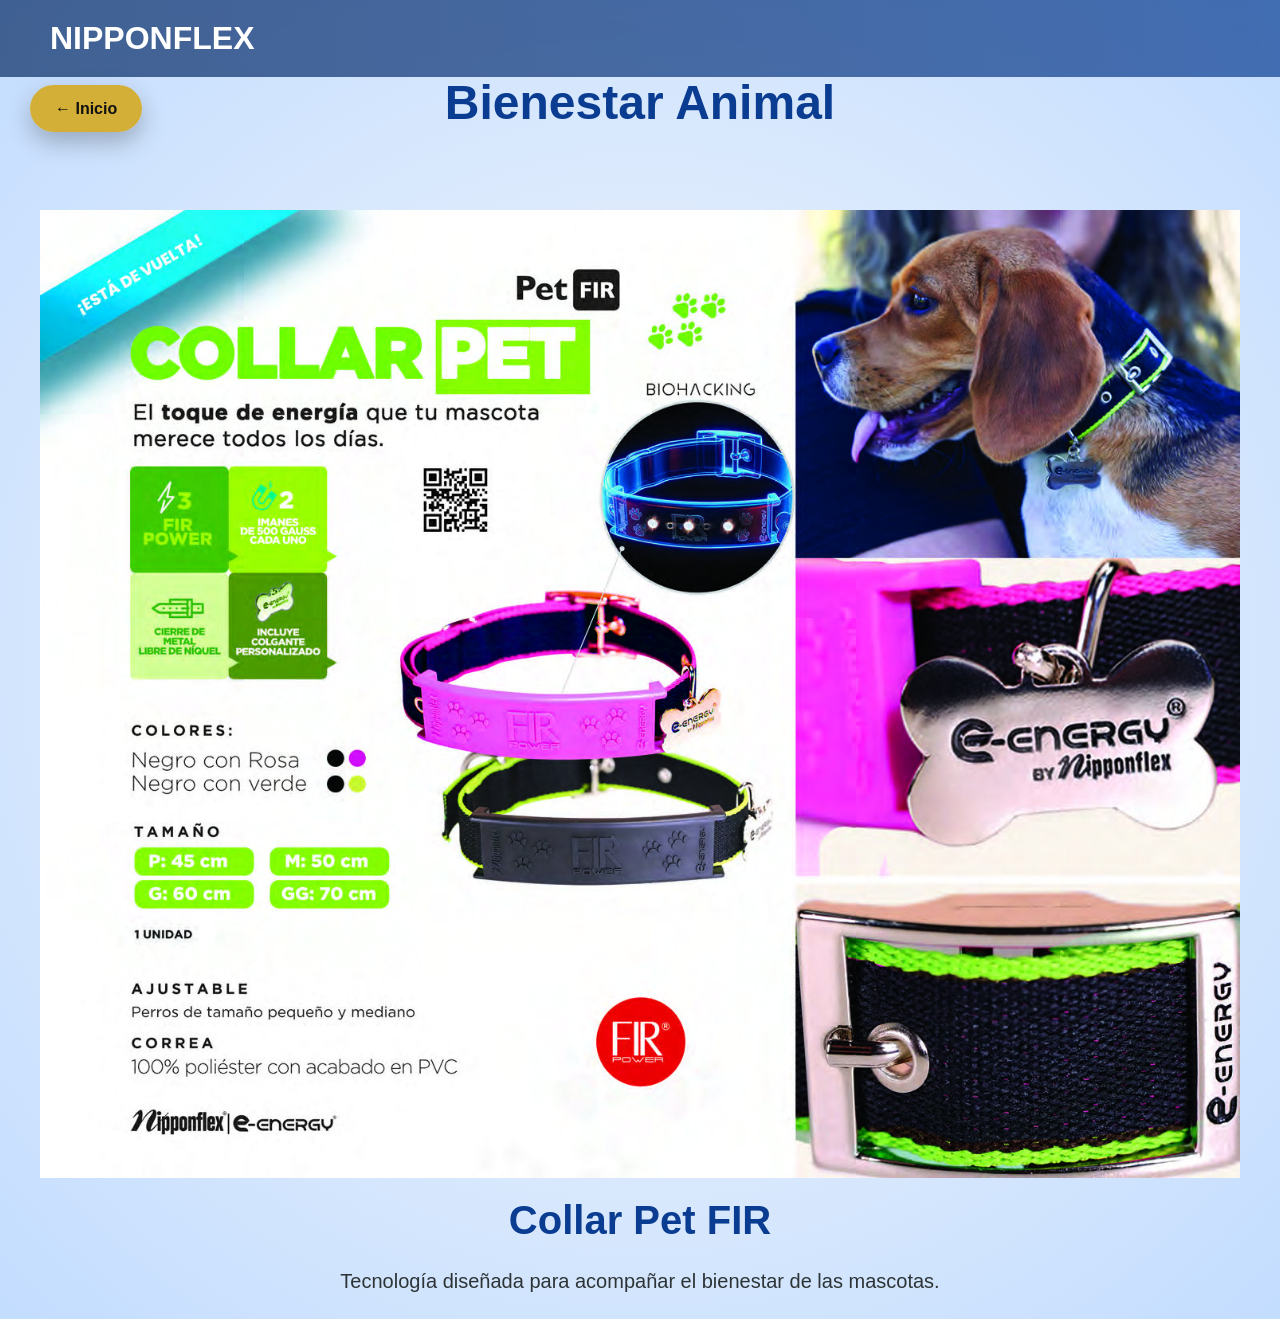
<file: pages/mascotas.html>
<!DOCTYPE html>
<html lang="es">

<head>

<meta charset="UTF-8">

<title>Mascotas - Nipponflex</title>

<link rel="stylesheet" href="../css/style.css">

</head>

<body class="pagina-productos">

<header>

<h1>NIPPONFLEX</h1>

</header>

<div class="barra-retorno">

    <a href="../index.html" class="btn-volver">
        ← Inicio
    </a>

</div>

<section class="pagina-categoria">

<h1>Bienestar Animal</h1>

<div class="producto-detalle">

<img src="../img/mascotas/COLLAR.jpg">

<h2>Collar Pet FIR</h2>

<p>
Tecnología diseñada para acompañar el bienestar de las mascotas.
</p>

</div>

</section>

</body>

</html>
</file>
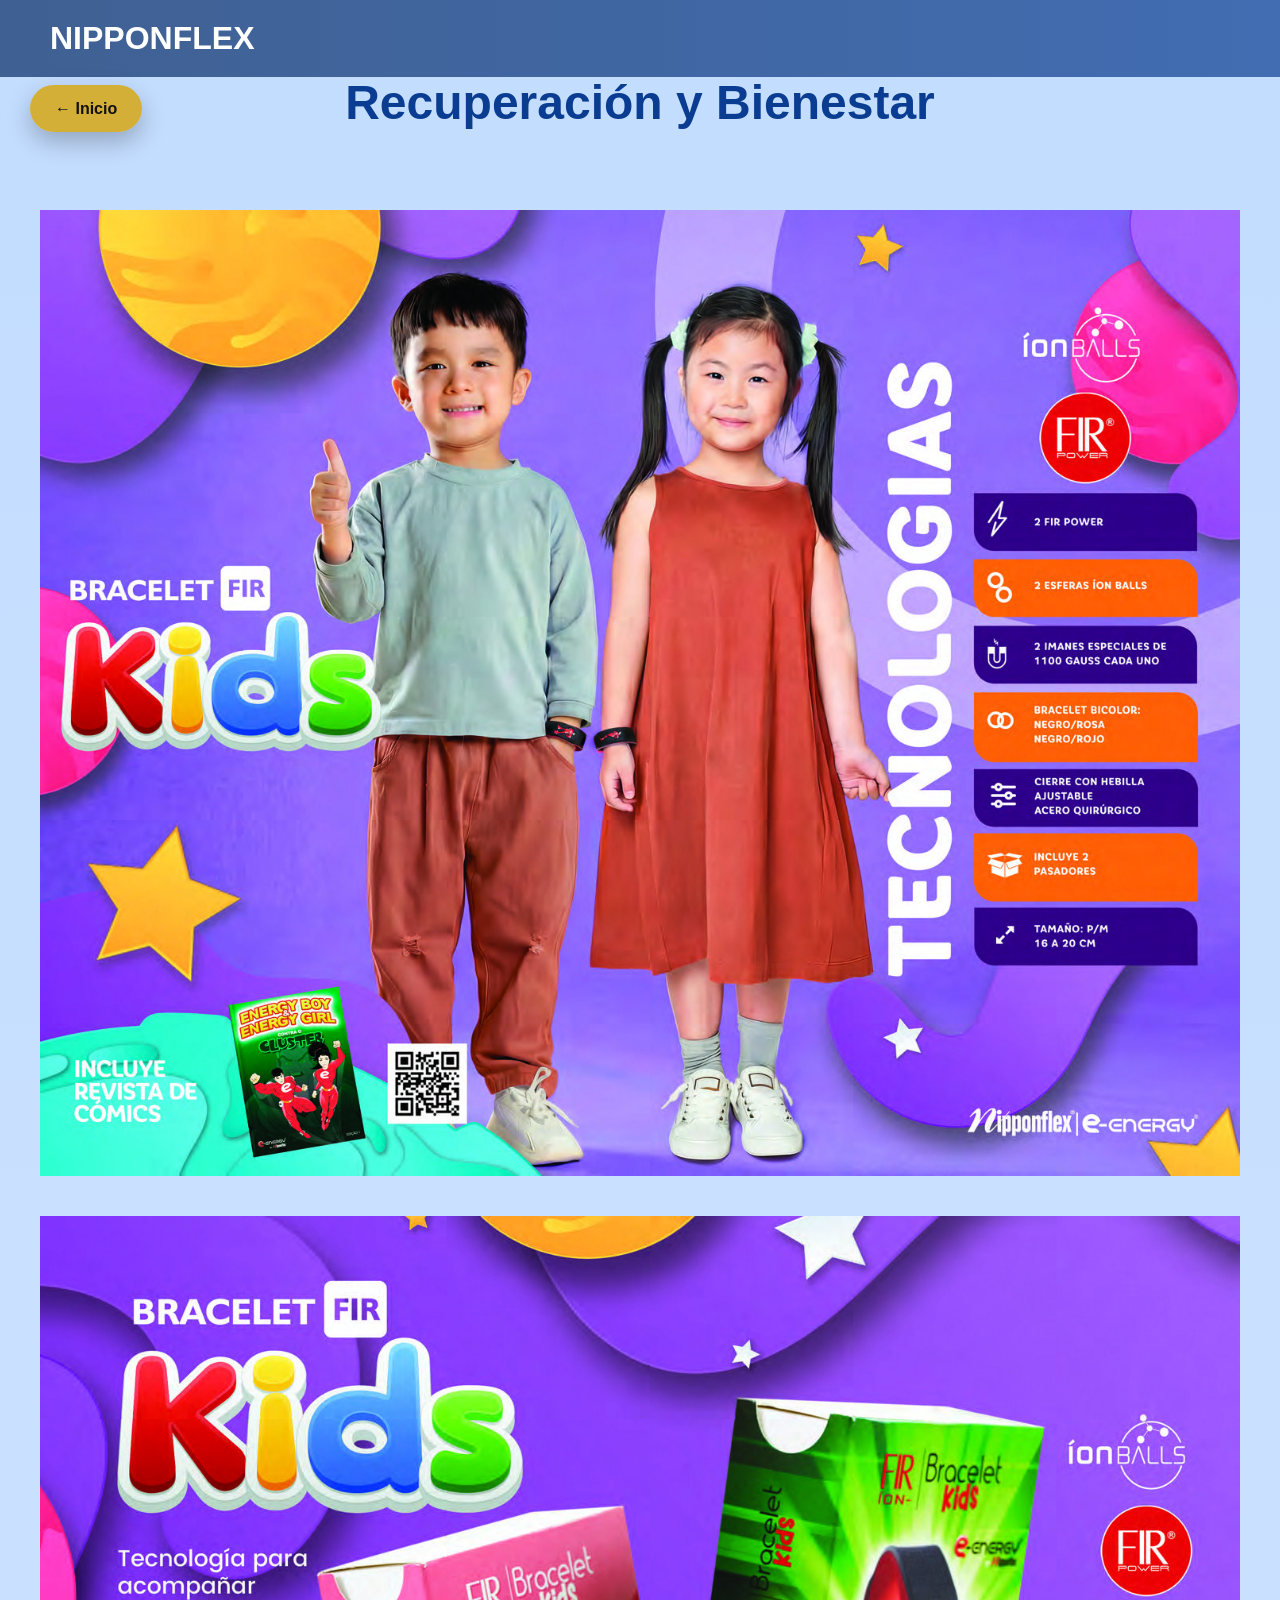
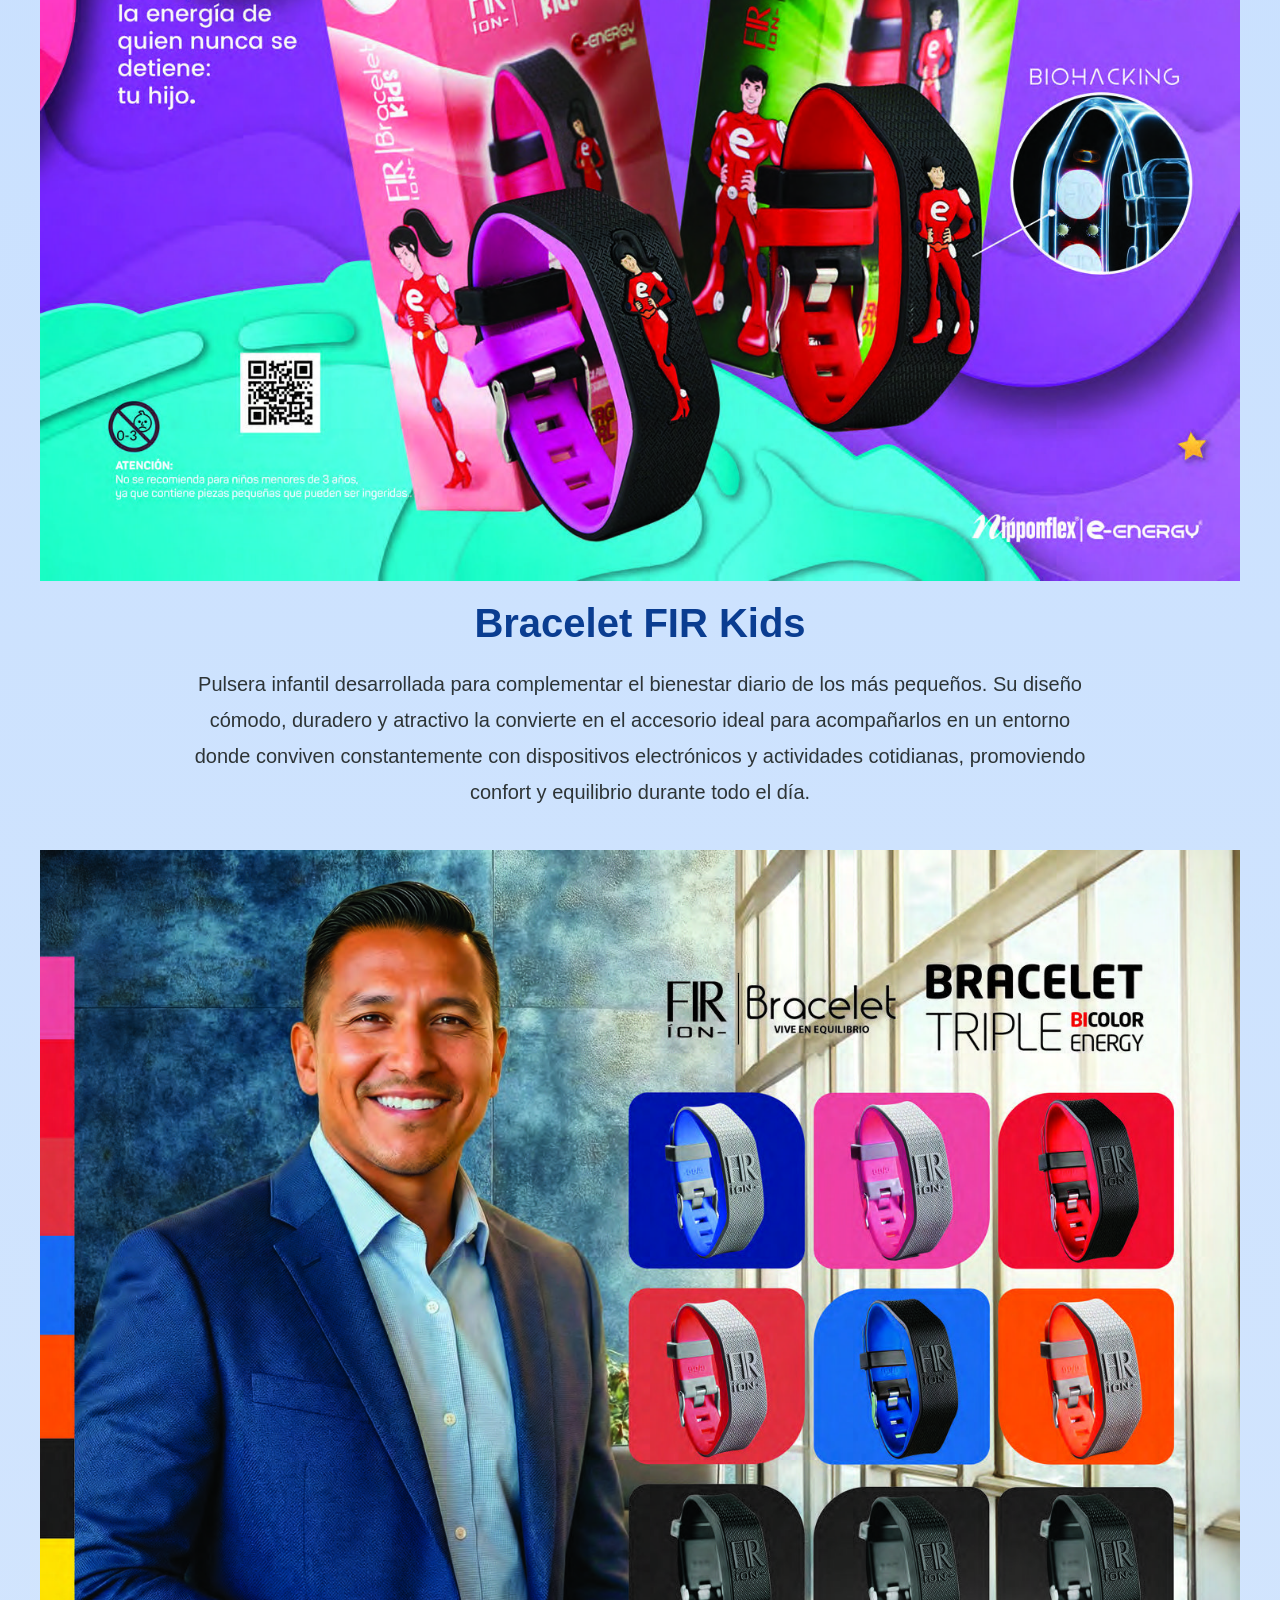
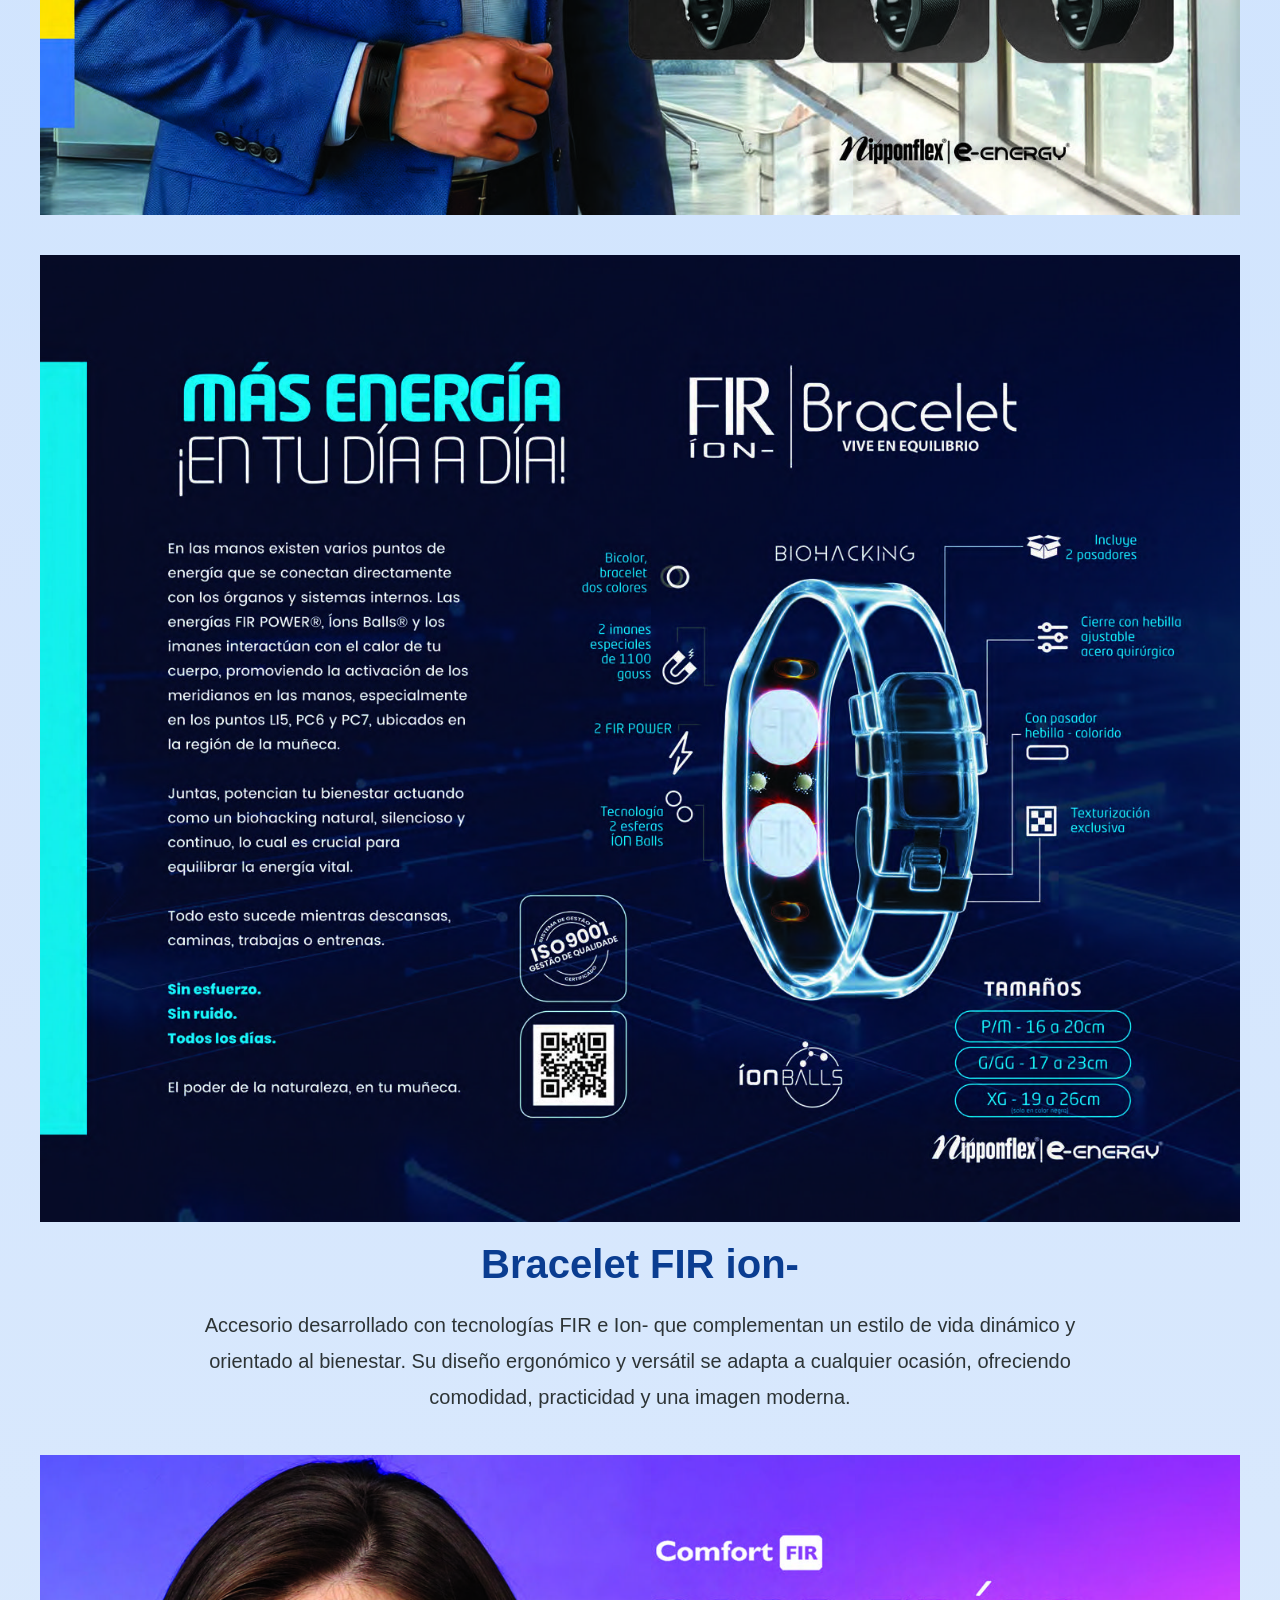
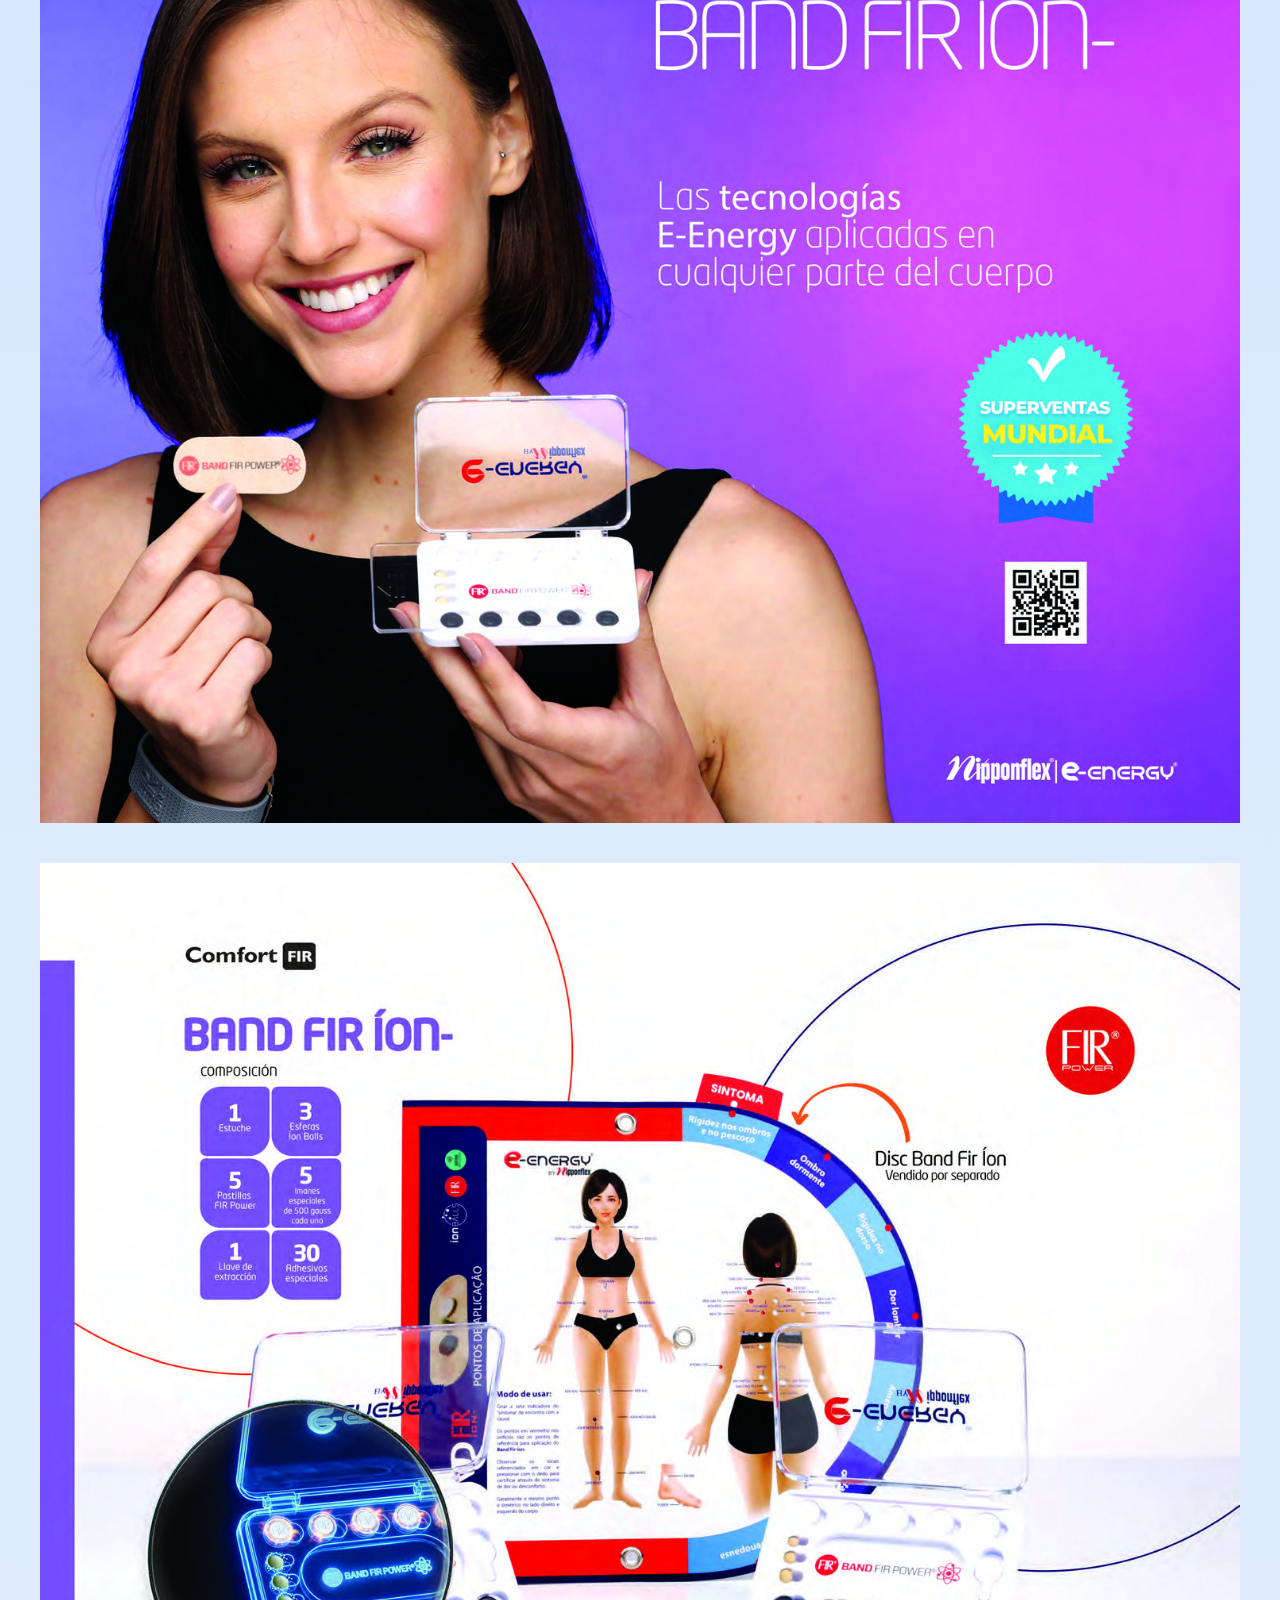
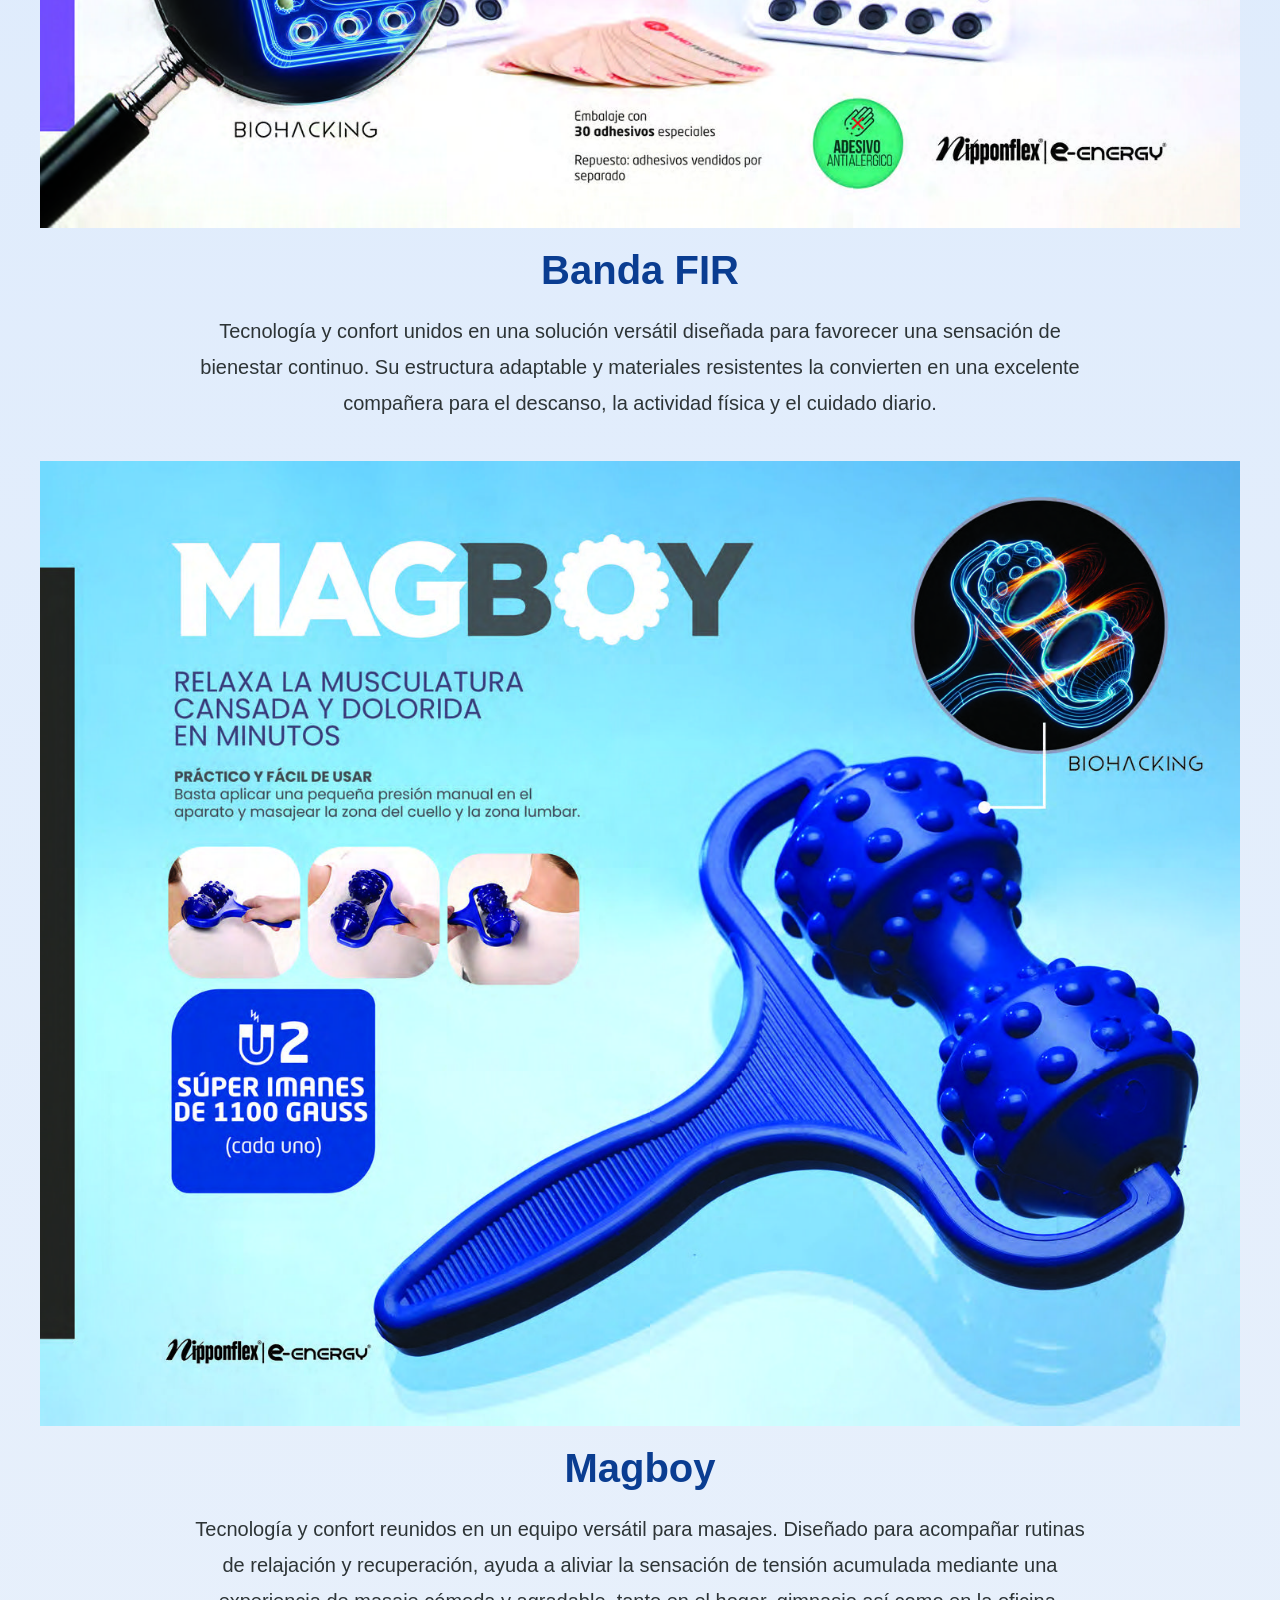
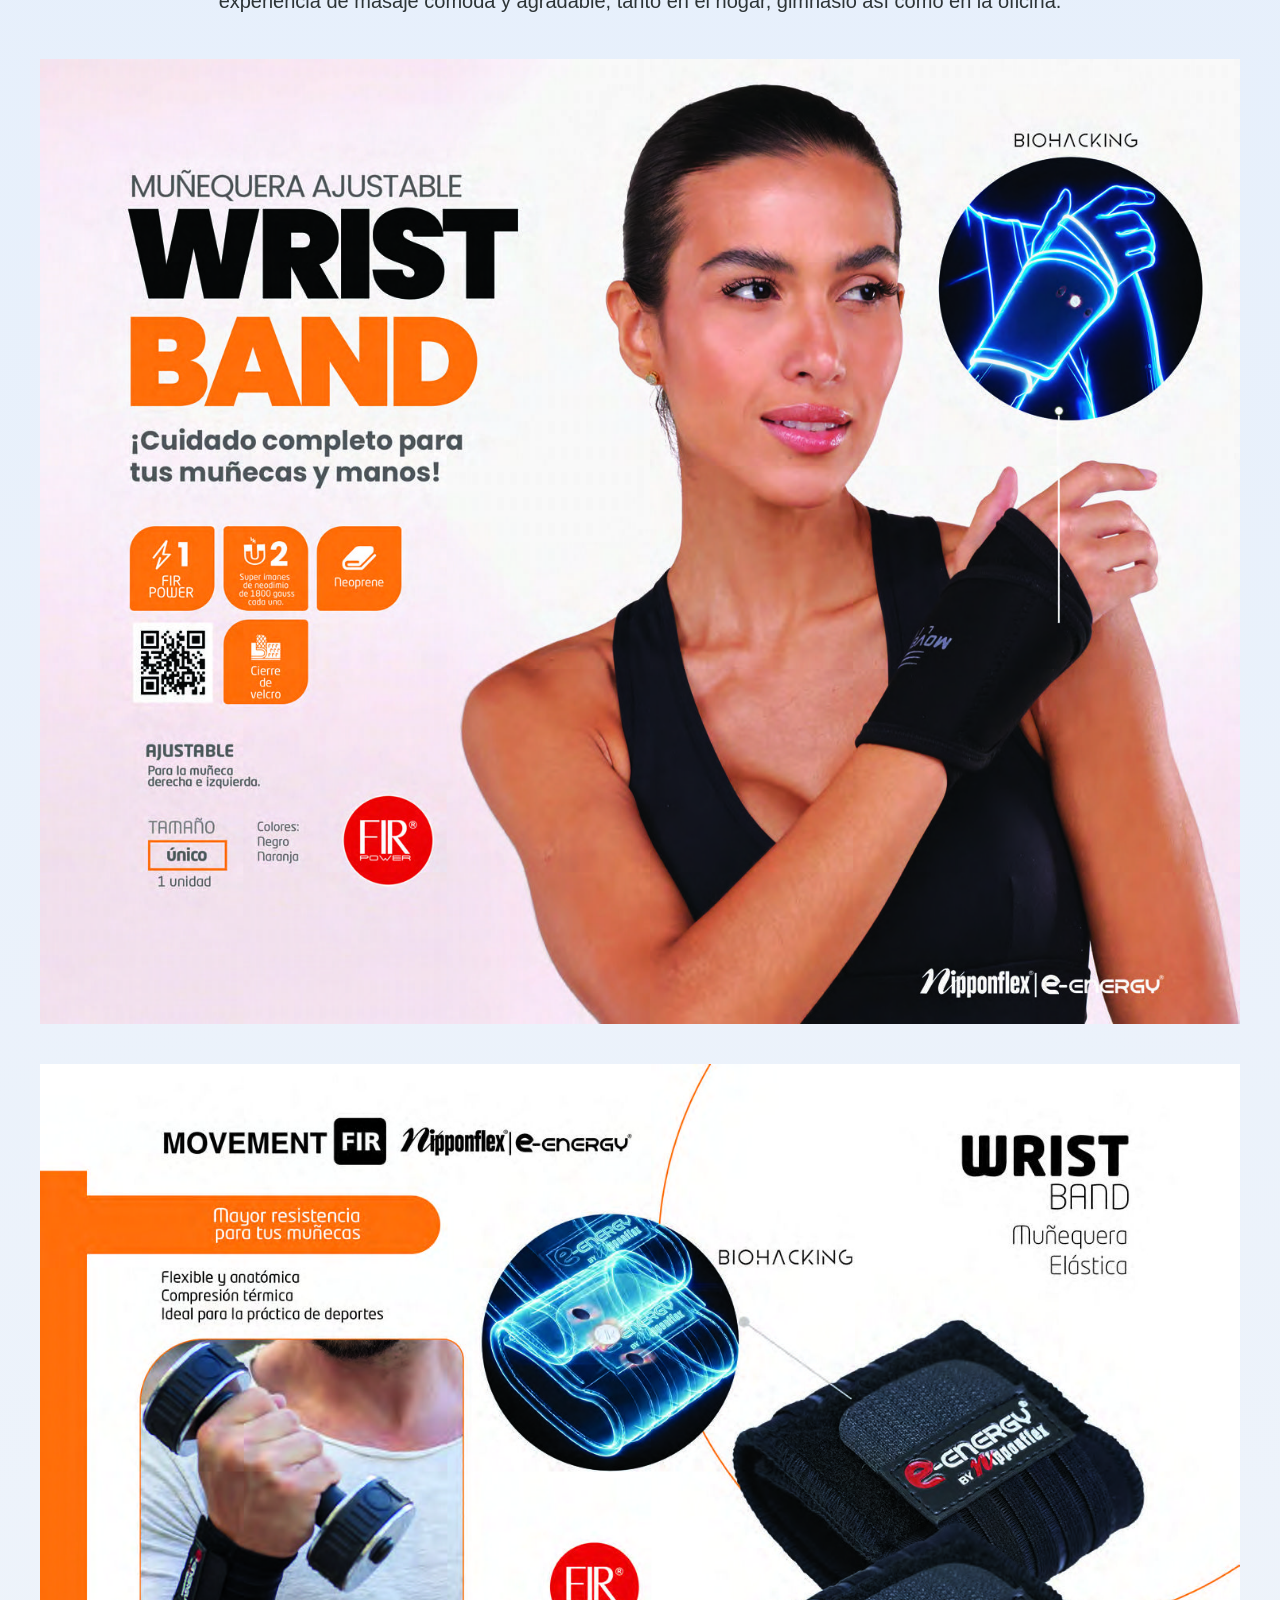
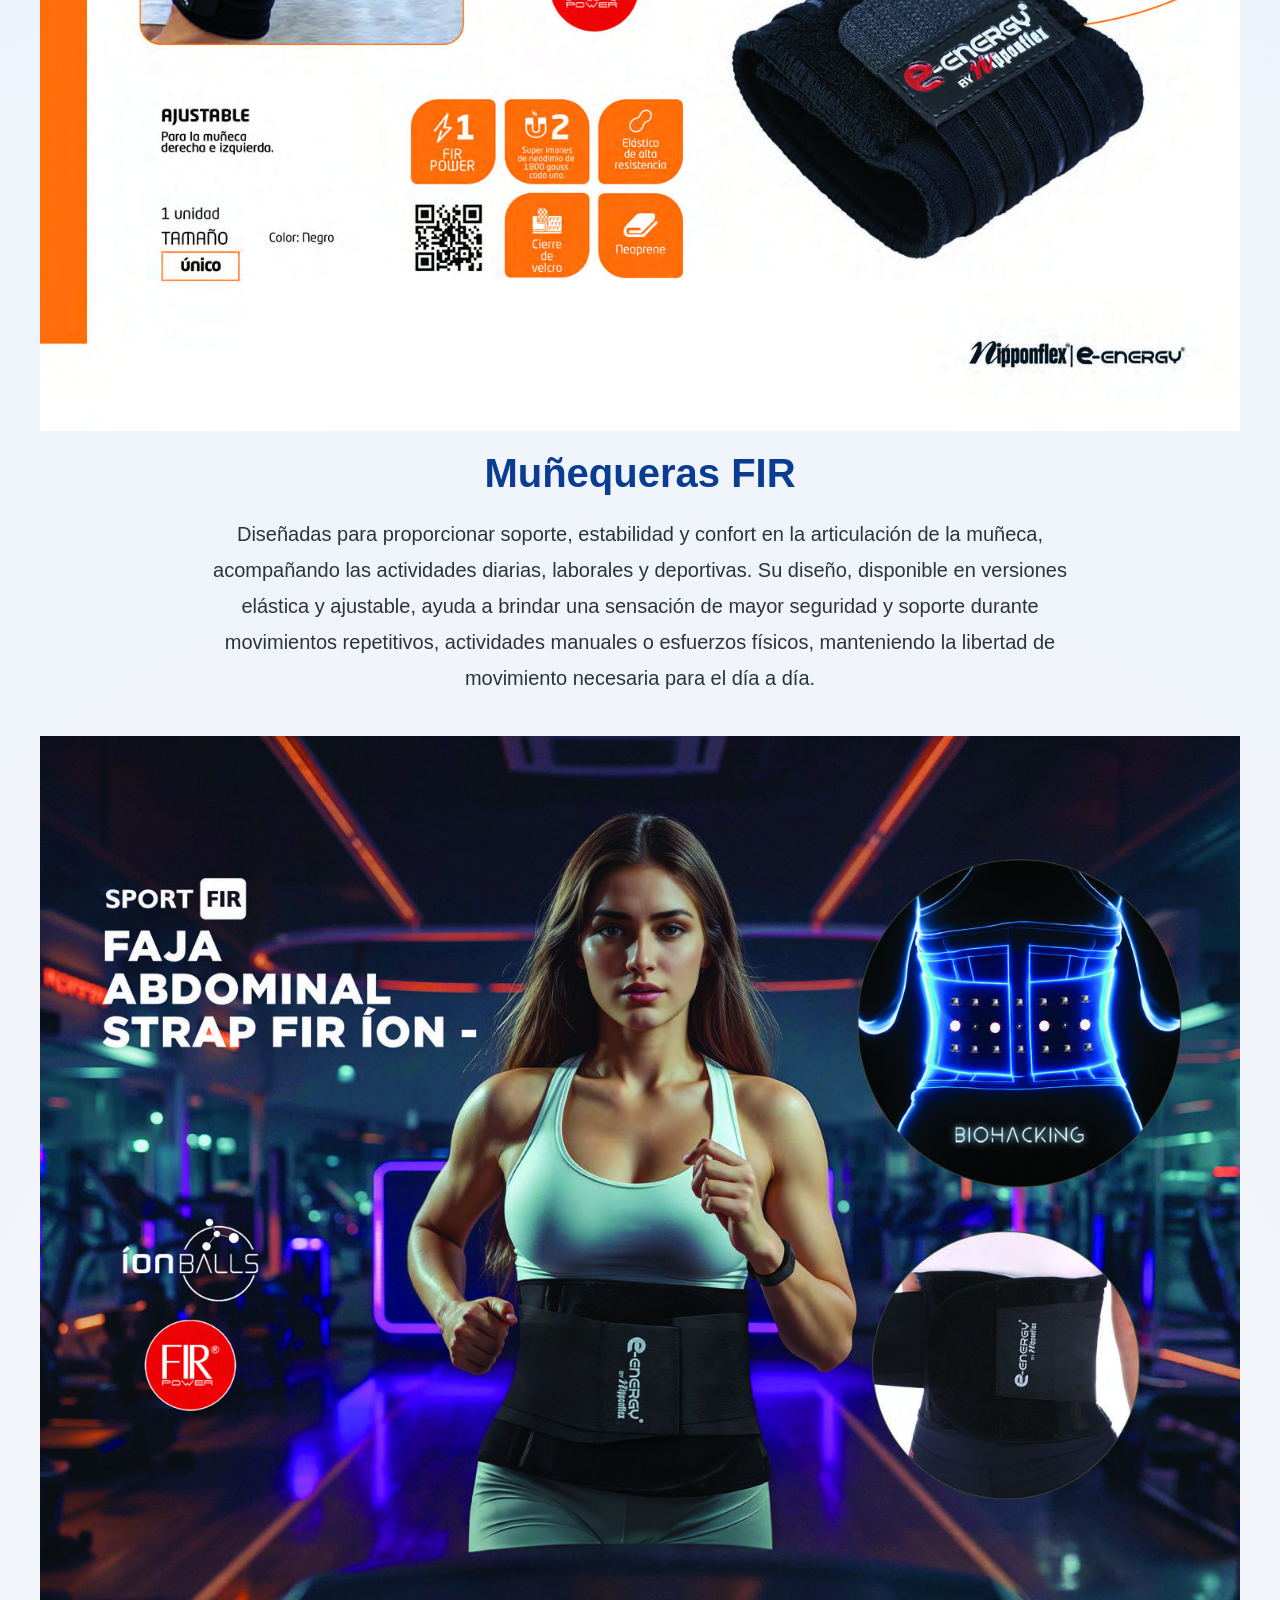
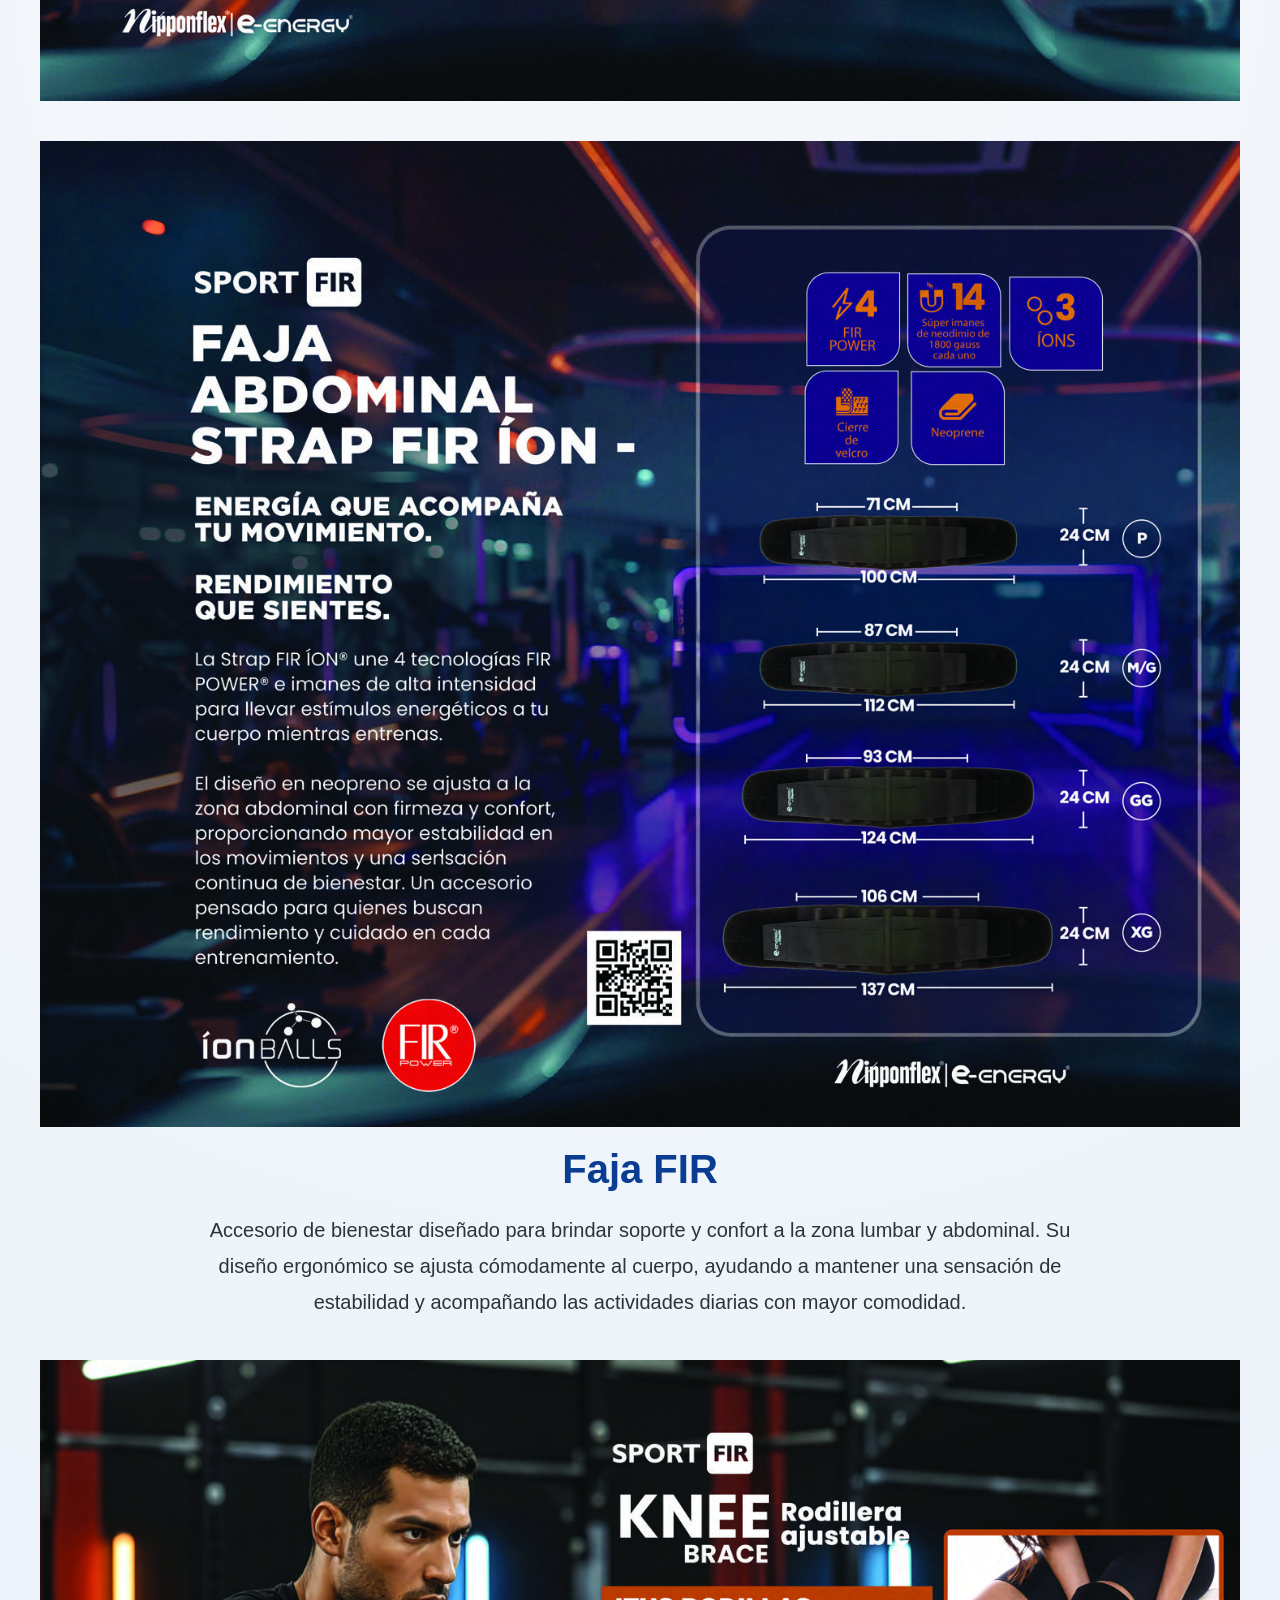
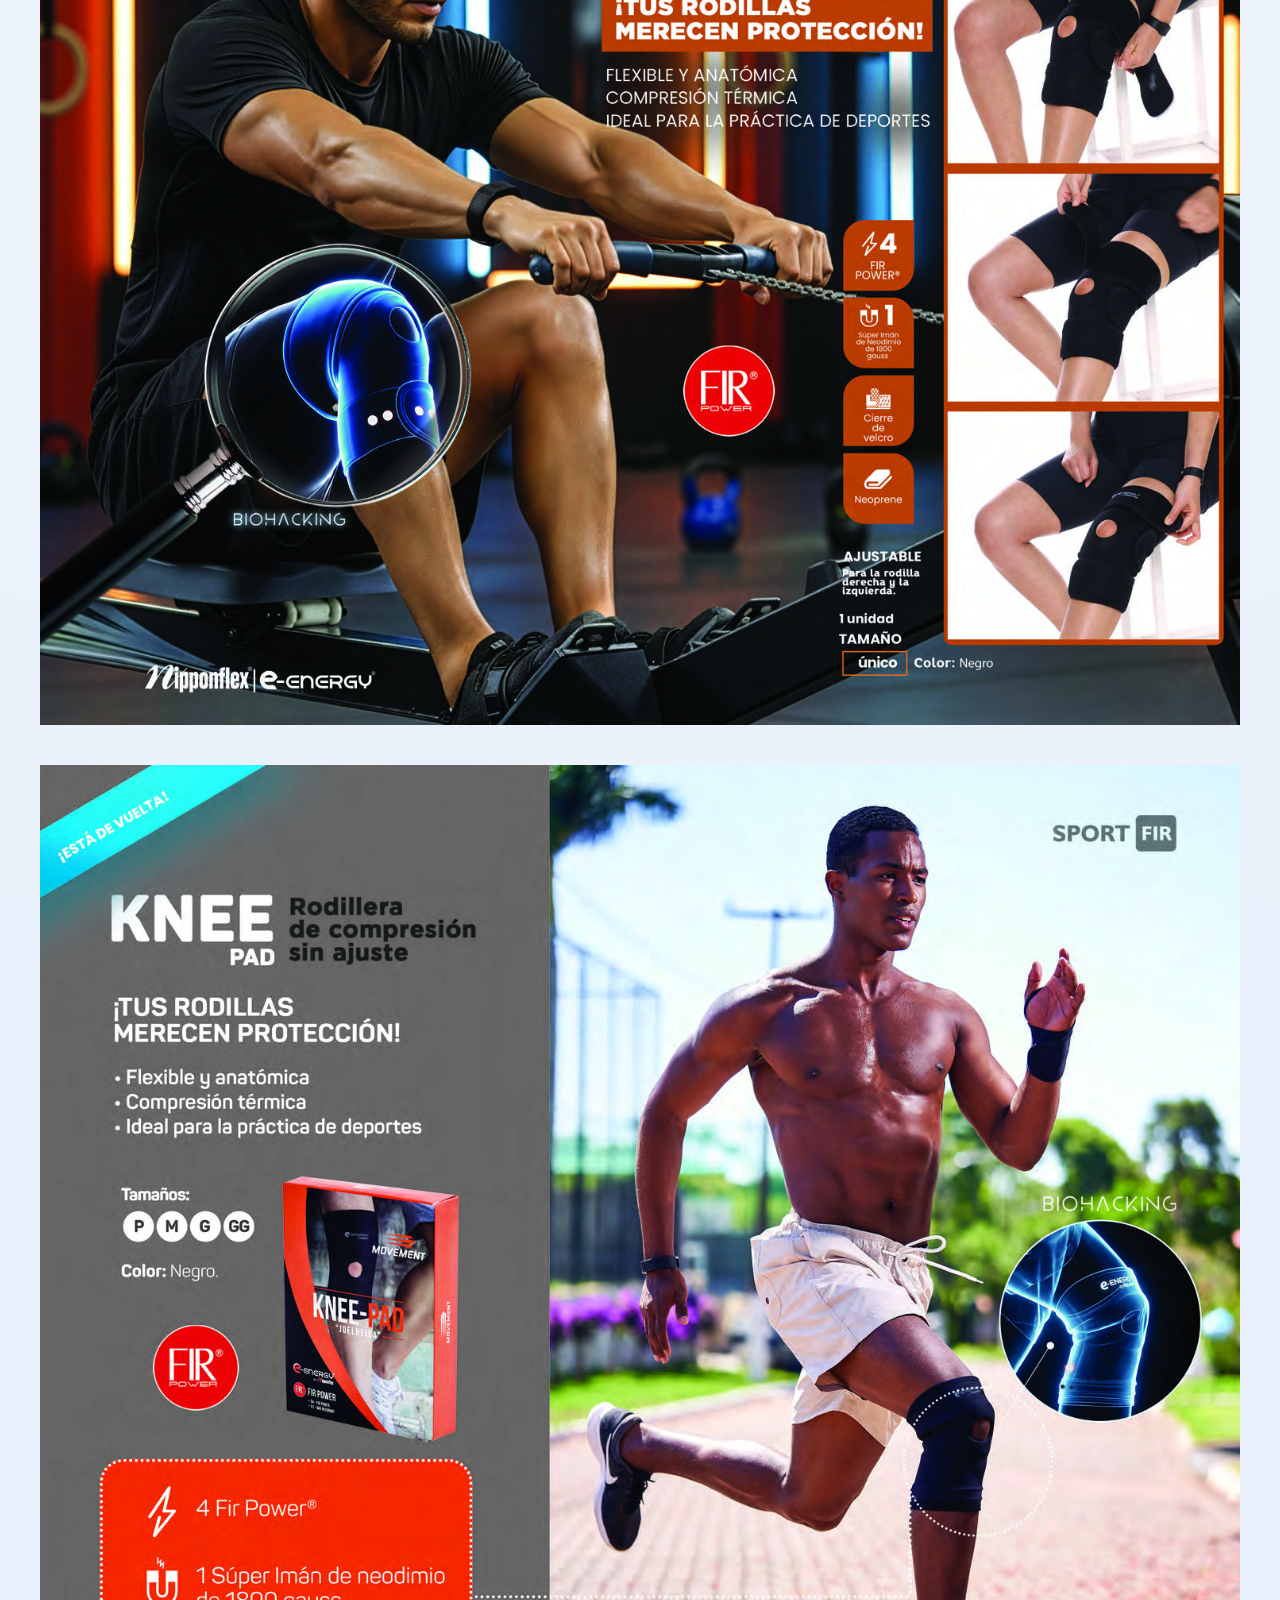
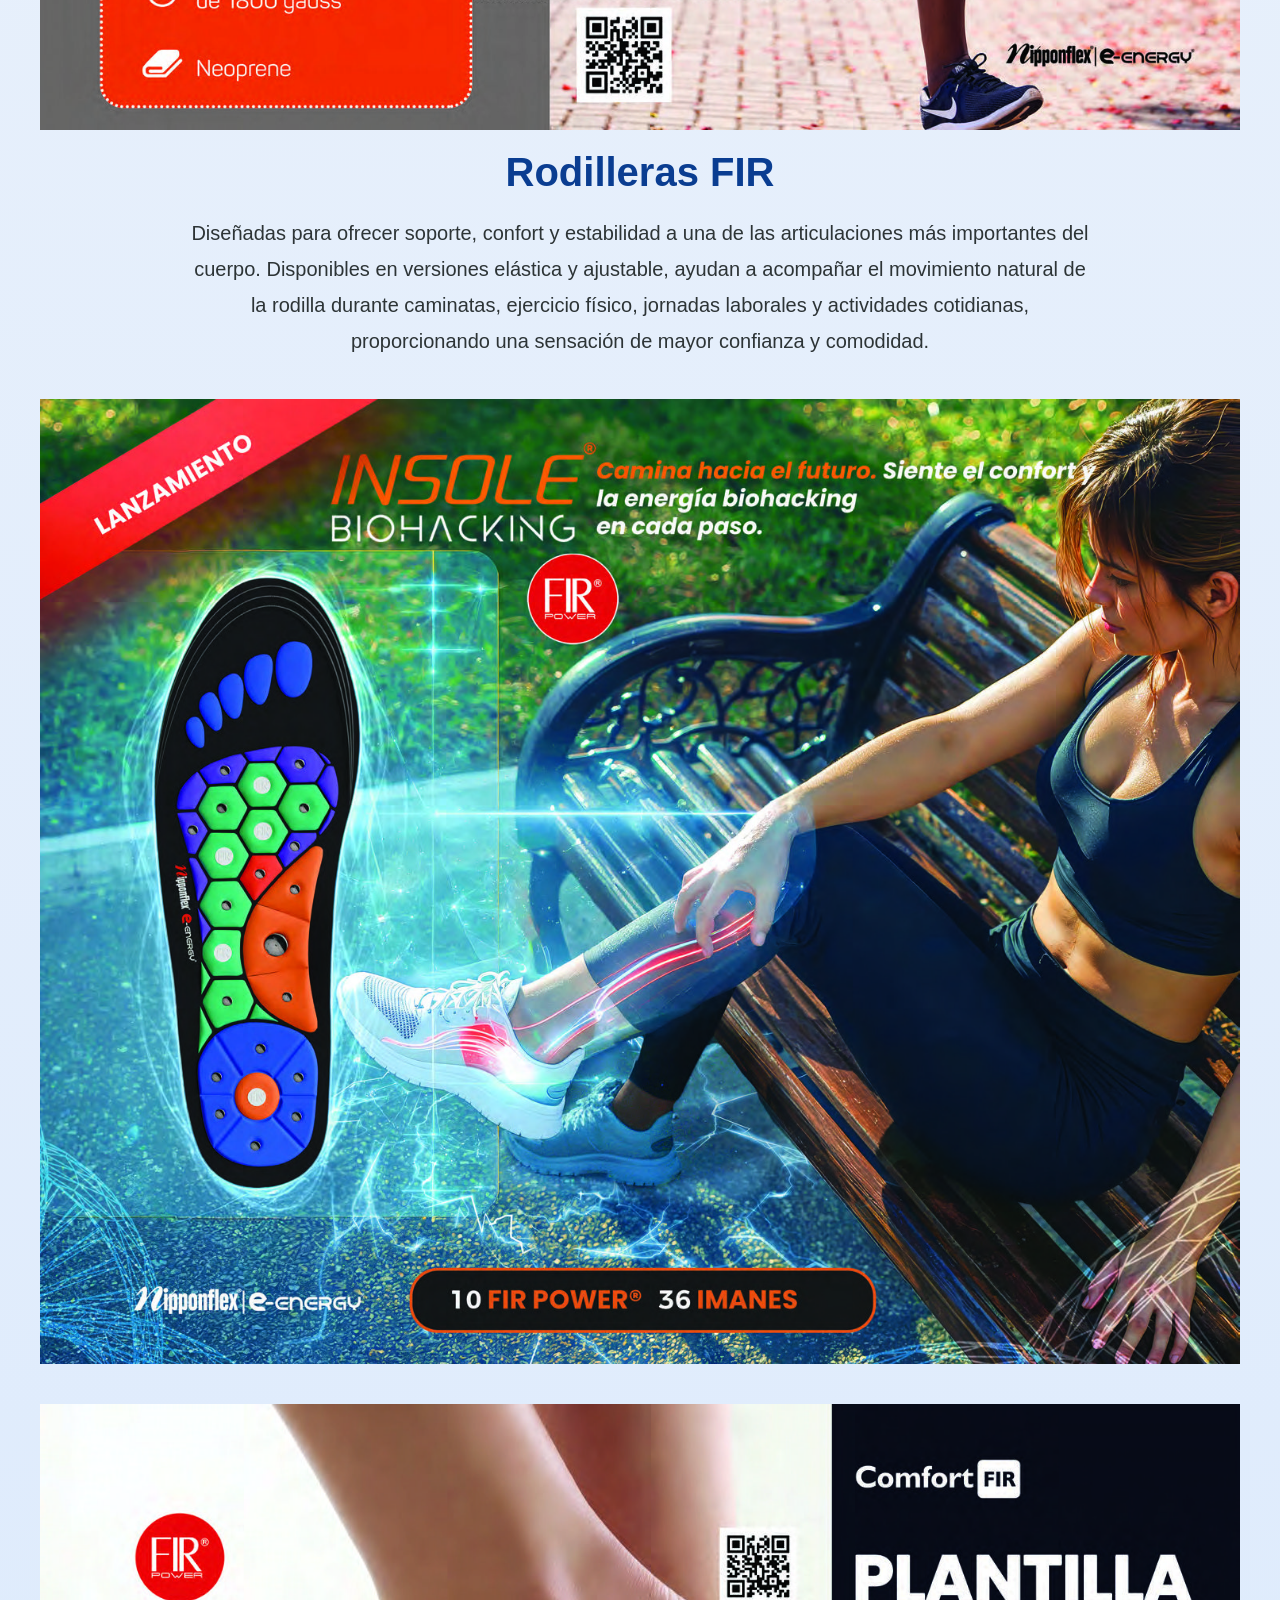
<file: pages/recuperacion.html>
<!DOCTYPE html>
<html lang="es">

<head>

<meta charset="UTF-8">

<title>Dolor - Nipponflex</title>

<link rel="stylesheet" href="../css/style.css">

</head>

<body class="pagina-productos">

<header>

<h1>NIPPONFLEX</h1>

</header>

<div class="barra-retorno">

    <a href="../index.html" class="btn-volver">
        ← Inicio
    </a>

</div>

<section class="pagina-categoria">

<h1>Recuperación y Bienestar</h1>

<div class="producto-detalle">
<img src="../img/recuperacion/RECUPERACION2.jpg">
</div>
<div class="producto-detalle">
<img src="../img/recuperacion/img153.jpg">
<h2>Bracelet FIR Kids</h2>
<p>
Pulsera infantil desarrollada para complementar el bienestar diario de los más pequeños. Su diseño cómodo, duradero y atractivo la convierte en el accesorio ideal para acompañarlos en un entorno donde conviven constantemente con dispositivos electrónicos y actividades cotidianas, promoviendo confort y equilibrio durante todo el día.
</p>
</div>

<div class="producto-detalle">
<img src="../img/recuperacion/img144.jpg">
</div>
<div class="producto-detalle">
<img src="../img/recuperacion/RECUPERACION12.jpg">
<h2>Bracelet FIR ion-</h2>
<p>
Accesorio desarrollado con tecnologías FIR e Ion- que complementan un estilo de vida dinámico y orientado al bienestar. Su diseño ergonómico y versátil se adapta a cualquier ocasión, ofreciendo comodidad, practicidad y una imagen moderna.
</p>
</div>

<div class="producto-detalle">
<img src="../img/recuperacion/RECUPERACION22.jpg">
</div>
<div class="producto-detalle">
<img src="../img/recuperacion/BANDAFIR.jpg">
<h2>Banda FIR</h2>
<p>
Tecnología y confort unidos en una solución versátil diseñada para favorecer una sensación de bienestar continuo. Su estructura adaptable y materiales resistentes la convierten en una excelente compañera para el descanso, la actividad física y el cuidado diario.
</p>
</div>

<div class="producto-detalle">
<img src="../img/recuperacion/RECUPERACION8.jpg">
<h2>Magboy</h2>
<p>Tecnología y confort reunidos en un equipo versátil para masajes. Diseñado para acompañar rutinas de relajación y recuperación, ayuda a aliviar la sensación de tensión acumulada mediante una experiencia de masaje cómoda y agradable, tanto en el hogar, gimnasio así como en la oficina.</p>
</div>

<div class="producto-detalle">
<img src="../img/recuperacion/MUNEQUERA.jpg">
</div>
<div class="producto-detalle">
<img src="../img/recuperacion/img318.jpg">
<h2>Muñequeras FIR</h2>
<p>
Diseñadas para proporcionar soporte, estabilidad y confort en la articulación de la muñeca, acompañando las actividades diarias, laborales y deportivas. Su diseño, disponible en versiones elástica y ajustable, ayuda a brindar una sensación de mayor seguridad y soporte durante movimientos repetitivos, actividades manuales o esfuerzos físicos, manteniendo la libertad de movimiento necesaria para el día a día.
</p>
</div>

<div class="producto-detalle">
<img src="../img/recuperacion/BANDA.jpg">
</div>
<div class="producto-detalle">
<img src="../img/recuperacion/img282.jpg">
<h2>Faja FIR</h2>
<p>
Accesorio de bienestar diseñado para brindar soporte y confort a la zona lumbar y abdominal. Su diseño ergonómico se ajusta cómodamente al cuerpo, ayudando a mantener una sensación de estabilidad y acompañando las actividades diarias con mayor comodidad.
</p>
</div>

<div class="producto-detalle">
<img src="../img/recuperacion/RODILLERA.jpg">
</div>
<div class="producto-detalle">
<img src="../img/recuperacion/RECUPERACION17.jpg">
<h2>Rodilleras FIR</h2>
<p>
Diseñadas para ofrecer soporte, confort y estabilidad a una de las articulaciones más importantes del cuerpo. Disponibles en versiones elástica y ajustable, ayudan a acompañar el movimiento natural de la rodilla durante caminatas, ejercicio físico, jornadas laborales y actividades cotidianas, proporcionando una sensación de mayor confianza y comodidad.
</p>
</div>

<div class="producto-detalle">
<img src="../img/recuperacion/PLANTILLAS.jpg">
</div>
<div class="producto-detalle">
<img src="../img/recuperacion/img212.jpg">
<h2>Plantillas FIR</h2>
<p>
Desarrolladas para mejorar la comodidad desde la base del cuerpo, proporcionando una superficie de apoyo que contribuye a una distribución más uniforme del peso corporal. Su diseño anatómico ayuda a reducir la sensación de fatiga durante largas jornadas de pie, caminatas o actividades de alto movimiento.
</p>
</div>

<div class="producto-detalle">
<img src="../img/recuperacion/img264.jpg">
</div>
<div class="producto-detalle">
<img src="../img/recuperacion/RECUPERACION5.jpg">
</div>
<div class="producto-detalle">
<img src="../img/recuperacion/img268.jpg">
</div>
<div class="producto-detalle">
<img src="../img/recuperacion/img233.jpg">
</div>
<div class="producto-detalle">
<img src="../img/recuperacion/img237.jpg">
<h2>Ropa FIR</h2>
<p>
Accesorios desarrollados con tecnología FIR y fibras con partículas de plata, proporciona una sensación de confort, suavidad y frescura durante todo el día. Combatiendo a nivel bacterioano por su composicion de plata, su diseño está pensado para adaptarse al movimiento natural del cuerpo, convirtiéndose en el complemento ideal para quienes buscan bienestar, comodidad y funcionalidad en cada prenda.
</p>
</div>

</section>

</body>

</html>
</file>
<file: css/style.css>
:root{

    --azul:#0A3D91;
    --azul-claro:#2C73D2;

    --dorado:#D4AF37;
    --dorado-suave:#E8C766;

    --negro:#151515;

    --blanco:#FFFFFF;

    --gris-claro:#F5F7FA;

    --gris:#ECEFF4;

    --texto:#2D3436;

    --verde-bienestar:#43A047;

}

*{
    margin:0;
    padding:0;
    box-sizing:border-box;
}

body{

    font-family:Arial, Helvetica, sans-serif;

    padding-top:75px;

    color:#2D3436;
}

/* Menu Fijo */

header{

    background:
    linear-gradient(
        90deg,
        rgba(8, 43, 100, 0.7),
        rgba(10,61,145,.7)
    );

    backdrop-filter: blur(8px);
    color:white;
    display:flex;
    justify-content:space-between;
    align-items:center;
    padding:20px 50px;
    position:fixed;
    top:0;
    left:0;
    width:100%;
    z-index:1000;
}

/* Cambio de color mouse */

nav a{
    color:white;
    text-decoration:none;
    margin-left:20px;
    transition:0.3s;
}

nav a:hover{
    
    color:var(--dorado);

    text-shadow:
    0 0 10px rgba(212,175,55,.5);
}

/* Desplazamiento suave */

html{
    scroll-behavior: smooth;
}

html,
body{

    overflow-x:hidden;
}

.hero{
    min-height:calc(100vh - 75px);
    display:flex;
    justify-content:center;
    align-items:flex-end;
    flex-direction:column;
    padding-right:8%;
    text-align:right;
    background:
    linear-gradient(
        90deg,
        rgba(0,0,0,0.20) 0%,
        rgba(0,0,0,0.40) 45%,
        rgba(0,0,0,0.75) 100%
    ),
    url("../img/header1.jpg");
    background-size:cover;
    background-position:center 10%;
    background-repeat:no-repeat;
    color:white;
    position:relative;
}

.hero h2{

    max-width:700px;

    font-size:3rem;

    text-align:right;

    text-shadow:
    0 3px 15px rgba(0,0,0,.7);

    margin-bottom:20px;
}

.hero p{

    max-width:650px;

    font-size:1.4rem;

    text-align:right;

    text-shadow:
    0 2px 10px rgba(0,0,0,.7);

    margin-bottom:30px;
}

.btn-principal{

    align-self:flex-end;

    background:linear-gradient(
        135deg,
        #D4AF37,
        #E8C766
    );

    color:#111;

    padding:18px 40px;

    border-radius:12px;

    font-size:18px;

    font-weight:bold;

    text-decoration:none;

    box-shadow:
    0 10px 25px rgba(212,175,55,.35);
}

.btn-principal:hover{

    transform:translateY(-3px);

    box-shadow:
    0 15px 35px rgba(212,175,55,.45);
}

#productos{

    background:

    linear-gradient(
        rgba(28, 26, 26, 0.505)
    ),

    url(../img/ecosistema1.jpg);

    background-size:cover;
    background-position:center -10%;
    background-repeat:no-repeat;
    background-attachment:fixed;

    color:white;

    padding:60px 20px;

    text-align:center;
}

.ecosistema-container{

    position:relative;

    width:550px;
    height:550px;

    margin:30px auto;
}

.centro{

    position:absolute;

    top:50%;
    left:50%;

    transform:translate(-50%,-50%);
}

.centro a{

    width:200px;
    height:200px;

    border-radius:50%;

    background:
    radial-gradient(
    circle,
    #2D2D2D,
    #111111
    );

    border:4px solid var(--dorado);

    box-shadow:
    0 0 30px rgba(212,175,55,.5);

    border:4px solid #FFC107;

    color:#FFC107;

    text-decoration:none;

    display:flex;
    justify-content:center;
    align-items:center;

    text-align:center;

    font-size:28px;
    font-weight:bold;

    box-shadow:0 0 20px #FFC107;
}

.centro a:hover{

    background:
    linear-gradient(
    135deg,
    #F5F5F5,
    #C8C8C8
    );

    color:black;

    transform:scale(1.05);

    box-shadow:
        0 0 20px rgb(255, 240, 240),
        0 0 40px rgb(255, 240, 240),
        0 0 60px rgb(255, 240, 240);
}

.nodo{

    position:absolute;

    width:150px;
    height:150px;

    border-radius:50%;

    background:
    linear-gradient(
      rgba(15, 15, 15, 0.594)
    );

    border:3px solid #FFC107;

    color:white;

    text-decoration:none;

    display:flex;
    justify-content:center;
    align-items:center;

    font-size:22px;
    font-weight:bold;

    transition:0.3s;
}

.nodo:hover{

    background:
    
    linear-gradient(
    rgba(15, 15, 15, 0.594)
    );

    color:#151515;
}

.recuperacion:hover{
    transform:translateX(-50%) scale(1.1);
}

.hidratacion:hover{
    transform:translateX(-50%) scale(1.1);
}

.belleza:hover,
.agrotech:hover,
.mascotas:hover,
.descanso:hover{
    transform:scale(1.1);
}

/* POSICIONES */

.recuperacion{
    top:0;
    left:50%;
    transform:translateX(-50%);
}

.belleza{
    top:100px;
    right:0;
}

.agrotech{
    bottom:100px;
    right:0;
}

.hidratacion{
    bottom:0;
    left:50%;
    transform:translateX(-50%);
}

.mascotas{
    bottom:100px;
    left:0;
}

.descanso{
    top:100px;
    left:0;
}

.contenedor-productos{
    display:flex;
    justify-content:center;
    gap:20px;
    margin-top:30px;
}

.producto{
    width:300px;
    padding:20px;
    border-radius:15px;
    box-shadow:0px 0px 10px rgba(0,0,0,0.2);
}

#nosotros{
    padding:60px;
    text-align:center;
    background:#F8FAFC;
}

#nosotros p{
    max-width:800px;
    margin:auto;
    margin-top:20px;
    line-height:1.8;
}

#beneficios{

    padding:80px 40px;
    background:#f7f7f7;
    text-align:center;
}

#beneficios h2{

    font-size:45px;

    color:var(--azul);

    margin-bottom:50px;
}

.beneficios-grid{

    display:flex;
    justify-content:center;
    gap:30px;
    flex-wrap:wrap;
}

.beneficio-card{

    border-top:6px solid var(--dorado);
    width:350px;
    background:white;
    border-radius:20px;
    overflow:hidden;

    box-shadow:0 10px 25px rgba(0,0,0,0.15);
    transition:0.4s;
}

.beneficio-card:hover{

    transform:translateY(-12px);

    box-shadow:
    0 20px 40px rgba(0,0,0,.15);
}

.beneficio-titulo{

    background:var(--negro);
    color:#d4a017;

    font-size:32px;
    font-weight:bold;
    padding:20px;
}

.beneficio-card ul{

    text-align:left;
    padding:25px 35px;
    line-height:1.8;
}

.beneficio-card li{

    margin-bottom:10px;
}

footer{

        background:
    linear-gradient(
        90deg,
        #082B64,
        #0A3D91
    );

    color:white;

    padding:60px 40px;
    text-align:center;
    
}

section{
    scroll-margin-top: 20px;
}

.redes{

    margin-top:20px;
}

.redes a{

    color:white;
    text-decoration:none;
    margin:0 15px;
    font-weight:bold;
    transition:0.3s;
}

.redes a:hover{

    color:#D4AF37;
}

.whatsapp{

    position:fixed;
    right:25px;
    bottom:25px;
    width:65px;
    height:65px;
    background:#25D366;
    border-radius:50%;
    display:flex;
    justify-content:center;
    align-items:center;
    font-size:30px;
    text-decoration:none;
    z-index:9999;
    box-shadow:0 0 15px rgba(0,0,0,.3);
}

.whatsapp svg{
    width:36px;
    height:36px;
}

.whatsapp:hover{
    transform:scale(1.08);
}

.whatsapp:focus-visible{
    outline:3px solid #003c88;
    outline-offset:3px;
}


nav a:hover{

    color:#D4AF37;
    border-bottom:2px solid #D4AF37;
}

/* CONTACTO */

#contacto{

    padding:80px 50px;

    background:
    linear-gradient(
    180deg,
    #FFFFFF,
    #F5F7FA
    );
}

#contacto h2{

    text-align:center;

    margin-bottom:30px;

    color:#003C88;

    font-size:40px;
}

.contacto-container{

    max-width:1200px;

    margin:auto;

    display:flex;

    justify-content:space-between;

    align-items:flex-start;

    gap:60px;
}

/* FORMULARIO */

.contacto-formulario{

    width:70%;
}

.contacto-formulario form{

    display:flex;

    flex-direction:column;

    gap:20px;
}

.contacto-formulario input,
.contacto-formulario textarea{

    width:100%;

    padding:15px;

    border:1px solid #d9d9d9;

    border-radius:10px;

    font-size:16px;
}

.contacto-formulario textarea{

    height:180px;

    resize:none;
}

.contacto-formulario button{

    width:220px;

    background:#D4AF37;

    color:#111;

    border:none;

    padding:15px;

    border-radius:10px;

    cursor:pointer;

    font-weight:bold;

    font-size:16px;

    transition:0.3s;
}

.contacto-formulario button:hover{

    background:#003C88;

    color:white;
}

/* REDES SOCIALES */

.contacto-redes{

    width:30%;

    display:flex;

    flex-direction:column;

    gap:15px;
}

.contacto-redes h3{

    color:#003C88;

    margin-bottom:15px;
}

.contacto-redes a{

    text-decoration:none;

    color:#111;

    font-size:18px;

    background:white;

    padding:15px;

    border-radius:12px;

    box-shadow:0px 4px 10px rgba(0,0,0,0.1);

    transition:0.3s;

    display:flex;

    align-items:center;

    gap:12px;
}

.contacto-redes a:hover{

    background:#D4AF37;

    color:black;

    transform:translateX(10px);
}

.contacto-redes i{

    font-size:24px;
}

/* COLORES DE ICONOS */

.fa-facebook-f{

    color:#1877F2;
}

.fa-instagram{

    color:#E4405F;
}

.fa-youtube{

    color:#FF0000;
}

.fa-tiktok{

    color:#000;
}

.fa-whatsapp{

    color:#25D366;
}

/* TESTIMONIOS */

#testimonios{

    padding:80px 50px;

    background:white;

    border-top:6px solid var(--dorado);

    text-align:center;
}

#testimonios h2{

    font-size:42px;

    color:#003C88;

    margin-bottom:50px;
}

.slider-container{

    width:100%;

    overflow-x:auto;

    overflow-y:hidden;

    scroll-behavior:smooth;

    scrollbar-width:none;
}

.slider-container::-webkit-scrollbar{

    display:none;
}

.slider-container::-webkit-scrollbar{

    display:none;
}

.slider{

    display:flex;

    gap:25px;

    width:max-content;

    padding:10px;
}

.testimonio-card{

    flex:0 0 320px;

    min-height:350px;
}

.testimonio-card:hover{

    transform:translateY(-10px);
}

.testimonio-card img{

    width:120px;

    height:120px;

    border-radius:50%;

    object-fit:cover;

    border:4px solid #D4AF37;

    margin-bottom:15px;
}

.testimonio-card h3{

    color:#003C88;

    margin-bottom:10px;
}

.estrellas{

    color:#D4AF37;

    font-size:22px;

    margin-bottom:15px;
}

.testimonio-card p{

    line-height:1.7;

    color:#444;
}

.testimonios-wrapper{

    display:flex;

    align-items:center;

    gap:20px;

    max-width:1500px;

    margin:auto;
}

.prev,
.next{

    width:60px;

    height:60px;

    border:none;

    border-radius:50%;

    background:#D4AF37;

    color:#111;

    font-size:28px;

    font-weight:bold;

    cursor:pointer;

    transition:0.3s;
}

.prev:hover,
.next:hover{

    background:#003C88;

    color:white;
}

.modal{

    display:none;

    position:fixed;

    inset:0;

    z-index:99999;

    background:rgba(0,0,0,0.85);

    backdrop-filter:blur(8px);

    justify-content:center;

    align-items:center;
}

.modal-content{

    position:relative;

    width:85%;

    max-width:1100px;

    background:#111;

    padding:25px;

    border-radius:20px;

    border:2px solid #D4AF37;

    box-shadow:
    0 0 30px rgba(212,175,55,.30);
}

.modal-content h2{

    color:#D4AF37;

    text-align:center;

    margin-bottom:20px;
}

.modal-content video{

    width:100%;

    max-height:75vh;

    object-fit:contain;

    border-radius:15px;
}

.cerrar{

    position:absolute;

    top:15px;

    right:20px;

    width:45px;

    height:45px;

    border-radius:50%;

    display:flex;

    justify-content:center;

    align-items:center;

    background:rgba(255,255,255,.1);

    color:white;

    font-size:32px;

    cursor:pointer;

    transition:.3s;
}

.cerrar:hover{

    background:#D4AF37;

    color:black;
}

.pagina-categoria{

    width:100%;

    max-width:none;

    margin:0;

    padding:0;
}

.pagina-categoria h1{

    text-align:center;

    color:#0A3D91;

    font-size:48px;

    margin-bottom:60px;
}

.producto-detalle{

    width:100%;

    display:flex;

    flex-direction:column;

    justify-content:center;

    align-items:center;

    padding:20px;

    margin:0;

    background:transparent;

    box-shadow:none;
}

.producto-detalle:hover{

    transform:translateY(-8px);
}

.producto-detalle img{

    width:100%;

    max-width:1200px;

    height:auto;

    object-fit:contain;

    display:block;
}

.producto-detalle h2{

    text-align:center;

    font-size:40px;

    margin-top:20px;

    color:#0A3D91;
}

.producto-detalle p{

    max-width:900px;

    text-align:center;

    line-height:1.8;

    font-size:20px;

    margin-top:20px;
}

.barra-retorno{
    position:fixed;
    top:100px;
    left:30px;
    z-index:9999;
}


.btn-volver{

    background:#D4AF37;

    color:#111;

    text-decoration:none;

    padding:15px 25px;

    border-radius:50px;

    font-weight:bold;

    box-shadow:
    0 10px 25px rgba(0,0,0,.25);

    transition:.3s;
}

.btn-volver:hover{

    background:#0A3D91;

    color:white;

    transform:translateY(-3px);
}

.pagina-productos{

    background:
    radial-gradient(
        circle at center,
        #F5F7FA,
        #c3ddff
    );
}

.galeria-fullscreen{

    width:100%;
}

.galeria-fullscreen img{

    width:100%;

    height:100vh;

    object-fit:cover;

    display:block;
}

.btn-flotante-volver{

    position:fixed;

    top:100px;

    left:30px;

    z-index:9999;

    background:#D4AF37;

    color:#111;

    text-decoration:none;

    padding:15px 25px;

    border-radius:50px;

    font-weight:bold;

    box-shadow:
    0 10px 25px rgba(0,0,0,.25);

    transition:.3s;
}

.btn-flotante-volver:hover{

    background:#0A3D91;

    color:white;
}

/* ECOSISTEMA */

.pagina-ecosistema{

    background:#081A38;
}

.eco-slide{

    position:relative;

    width:100%;

    min-height:100vh;

    display:flex;

    justify-content:center;

    align-items:center;

    overflow:hidden;
}

.eco-fondo{

    position:absolute;

    inset:0;

    background-size:cover;

    background-position:center;

    filter:blur(30px);

    transform:scale(1.15);

    opacity:.35;

    z-index:1;
}

.eco-imagen{

    position:relative;

    z-index:2;

    max-width:90%;

    max-height:95vh;

    object-fit:contain;

    box-shadow:
    0 20px 50px rgba(0,0,0,.5);
}

.foto-testimonio{

    position:relative;

    display:inline-block;
}

.foto-testimonio img{

    width:120px;

    height:120px;

    border-radius:50%;

    object-fit:cover;

    border:4px solid #D4AF37;
}

.play-overlay{

    position:absolute;

    top:40%;

    left:50%;

    transform:translate(-50%,-50%);

    width:60px;

    height:60px;

    display:flex;

    justify-content:center;

    align-items:center;

    border-radius:50%;

    background:#D4AF37;

    color:white;

    font-size:28px;

    cursor:pointer;

    box-shadow:0 5px 15px rgba(0,0,0,.35);

    transition:.3s;
}

@media (max-width:992px){

    header{

        padding:15px 20px;
    }

    nav{

        display:flex;

        flex-wrap:wrap;

        justify-content:center;

        gap:10px;
    }

    .hero{

        padding:40px;

        text-align:center;

        align-items:center;
    }

    .hero h2{

        font-size:2.3rem;

        text-align:center;
    }

    .hero p{

        text-align:center;

        font-size:1.2rem;
    }

    .contacto-container{

        flex-direction:column;
    }

    .contacto-formulario,
    .contacto-redes{

        width:100%;
    }

}

@media (max-width:768px){

    html,
    body{

        overflow-x:hidden;
    }

    body{

        padding-top:150px;
    }

    header{

        flex-direction:column;

        gap:15px;

        padding:15px;

        text-align:center;
    }

    nav{

        display:grid;

        grid-template-columns:repeat(2,1fr);

        gap:10px;

        width:100%;
    }

    nav a{

        margin:0;
    }

    .hero{

        width:100%;

        min-height:85vh;

        padding:20px;

        align-items:center;

        text-align:center;

        background-position:center center;
    }

    .hero h2{

        font-size:2rem;

        max-width:100%;

        text-align:center;
    }

    .hero p{

        font-size:1rem;

        max-width:100%;

        text-align:center;
    }

    .btn-principal{

        width:100%;

        text-align:center;

        max-width:320px;
    }

}

@media (max-width:768px){

    .ecosistema-container{

        width:310px;

        height:310px;
    }

    .centro a{

        width:120px;

        height:120px;

        font-size:16px;
    }

    .nodo{

        width:85px;

        height:85px;

        font-size:11px;
    }

    .belleza{

        top:50px;
    }

    .descanso{

        top:50px;
    }

    .agrotech{

        bottom:50px;
    }

    .mascotas{

        bottom:50px;
    }

}

@media (max-width:768px){

    .producto-detalle{

        min-height:auto;

        padding:10px;

        margin:0;
    }

    .producto-detalle img{

        width:100%;

        height:auto;

        max-height:none;
    }

    .producto-detalle h2{

        font-size:26px;
    }

    .producto-detalle p{

        font-size:16px;

        line-height:1.5;
    }

}

@media (max-width:768px){

    .beneficio-card{

        width:100%;
    }

    #beneficios{

        padding:60px 20px;
    }

    #nosotros{

        padding:50px 20px;
    }

    #contacto{

        padding:50px 20px;
    }

    .contacto-container{

        flex-direction:column;
    }

    .contacto-formulario{

        width:100%;
    }

    .contacto-redes{

        width:100%;
    }

    .testimonios-wrapper{

        display:block;

        width:100%;
    }

    .slider-container{

        width:100%;

        overflow-x:auto;

        overflow-y:hidden;

        -webkit-overflow-scrolling:touch;
    }

    .slider{

        display:flex;

        gap:15px;

        padding:0 15px;

        width:max-content;
    }

    .testimonio-card{

        flex:0 0 85vw;

        max-width:85vw;

        min-height:auto;
    }

    .prev,
    .next{

        display:none;
    }

}

@media (max-width:768px){

    .eco-slide{

        min-height:auto;

        padding:10px 0;
    }

    .eco-imagen{

        max-width:100%;

        max-height:none;

        height:auto;

        display:block;
    }

}

@media (min-width:769px) and (max-width:1024px){

    .eco-slide{

        min-height:auto;

        padding:15px 0;
    }

    .eco-imagen{

        max-width:100%;

        max-height:none;

        height:auto;
    }

}

@media (max-width:768px){

    #testimonios h2{

        font-size:32px;

        line-height:1.2;
    }

    .testimonio-card{

        padding:15px;
    }

    .testimonio-card img{

        width:90px;

        height:90px;
    }

    .testimonio-card h3{

        font-size:20px;
    }

    .testimonio-card p{

        font-size:15px;

        line-height:1.5;
    }

}

@media (max-width:768px){

    .testimonios-wrapper{

        display:block;
    }

    #testimonios{

        overflow:hidden;
    }

}
</file>
